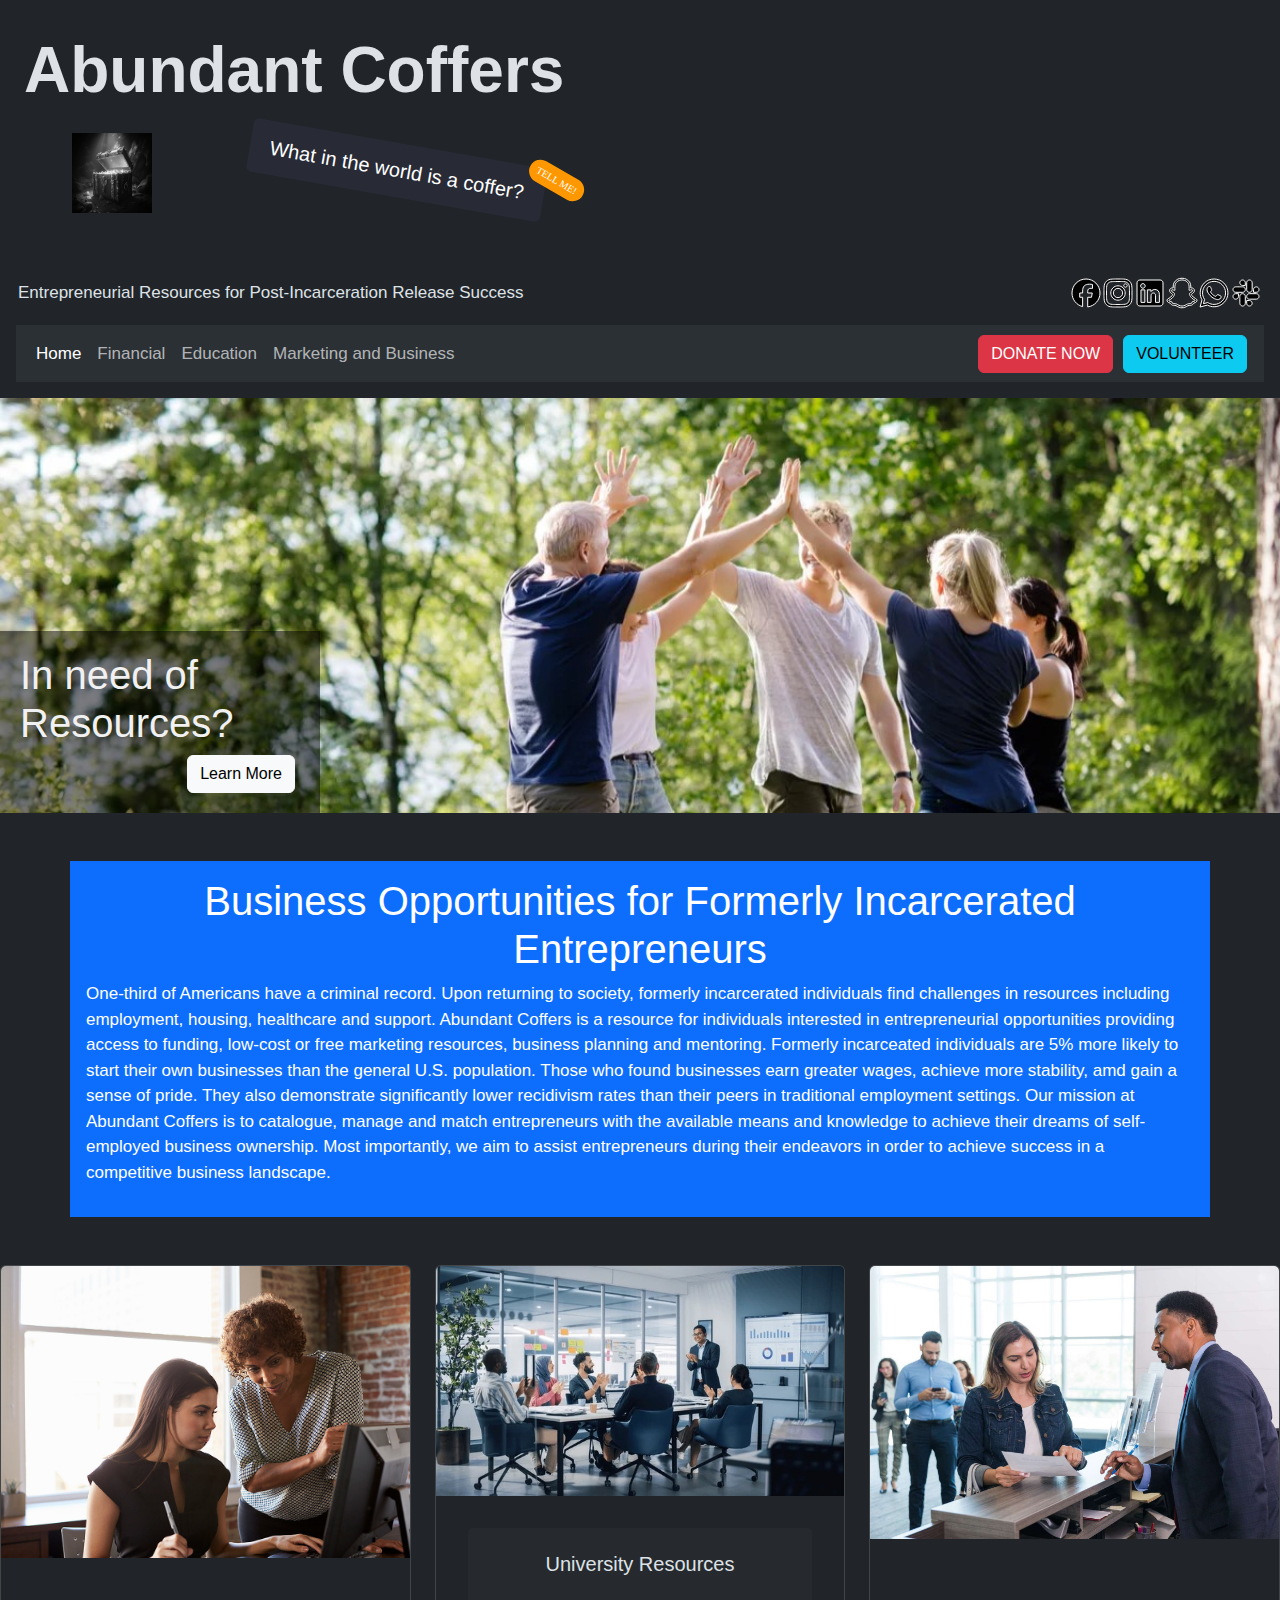
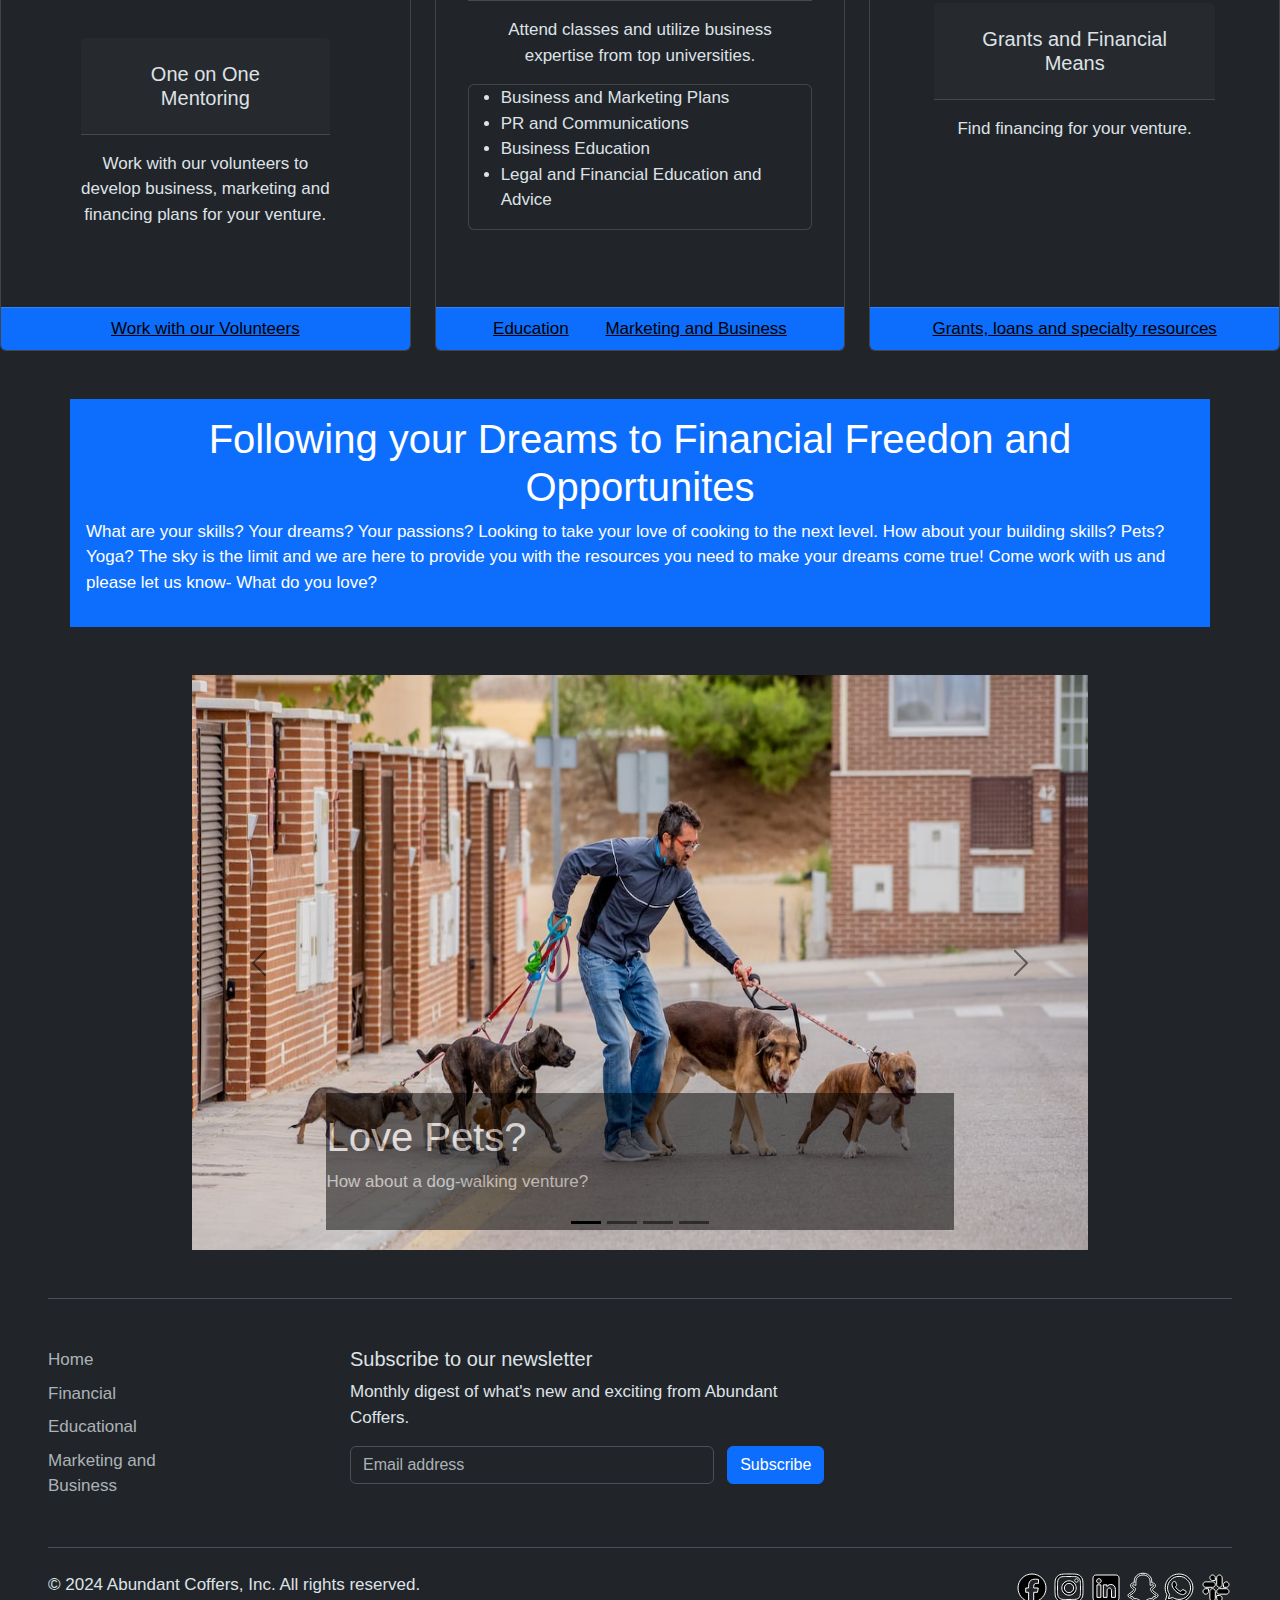
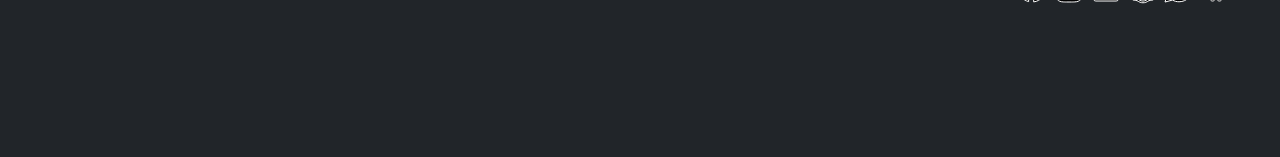
<file: index.html>
<!doctype html>
  <html lang="en" data-bs-theme="dark">
  <head>
    <meta charset="utf-8">
    <meta name="viewport" content="width=device-width, initial-scale=1">
    <title>Abundant Coffers</title>
    <link href="bootstrap-5.3.3-dist/css/bootstrap.css" rel="stylesheet">

    <link rel="stylesheet" type="text/css" href="style.css">
  </head>

  <body>

    <script src="bootstrap-5.3.3-dist/js/bootstrap.bundle.js"></script>

    <div class="row g-3 justify-content-left m-3">
     <h1 class="fw-bold col-auto display-3">Abundant Coffers</h1>
     <div id="blackandwhite" class= "col-md-7"> 
      <img src="treasurechest3.jpg" class="float-start fs-5 mb-5 mx-5" alt="Treasure" width="80" height="80">
      <button class=" juliebtn btn float-start fs-5 mb-5 mx-5">What in the world is a coffer? <span data-bs-toggle="tooltip" data-bs-placement="bottom" data-bs-title="A coffer is a special, sometimes unmentioned and valuable resource that can be crucial when the usual means may not be available!" class="ribbon">TELL ME!</span></button>
    </div>
  </div>

  <div class="row justify-content-between">
    <div class="d-flex align-items-center col julieboxfix">Entrepreneurial Resources for Post-Incarceration Release Success
    </div>
    <div class="d-flex align-items-center col  julieboxfix justify-content-end">
      <svg xmlns="http://www.w3.org/2000/svg" width="32" height="32" viewBox="0 0 32 32"><path d="M16,2c-7.732,0-14,6.268-14,14,0,6.566,4.52,12.075,10.618,13.588v-9.31h-2.887v-4.278h2.887v-1.843c0-4.765,2.156-6.974,6.835-6.974,.887,0,2.417,.174,3.043,.348v3.878c-.33-.035-.904-.052-1.617-.052-2.296,0-3.183,.87-3.183,3.13v1.513h4.573l-.786,4.278h-3.787v9.619c6.932-.837,12.304-6.74,12.304-13.897,0-7.732-6.268-14-14-14Z" stroke="white" fill="black"></path></svg>
      <svg xmlns="http://www.w3.org/2000/svg" width="32" height="32" viewBox="0 0 32 32"><path d="M10.202,2.098c-1.49,.07-2.507,.308-3.396,.657-.92,.359-1.7,.84-2.477,1.619-.776,.779-1.254,1.56-1.61,2.481-.345,.891-.578,1.909-.644,3.4-.066,1.49-.08,1.97-.073,5.771s.024,4.278,.096,5.772c.071,1.489,.308,2.506,.657,3.396,.359,.92,.84,1.7,1.619,2.477,.779,.776,1.559,1.253,2.483,1.61,.89,.344,1.909,.579,3.399,.644,1.49,.065,1.97,.08,5.771,.073,3.801-.007,4.279-.024,5.773-.095s2.505-.309,3.395-.657c.92-.36,1.701-.84,2.477-1.62s1.254-1.561,1.609-2.483c.345-.89,.579-1.909,.644-3.398,.065-1.494,.081-1.971,.073-5.773s-.024-4.278-.095-5.771-.308-2.507-.657-3.397c-.36-.92-.84-1.7-1.619-2.477s-1.561-1.254-2.483-1.609c-.891-.345-1.909-.58-3.399-.644s-1.97-.081-5.772-.074-4.278,.024-5.771,.096m.164,25.309c-1.365-.059-2.106-.286-2.6-.476-.654-.252-1.12-.557-1.612-1.044s-.795-.955-1.05-1.608c-.192-.494-.423-1.234-.487-2.599-.069-1.475-.084-1.918-.092-5.656s.006-4.18,.071-5.656c.058-1.364,.286-2.106,.476-2.6,.252-.655,.556-1.12,1.044-1.612s.955-.795,1.608-1.05c.493-.193,1.234-.422,2.598-.487,1.476-.07,1.919-.084,5.656-.092,3.737-.008,4.181,.006,5.658,.071,1.364,.059,2.106,.285,2.599,.476,.654,.252,1.12,.555,1.612,1.044s.795,.954,1.051,1.609c.193,.492,.422,1.232,.486,2.597,.07,1.476,.086,1.919,.093,5.656,.007,3.737-.006,4.181-.071,5.656-.06,1.365-.286,2.106-.476,2.601-.252,.654-.556,1.12-1.045,1.612s-.955,.795-1.608,1.05c-.493,.192-1.234,.422-2.597,.487-1.476,.069-1.919,.084-5.657,.092s-4.18-.007-5.656-.071M21.779,8.517c.002,.928,.755,1.679,1.683,1.677s1.679-.755,1.677-1.683c-.002-.928-.755-1.679-1.683-1.677,0,0,0,0,0,0-.928,.002-1.678,.755-1.677,1.683m-12.967,7.496c.008,3.97,3.232,7.182,7.202,7.174s7.183-3.232,7.176-7.202c-.008-3.97-3.233-7.183-7.203-7.175s-7.182,3.233-7.174,7.203m2.522-.005c-.005-2.577,2.08-4.671,4.658-4.676,2.577-.005,4.671,2.08,4.676,4.658,.005,2.577-2.08,4.671-4.658,4.676-2.577,.005-4.671-2.079-4.676-4.656h0" stroke="white" fill="black"></path></svg>
      <svg xmlns="http://www.w3.org/2000/svg" width="32" height="32" viewBox="0 0 32 32"><path d="M26.111,3H5.889c-1.595,0-2.889,1.293-2.889,2.889V26.111c0,1.595,1.293,2.889,2.889,2.889H26.111c1.595,0,2.889-1.293,2.889-2.889V5.889c0-1.595-1.293-2.889-2.889-2.889ZM10.861,25.389h-3.877V12.87h3.877v12.519Zm-1.957-14.158c-1.267,0-2.293-1.034-2.293-2.31s1.026-2.31,2.293-2.31,2.292,1.034,2.292,2.31-1.026,2.31-2.292,2.31Zm16.485,14.158h-3.858v-6.571c0-1.802-.685-2.809-2.111-2.809-1.551,0-2.362,1.048-2.362,2.809v6.571h-3.718V12.87h3.718v1.686s1.118-2.069,3.775-2.069,4.556,1.621,4.556,4.975v7.926Z" fill-rule="evenodd" stroke="white" fill="black"></path></svg>
      <svg xmlns="http://www.w3.org/2000/svg" width="32" height="32" viewBox="0 0 32 32"><path d="M30.893,22.837c-.208-.567-.606-.871-1.058-1.122-.085-.05-.163-.09-.23-.12-.135-.07-.273-.137-.41-.208-1.41-.747-2.51-1.69-3.274-2.808-.217-.315-.405-.648-.562-.996-.065-.186-.062-.292-.015-.389,.046-.074,.108-.138,.18-.188,.242-.16,.492-.323,.661-.432,.302-.195,.541-.35,.695-.46,.579-.405,.983-.835,1.236-1.315,.357-.672,.404-1.466,.13-2.175-.383-1.009-1.336-1.635-2.49-1.635-.243,0-.486,.025-.724,.077-.064,.014-.127,.028-.189,.044,.011-.69-.005-1.418-.066-2.135-.218-2.519-1.1-3.84-2.02-4.893-.589-.66-1.283-1.218-2.053-1.653-1.396-.797-2.979-1.202-4.704-1.202s-3.301,.405-4.698,1.202c-.773,.434-1.468,.994-2.057,1.656-.92,1.053-1.802,2.376-2.02,4.893-.061,.717-.077,1.449-.067,2.135-.062-.016-.125-.031-.189-.044-.238-.051-.481-.077-.724-.077-1.155,0-2.109,.626-2.491,1.635-.276,.71-.23,1.505,.126,2.178,.254,.481,.658,.911,1.237,1.315,.153,.107,.393,.262,.695,.46,.163,.106,.402,.261,.635,.415,.082,.053,.151,.123,.204,.205,.049,.1,.051,.208-.022,.408-.155,.341-.34,.668-.553,.976-.747,1.092-1.815,2.018-3.179,2.759-.723,.383-1.474,.639-1.791,1.502-.239,.651-.083,1.391,.525,2.015h0c.223,.233,.482,.429,.766,.58,.592,.326,1.222,.578,1.876,.75,.135,.035,.263,.092,.379,.169,.222,.194,.19,.486,.485,.914,.148,.221,.336,.412,.555,.564,.619,.428,1.315,.455,2.053,.483,.666,.025,1.421,.054,2.283,.339,.357,.118,.728,.346,1.158,.613,1.032,.635,2.446,1.503,4.811,1.503s3.789-.873,4.829-1.51c.427-.262,.796-.488,1.143-.603,.862-.285,1.617-.313,2.283-.339,.737-.028,1.433-.055,2.053-.483,.259-.181,.475-.416,.632-.69,.212-.361,.207-.613,.406-.789,.109-.074,.229-.129,.356-.162,.662-.173,1.301-.428,1.901-.757,.302-.162,.575-.375,.805-.63l.008-.009c.57-.61,.714-1.329,.48-1.964Zm-2.102,1.13c-1.282,.708-2.135,.632-2.798,1.059-.563,.363-.23,1.144-.639,1.426-.503,.347-1.989-.025-3.909,.609-1.584,.524-2.594,2.029-5.442,2.029s-3.835-1.502-5.444-2.033c-1.916-.634-3.406-.262-3.909-.609-.409-.282-.077-1.064-.639-1.426-.664-.427-1.516-.351-2.798-1.055-.816-.451-.353-.73-.081-.862,4.645-2.249,5.386-5.721,5.419-5.979,.04-.312,.084-.557-.259-.875-.332-.307-1.804-1.218-2.213-1.503-.676-.472-.973-.944-.754-1.523,.153-.401,.527-.552,.92-.552,.124,0,.248,.014,.369,.041,.742,.161,1.462,.533,1.879,.633,.05,.013,.102,.02,.153,.021,.222,0,.3-.112,.285-.366-.048-.812-.162-2.394-.034-3.872,.176-2.034,.831-3.042,1.61-3.934,.374-.428,2.132-2.286,5.493-2.286s5.123,1.85,5.497,2.276c.78,.891,1.436,1.899,1.61,3.934,.128,1.479,.018,3.061-.034,3.872-.018,.268,.063,.366,.285,.366,.052,0,.103-.008,.153-.021,.417-.1,1.137-.472,1.879-.633,.121-.027,.245-.041,.369-.041,.395,0,.766,.153,.92,.552,.219,.579-.077,1.051-.753,1.523-.409,.285-1.881,1.196-2.213,1.503-.344,.317-.299,.563-.259,.875,.033,.261,.773,3.734,5.419,5.979,.274,.137,.737,.416-.079,.871Z" stroke="white" fill="black"></path></svg>
      <svg xmlns="http://www.w3.org/2000/svg" width="32" height="32" viewBox="0 0 32 32" stroke="white" fill="black"><path d="M25.873,6.069c-2.619-2.623-6.103-4.067-9.814-4.069C8.411,2,2.186,8.224,2.184,15.874c-.001,2.446,.638,4.833,1.852,6.936l-1.969,7.19,7.355-1.929c2.026,1.106,4.308,1.688,6.63,1.689h.006c7.647,0,13.872-6.224,13.874-13.874,.001-3.708-1.44-7.193-4.06-9.815h0Zm-9.814,21.347h-.005c-2.069,0-4.099-.557-5.87-1.607l-.421-.25-4.365,1.145,1.165-4.256-.274-.436c-1.154-1.836-1.764-3.958-1.763-6.137,.003-6.358,5.176-11.531,11.537-11.531,3.08,.001,5.975,1.202,8.153,3.382,2.177,2.179,3.376,5.077,3.374,8.158-.003,6.359-5.176,11.532-11.532,11.532h0Zm6.325-8.636c-.347-.174-2.051-1.012-2.369-1.128-.318-.116-.549-.174-.78,.174-.231,.347-.895,1.128-1.098,1.359-.202,.232-.405,.26-.751,.086-.347-.174-1.464-.54-2.788-1.72-1.03-.919-1.726-2.054-1.929-2.402-.202-.347-.021-.535,.152-.707,.156-.156,.347-.405,.52-.607,.174-.202,.231-.347,.347-.578,.116-.232,.058-.434-.029-.607-.087-.174-.78-1.88-1.069-2.574-.281-.676-.567-.584-.78-.595-.202-.01-.433-.012-.665-.012s-.607,.086-.925,.434c-.318,.347-1.213,1.186-1.213,2.892s1.242,3.355,1.416,3.587c.174,.232,2.445,3.733,5.922,5.235,.827,.357,1.473,.571,1.977,.73,.83,.264,1.586,.227,2.183,.138,.666-.1,2.051-.839,2.34-1.649,.289-.81,.289-1.504,.202-1.649s-.318-.232-.665-.405h0Z" fill-rule="evenodd"></path></svg>
      <svg xmlns="http://www.w3.org/2000/svg" width="32" height="32" viewBox="0 0 32 32" stroke="white" fill="black"><path d="M8.463,19.43c0,1.503-1.228,2.731-2.731,2.731s-2.731-1.228-2.731-2.731,1.228-2.731,2.731-2.731h2.731v2.731Z"></path><path d="M9.839,19.43c0-1.503,1.228-2.731,2.731-2.731s2.731,1.228,2.731,2.731v6.839c0,1.503-1.228,2.731-2.731,2.731s-2.731-1.228-2.731-2.731c0,0,0-6.839,0-6.839Z"></path><path d="M12.57,8.463c-1.503,0-2.731-1.228-2.731-2.731s1.228-2.731,2.731-2.731,2.731,1.228,2.731,2.731v2.731h-2.731Z"></path><path d="M12.57,9.839c1.503,0,2.731,1.228,2.731,2.731s-1.228,2.731-2.731,2.731H5.731c-1.503,0-2.731-1.228-2.731-2.731s1.228-2.731,2.731-2.731c0,0,6.839,0,6.839,0Z"></path><path d="M23.537,12.57c0-1.503,1.228-2.731,2.731-2.731s2.731,1.228,2.731,2.731-1.228,2.731-2.731,2.731h-2.731v-2.731Z"></path><path d="M22.161,12.57c0,1.503-1.228,2.731-2.731,2.731s-2.731-1.228-2.731-2.731V5.731c0-1.503,1.228-2.731,2.731-2.731s2.731,1.228,2.731,2.731v6.839Z"></path><path d="M19.43,23.537c1.503,0,2.731,1.228,2.731,2.731s-1.228,2.731-2.731,2.731-2.731-1.228-2.731-2.731v-2.731h2.731Z"></path><path d="M19.43,22.161c-1.503,0-2.731-1.228-2.731-2.731s1.228-2.731,2.731-2.731h6.839c1.503,0,2.731,1.228,2.731,2.731s-1.228,2.731-2.731,2.731h-6.839Z"></path></svg>
    </div>
  </div>

  <nav class="navbar navbar-expand-lg bg-body-tertiary m-3 sticky-top">
    <div class="container-fluid">

      <button class="navbar-toggler" type="button" data-bs-toggle="collapse" data-bs-target="#navbarNavAltMarkup" aria-controls="navbarNavAltMarkup" aria-expanded="false" aria-label="Toggle navigation">
        <span class="navbar-toggler-icon"></span>
      </button>

      <div class="collapse navbar-collapse" id="navbarNavAltMarkup">
        <ul class="navbar-nav d-flex">

          <li class="nav-item">
            <a class="nav-link active" aria-current="page" href="index.html">Home</a>
          </li>
          <li class="nav-item">
            <a class="nav-link" href="financial.html">Financial</a>
          </li>
          <li class="nav-item">
            <a class="nav-link" href="education.html">Education</a>
          </li>
          <li class="nav-item">
            <a class="nav-link" href="marketingbusiness.html">Marketing and Business</a>
          </li>
        </ul>
      </div>

      <div class="d-lg-flex col-lg-3 justify-content-lg-end">
       <ul class="navbar-nav d-flex">
        <li class="nav-item">
          <a href="volunteer.html" class="btn btn-info ">VOLUNTEER</a>
          <a href="donation.html" class="btn btn-danger ">DONATE NOW</a>
        </li>
      </ul>
    </div> 
  </nav>

  <main>

  <div class="juliecontainer">
    <img src="team1.jpg" width="100%" class="img-fluid responsive" alt="Team">
    <div class="content">
      <h1>In need of Resources?</h1>
      <a href="resourcerequest.html" class="btn btn-light ">Learn More</a>
    </div>
  </div>

  <div class="container fluid p-3 my-5 bg-primary text-white">
    <div class="container fluid text-center">
      <h1>Business Opportunities for Formerly Incarcerated Entrepreneurs</h1>
    </div>
    <p>One-third of Americans have a criminal record. Upon returning to society, formerly incarcerated individuals find challenges in  resources including employment, housing, healthcare and support. Abundant Coffers is a resource for individuals interested in entrepreneurial opportunities providing access to funding, low-cost or free marketing resources, business planning and mentoring. Formerly incarceated individuals are 5% more likely to start their own businesses than the general U.S. population. Those who found businesses earn greater wages, achieve more stability, amd gain a sense of pride. They also demonstrate significantly lower recidivism rates than their peers in traditional employment settings. Our mission at Abundant Coffers is to catalogue, manage and match entrepreneurs with the available means and knowledge to achieve their dreams of self-employed business ownership. Most importantly, we aim to assist entrepreneurs during their endeavors in order to achieve success in a competitive business landscape.</p>
  </div>

  <div class="row row-cols-1 row-cols-md-3 g-4">
    <div class="col">
      <div class="card h-100">
        <img src="helping.jpg" class="card-img-top" alt="helping.jpg">
        <div class="card-body m-5">
          <div class="card-header m-3">
          <h5 class="card-title m-3">One on One Mentoring</h5>
        </div>
          <p class="card-text m-3">Work with our volunteers to develop business, marketing and financing plans for your venture.</p>
        </div>
        <div class="card-footer bg-primary text-center">
          <a href="resourcerequest.html" class="card-body text-black">Work with our Volunteers</a>
        </div>
      </div>
    </div>
    <div class="col">
      <div class="card h-100">
        <img src="conference.jpg" class="card-img-top" alt="conference.jpg">
        <div class="card-body m-3">
          <div class="card-header">
          <h5 class="card-title m-3">University Resources</h5>
        </div>
          <p class="card-text m-3">Attend classes and utilize business expertise from top universities.
            <div class="card text-start">
              <ul>
                <li>Business and Marketing Plans</li>
                <li>PR and Communications</li>
                <li>Business Education</li>
                <li>Legal and Financial Education and Advice </li>
              </ul>
            </div>
          </p>
        </div>
        <div class="card-footer bg-primary text-center">
          <a href="education.html" class="card-body text-black text-center">Education</a>
          <a href="marketingbusiness.html" class="card-body text-black text-center">Marketing and Business</a>
          
        </div>
      </div>
    </div>
    <div class="col">
      <div class="card h-100">
        <img src="bank4.jpg" class="card-img-top" alt="bank4.jpg">
        <div class="card-body m-5">
          <div class="card-header">
          <h5 class="card-title m-3">Grants and Financial Means</h5>
        </div>
          <p class="card-text m-3">Find financing for your venture.</p>
        </div>
        <div class="card-footer bg-primary text-center">
          <a href="financial.html" class="card-body text-black">Grants, loans and specialty resources</a>
        </div>
      </div>
    </div>
  </div>

  <div class="container fluid p-3 my-5 bg-primary text-white">
    <div class="container fluid text-center">
      <h1>Following your Dreams to Financial Freedon and Opportunites</h1>
    </div>
    <p>What are your skills? Your dreams? Your passions? Looking to take your love of cooking to the next level. How about your building skills? Pets? Yoga? The sky is the limit and we are here to provide you with the resources you need to make your dreams come true! Come work with us and please let us know- What do you love? </p>
  </div>
  <div id="myCarousel" class="carousel slide mb-5" data-bs-ride="carousel">
    <div class="carousel-indicators">
      <button type="button" data-bs-target="#myCarousel" data-bs-slide-to="0" class="active" aria-label="Slide 1" aria-current="true"></button>
      <button type="button" data-bs-target="#myCarousel" data-bs-slide-to="1" aria-label="Slide 2" class=""></button>
      <button type="button" data-bs-target="#myCarousel" data-bs-slide-to="2" aria-label="Slide 3" class=""></button>
      <button type="button" data-bs-target="#myCarousel" data-bs-slide-to="3" aria-label="Slide 4" class=""></button>
    </div>
    <div class="carousel-inner">
      <div class="carousel-item active" data-interval="2000">
       <img src="dogwalker1.jpg" width="100%" height="100%" xmlns="http://www.w3.org/2000/svg" aria-hidden="true" focusable="false"><rect width="100%" height="100%" fill="var(--bs-secondary-color)"></rect></svg>
       <div class="container">
        <div class="carousel-caption text-start text-white bg-black opacity-50">
          <h1>Love Pets?</h1>
          <p class="opacity-75">How about a dog-walking venture?</p>
        </div>
      </div>
    </div>
    <div class="carousel-item">
      <img src="construction1.png" width="100%" height="100%" xmlns="http://www.w3.org/2000/svg" aria-hidden="true" focusable="false"><rect width="100%" height="100%" fill="var(--bs-secondary-color)"></rect></svg>
      <div class="container">
        <div class="carousel-caption text-white bg-black opacity-50">
          <h1>Love building?</h1>
          <p>How about a construction business?</p>
        </div>
      </div>
    </div>
    <div class="carousel-item">
      <img src="yoga1.png" width="100%" height="100%" xmlns="http://www.w3.org/2000/svg" aria-hidden="true" focusable="false"><rect width="100%" height="100%" fill="var(--bs-secondary-color)"></rect></svg>
      <div class="container">
        <div class="carousel-caption text-white bg-black opacity-50">
          <h1>Are you a wellness guru?</h1>
          <p>Share your talents with others in a yoga or fitness studio!</p>
        </div>
      </div>
    </div>
    <div class="carousel-item">
      <img src="bakery1.png" width="100%" height="100%" xmlns="http://www.w3.org/2000/svg" aria-hidden="true" focusable="false"><rect width="100%" height="100%" fill="var(--bs-secondary-color)"></rect></svg>
      <div class="container">
        <div class="carousel-caption text-white bg-black opacity-50">
          <h1>Love to cook?</h1>
          <p>How about sharing that delicious food with the world?</p>
        </div>
      </div>
    </div>
  </div>
  <button class="carousel-control-prev" type="button" data-bs-target="#myCarousel" data-bs-slide="prev">
    <span class="carousel-control-prev-icon" aria-hidden="true"></span>
    <span class="visually-hidden">Previous</span>
  </button>
  <button class="carousel-control-next" type="button" data-bs-target="#myCarousel" data-bs-slide="next">
    <span class="carousel-control-next-icon" aria-hidden="true"></span>
    <span class="visually-hidden">Next</span>
  </button>
</div>
</main>

<footer class="py-5 m-5 border-top">
  <div class="row">
    <div class="col-6 col-md-2 mb-3">
      <ul class="nav flex-column">
        <li class="nav-item mb-2"><a href="index.html" class="nav-link p-0 text-body-secondary">Home</a></li>
        <li class="nav-item mb-2"><a href="financial.html" class="nav-link p-0 text-body-secondary">Financial</a></li>
        <li class="nav-item mb-2"><a href="education.html" class="nav-link p-0 text-body-secondary">Educational</a></li>
        <li class="nav-item mb-2"><a href="marketingbusiness.html" class="nav-link p-0 text-body-secondary">Marketing and Business</a></li>
      </ul>
    </div>

    <div class="col-md-5 offset-md-1 mb-3">
      <form>
        <h5>Subscribe to our newsletter</h5>
        <p>Monthly digest of what's new and exciting from Abundant Coffers.</p>
        <div class="d-flex flex-column flex-sm-row w-100 gap-2">
          <label for="newsletter1" class="visually-hidden">Email address</label>
          <input id="newsletter1" type="text" class="form-control" placeholder="Email address">
          <button class="btn btn-primary" type="button">Subscribe</button>
        </div>
      </form>
    </div>
  </div>

  <div class="d-flex flex-column flex-sm-row justify-content-between py-4 my-4 border-top">
    <p>© 2024 Abundant Coffers, Inc. All rights reserved.</p>
    <div class="col-4 text-end">
     <svg xmlns="http://www.w3.org/2000/svg" width="32" height="32" viewBox="0 0 32 32"><path d="M16,2c-7.732,0-14,6.268-14,14,0,6.566,4.52,12.075,10.618,13.588v-9.31h-2.887v-4.278h2.887v-1.843c0-4.765,2.156-6.974,6.835-6.974,.887,0,2.417,.174,3.043,.348v3.878c-.33-.035-.904-.052-1.617-.052-2.296,0-3.183,.87-3.183,3.13v1.513h4.573l-.786,4.278h-3.787v9.619c6.932-.837,12.304-6.74,12.304-13.897,0-7.732-6.268-14-14-14Z" stroke="white" fill="black"></path></svg>
     <svg xmlns="http://www.w3.org/2000/svg" width="32" height="32" viewBox="0 0 32 32"><path d="M10.202,2.098c-1.49,.07-2.507,.308-3.396,.657-.92,.359-1.7,.84-2.477,1.619-.776,.779-1.254,1.56-1.61,2.481-.345,.891-.578,1.909-.644,3.4-.066,1.49-.08,1.97-.073,5.771s.024,4.278,.096,5.772c.071,1.489,.308,2.506,.657,3.396,.359,.92,.84,1.7,1.619,2.477,.779,.776,1.559,1.253,2.483,1.61,.89,.344,1.909,.579,3.399,.644,1.49,.065,1.97,.08,5.771,.073,3.801-.007,4.279-.024,5.773-.095s2.505-.309,3.395-.657c.92-.36,1.701-.84,2.477-1.62s1.254-1.561,1.609-2.483c.345-.89,.579-1.909,.644-3.398,.065-1.494,.081-1.971,.073-5.773s-.024-4.278-.095-5.771-.308-2.507-.657-3.397c-.36-.92-.84-1.7-1.619-2.477s-1.561-1.254-2.483-1.609c-.891-.345-1.909-.58-3.399-.644s-1.97-.081-5.772-.074-4.278,.024-5.771,.096m.164,25.309c-1.365-.059-2.106-.286-2.6-.476-.654-.252-1.12-.557-1.612-1.044s-.795-.955-1.05-1.608c-.192-.494-.423-1.234-.487-2.599-.069-1.475-.084-1.918-.092-5.656s.006-4.18,.071-5.656c.058-1.364,.286-2.106,.476-2.6,.252-.655,.556-1.12,1.044-1.612s.955-.795,1.608-1.05c.493-.193,1.234-.422,2.598-.487,1.476-.07,1.919-.084,5.656-.092,3.737-.008,4.181,.006,5.658,.071,1.364,.059,2.106,.285,2.599,.476,.654,.252,1.12,.555,1.612,1.044s.795,.954,1.051,1.609c.193,.492,.422,1.232,.486,2.597,.07,1.476,.086,1.919,.093,5.656,.007,3.737-.006,4.181-.071,5.656-.06,1.365-.286,2.106-.476,2.601-.252,.654-.556,1.12-1.045,1.612s-.955,.795-1.608,1.05c-.493,.192-1.234,.422-2.597,.487-1.476,.069-1.919,.084-5.657,.092s-4.18-.007-5.656-.071M21.779,8.517c.002,.928,.755,1.679,1.683,1.677s1.679-.755,1.677-1.683c-.002-.928-.755-1.679-1.683-1.677,0,0,0,0,0,0-.928,.002-1.678,.755-1.677,1.683m-12.967,7.496c.008,3.97,3.232,7.182,7.202,7.174s7.183-3.232,7.176-7.202c-.008-3.97-3.233-7.183-7.203-7.175s-7.182,3.233-7.174,7.203m2.522-.005c-.005-2.577,2.08-4.671,4.658-4.676,2.577-.005,4.671,2.08,4.676,4.658,.005,2.577-2.08,4.671-4.658,4.676-2.577,.005-4.671-2.079-4.676-4.656h0" stroke="white" fill="black"></path></svg>
     <svg xmlns="http://www.w3.org/2000/svg" width="32" height="32" viewBox="0 0 32 32"><path d="M26.111,3H5.889c-1.595,0-2.889,1.293-2.889,2.889V26.111c0,1.595,1.293,2.889,2.889,2.889H26.111c1.595,0,2.889-1.293,2.889-2.889V5.889c0-1.595-1.293-2.889-2.889-2.889ZM10.861,25.389h-3.877V12.87h3.877v12.519Zm-1.957-14.158c-1.267,0-2.293-1.034-2.293-2.31s1.026-2.31,2.293-2.31,2.292,1.034,2.292,2.31-1.026,2.31-2.292,2.31Zm16.485,14.158h-3.858v-6.571c0-1.802-.685-2.809-2.111-2.809-1.551,0-2.362,1.048-2.362,2.809v6.571h-3.718V12.87h3.718v1.686s1.118-2.069,3.775-2.069,4.556,1.621,4.556,4.975v7.926Z" fill-rule="evenodd" stroke="white" fill="black"></path></svg>
     <svg xmlns="http://www.w3.org/2000/svg" width="32" height="32" viewBox="0 0 32 32"><path d="M30.893,22.837c-.208-.567-.606-.871-1.058-1.122-.085-.05-.163-.09-.23-.12-.135-.07-.273-.137-.41-.208-1.41-.747-2.51-1.69-3.274-2.808-.217-.315-.405-.648-.562-.996-.065-.186-.062-.292-.015-.389,.046-.074,.108-.138,.18-.188,.242-.16,.492-.323,.661-.432,.302-.195,.541-.35,.695-.46,.579-.405,.983-.835,1.236-1.315,.357-.672,.404-1.466,.13-2.175-.383-1.009-1.336-1.635-2.49-1.635-.243,0-.486,.025-.724,.077-.064,.014-.127,.028-.189,.044,.011-.69-.005-1.418-.066-2.135-.218-2.519-1.1-3.84-2.02-4.893-.589-.66-1.283-1.218-2.053-1.653-1.396-.797-2.979-1.202-4.704-1.202s-3.301,.405-4.698,1.202c-.773,.434-1.468,.994-2.057,1.656-.92,1.053-1.802,2.376-2.02,4.893-.061,.717-.077,1.449-.067,2.135-.062-.016-.125-.031-.189-.044-.238-.051-.481-.077-.724-.077-1.155,0-2.109,.626-2.491,1.635-.276,.71-.23,1.505,.126,2.178,.254,.481,.658,.911,1.237,1.315,.153,.107,.393,.262,.695,.46,.163,.106,.402,.261,.635,.415,.082,.053,.151,.123,.204,.205,.049,.1,.051,.208-.022,.408-.155,.341-.34,.668-.553,.976-.747,1.092-1.815,2.018-3.179,2.759-.723,.383-1.474,.639-1.791,1.502-.239,.651-.083,1.391,.525,2.015h0c.223,.233,.482,.429,.766,.58,.592,.326,1.222,.578,1.876,.75,.135,.035,.263,.092,.379,.169,.222,.194,.19,.486,.485,.914,.148,.221,.336,.412,.555,.564,.619,.428,1.315,.455,2.053,.483,.666,.025,1.421,.054,2.283,.339,.357,.118,.728,.346,1.158,.613,1.032,.635,2.446,1.503,4.811,1.503s3.789-.873,4.829-1.51c.427-.262,.796-.488,1.143-.603,.862-.285,1.617-.313,2.283-.339,.737-.028,1.433-.055,2.053-.483,.259-.181,.475-.416,.632-.69,.212-.361,.207-.613,.406-.789,.109-.074,.229-.129,.356-.162,.662-.173,1.301-.428,1.901-.757,.302-.162,.575-.375,.805-.63l.008-.009c.57-.61,.714-1.329,.48-1.964Zm-2.102,1.13c-1.282,.708-2.135,.632-2.798,1.059-.563,.363-.23,1.144-.639,1.426-.503,.347-1.989-.025-3.909,.609-1.584,.524-2.594,2.029-5.442,2.029s-3.835-1.502-5.444-2.033c-1.916-.634-3.406-.262-3.909-.609-.409-.282-.077-1.064-.639-1.426-.664-.427-1.516-.351-2.798-1.055-.816-.451-.353-.73-.081-.862,4.645-2.249,5.386-5.721,5.419-5.979,.04-.312,.084-.557-.259-.875-.332-.307-1.804-1.218-2.213-1.503-.676-.472-.973-.944-.754-1.523,.153-.401,.527-.552,.92-.552,.124,0,.248,.014,.369,.041,.742,.161,1.462,.533,1.879,.633,.05,.013,.102,.02,.153,.021,.222,0,.3-.112,.285-.366-.048-.812-.162-2.394-.034-3.872,.176-2.034,.831-3.042,1.61-3.934,.374-.428,2.132-2.286,5.493-2.286s5.123,1.85,5.497,2.276c.78,.891,1.436,1.899,1.61,3.934,.128,1.479,.018,3.061-.034,3.872-.018,.268,.063,.366,.285,.366,.052,0,.103-.008,.153-.021,.417-.1,1.137-.472,1.879-.633,.121-.027,.245-.041,.369-.041,.395,0,.766,.153,.92,.552,.219,.579-.077,1.051-.753,1.523-.409,.285-1.881,1.196-2.213,1.503-.344,.317-.299,.563-.259,.875,.033,.261,.773,3.734,5.419,5.979,.274,.137,.737,.416-.079,.871Z" stroke="white" fill="black"></path></svg>
     <svg xmlns="http://www.w3.org/2000/svg" width="32" height="32" viewBox="0 0 32 32" stroke="white" fill="black"><path d="M25.873,6.069c-2.619-2.623-6.103-4.067-9.814-4.069C8.411,2,2.186,8.224,2.184,15.874c-.001,2.446,.638,4.833,1.852,6.936l-1.969,7.19,7.355-1.929c2.026,1.106,4.308,1.688,6.63,1.689h.006c7.647,0,13.872-6.224,13.874-13.874,.001-3.708-1.44-7.193-4.06-9.815h0Zm-9.814,21.347h-.005c-2.069,0-4.099-.557-5.87-1.607l-.421-.25-4.365,1.145,1.165-4.256-.274-.436c-1.154-1.836-1.764-3.958-1.763-6.137,.003-6.358,5.176-11.531,11.537-11.531,3.08,.001,5.975,1.202,8.153,3.382,2.177,2.179,3.376,5.077,3.374,8.158-.003,6.359-5.176,11.532-11.532,11.532h0Zm6.325-8.636c-.347-.174-2.051-1.012-2.369-1.128-.318-.116-.549-.174-.78,.174-.231,.347-.895,1.128-1.098,1.359-.202,.232-.405,.26-.751,.086-.347-.174-1.464-.54-2.788-1.72-1.03-.919-1.726-2.054-1.929-2.402-.202-.347-.021-.535,.152-.707,.156-.156,.347-.405,.52-.607,.174-.202,.231-.347,.347-.578,.116-.232,.058-.434-.029-.607-.087-.174-.78-1.88-1.069-2.574-.281-.676-.567-.584-.78-.595-.202-.01-.433-.012-.665-.012s-.607,.086-.925,.434c-.318,.347-1.213,1.186-1.213,2.892s1.242,3.355,1.416,3.587c.174,.232,2.445,3.733,5.922,5.235,.827,.357,1.473,.571,1.977,.73,.83,.264,1.586,.227,2.183,.138,.666-.1,2.051-.839,2.34-1.649,.289-.81,.289-1.504,.202-1.649s-.318-.232-.665-.405h0Z" fill-rule="evenodd"></path></svg>
     <svg xmlns="http://www.w3.org/2000/svg" width="32" height="32" viewBox="0 0 32 32" stroke="white" fill="black"><path d="M8.463,19.43c0,1.503-1.228,2.731-2.731,2.731s-2.731-1.228-2.731-2.731,1.228-2.731,2.731-2.731h2.731v2.731Z"></path><path d="M9.839,19.43c0-1.503,1.228-2.731,2.731-2.731s2.731,1.228,2.731,2.731v6.839c0,1.503-1.228,2.731-2.731,2.731s-2.731-1.228-2.731-2.731c0,0,0-6.839,0-6.839Z"></path><path d="M12.57,8.463c-1.503,0-2.731-1.228-2.731-2.731s1.228-2.731,2.731-2.731,2.731,1.228,2.731,2.731v2.731h-2.731Z"></path><path d="M12.57,9.839c1.503,0,2.731,1.228,2.731,2.731s-1.228,2.731-2.731,2.731H5.731c-1.503,0-2.731-1.228-2.731-2.731s1.228-2.731,2.731-2.731c0,0,6.839,0,6.839,0Z"></path><path d="M23.537,12.57c0-1.503,1.228-2.731,2.731-2.731s2.731,1.228,2.731,2.731-1.228,2.731-2.731,2.731h-2.731v-2.731Z"></path><path d="M22.161,12.57c0,1.503-1.228,2.731-2.731,2.731s-2.731-1.228-2.731-2.731V5.731c0-1.503,1.228-2.731,2.731-2.731s2.731,1.228,2.731,2.731v6.839Z"></path><path d="M19.43,23.537c1.503,0,2.731,1.228,2.731,2.731s-1.228,2.731-2.731,2.731-2.731-1.228-2.731-2.731v-2.731h2.731Z"></path><path d="M19.43,22.161c-1.503,0-2.731-1.228-2.731-2.731s1.228-2.731,2.731-2.731h6.839c1.503,0,2.731,1.228,2.731,2.731s-1.228,2.731-2.731,2.731h-6.839Z"></path></svg>
   </div>
 </footer>

 <script type="text/javascript">

  const tooltipTriggerList = document.querySelectorAll('[data-bs-toggle="tooltip"]')
  const tooltipList = [...tooltipTriggerList].map(tooltipTriggerEl => new bootstrap.Tooltip(tooltipTriggerEl))

</script>



</body>
</html>
</file>
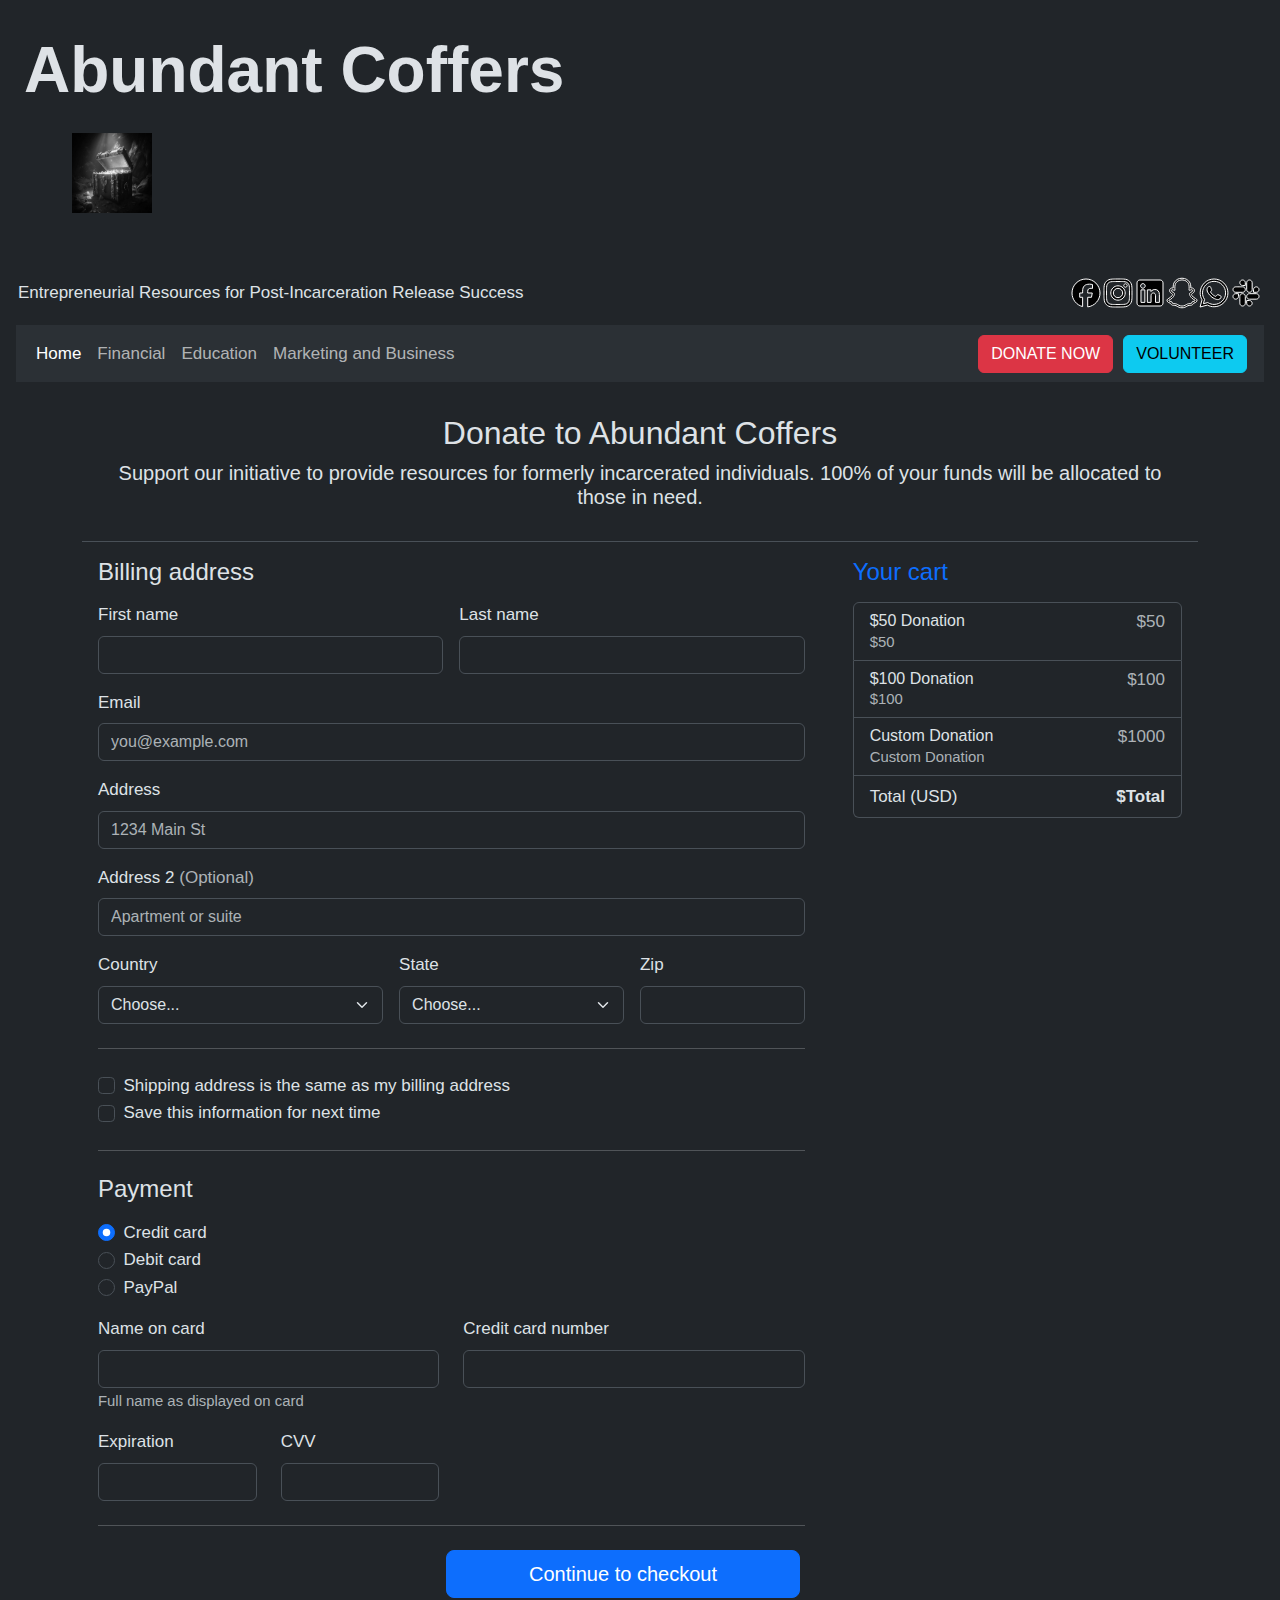
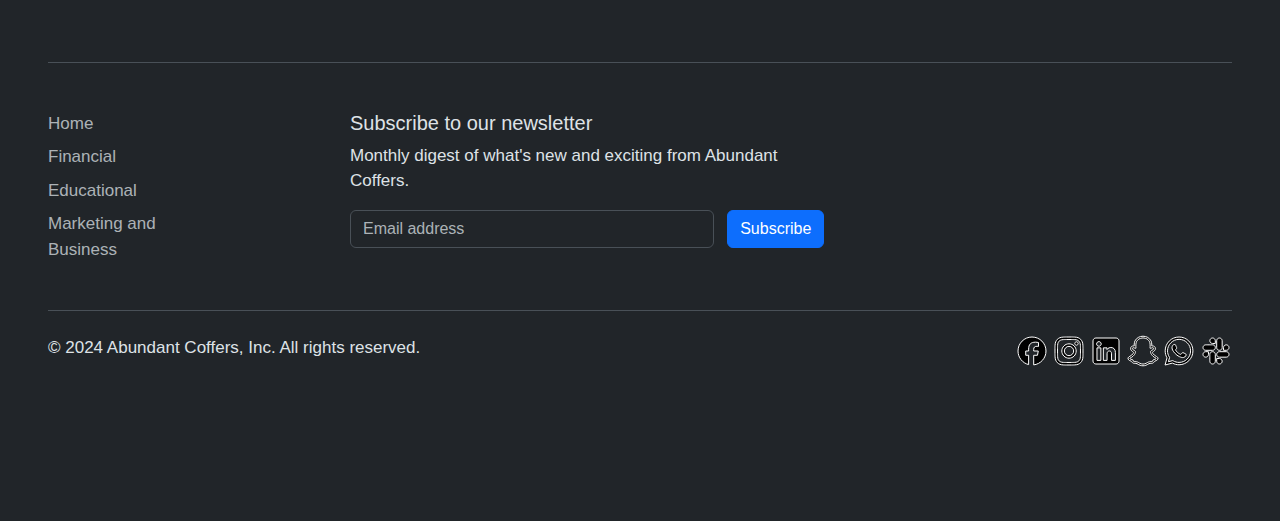
<file: donation.html>
<!doctype html>
  <html lang="en" data-bs-theme="dark">
  <head>
    <meta charset="utf-8">
    <meta name="viewport" content="width=device-width, initial-scale=1">
    <title>Donation</title>
    <link href="bootstrap-5.3.3-dist/css/bootstrap.css" rel="stylesheet">

    <link rel="stylesheet" type="text/css" href="style.css">
  </head>

  <body>

    <script src="bootstrap-5.3.3-dist/js/bootstrap.bundle.js"></script>

    <div class="row g-3 justify-content-left m-3">
     <h1 class="fw-bold col-auto display-3">Abundant Coffers</h1>
     <div id="blackandwhite" class= "col-md-7"> 
      <img src="treasurechest3.jpg" class="float-start fs-5 mb-5 mx-5" alt="Treasure" width="80" height="80">
    </div>
  </div>

  <div class="row justify-content-between">
    <div class="d-flex align-items-center col julieboxfix">Entrepreneurial Resources for Post-Incarceration Release Success
    </div>
    <div class="d-flex align-items-center col  julieboxfix justify-content-end">
      <svg xmlns="http://www.w3.org/2000/svg" width="32" height="32" viewBox="0 0 32 32"><path d="M16,2c-7.732,0-14,6.268-14,14,0,6.566,4.52,12.075,10.618,13.588v-9.31h-2.887v-4.278h2.887v-1.843c0-4.765,2.156-6.974,6.835-6.974,.887,0,2.417,.174,3.043,.348v3.878c-.33-.035-.904-.052-1.617-.052-2.296,0-3.183,.87-3.183,3.13v1.513h4.573l-.786,4.278h-3.787v9.619c6.932-.837,12.304-6.74,12.304-13.897,0-7.732-6.268-14-14-14Z" stroke="white" fill="black"></path></svg>
      <svg xmlns="http://www.w3.org/2000/svg" width="32" height="32" viewBox="0 0 32 32"><path d="M10.202,2.098c-1.49,.07-2.507,.308-3.396,.657-.92,.359-1.7,.84-2.477,1.619-.776,.779-1.254,1.56-1.61,2.481-.345,.891-.578,1.909-.644,3.4-.066,1.49-.08,1.97-.073,5.771s.024,4.278,.096,5.772c.071,1.489,.308,2.506,.657,3.396,.359,.92,.84,1.7,1.619,2.477,.779,.776,1.559,1.253,2.483,1.61,.89,.344,1.909,.579,3.399,.644,1.49,.065,1.97,.08,5.771,.073,3.801-.007,4.279-.024,5.773-.095s2.505-.309,3.395-.657c.92-.36,1.701-.84,2.477-1.62s1.254-1.561,1.609-2.483c.345-.89,.579-1.909,.644-3.398,.065-1.494,.081-1.971,.073-5.773s-.024-4.278-.095-5.771-.308-2.507-.657-3.397c-.36-.92-.84-1.7-1.619-2.477s-1.561-1.254-2.483-1.609c-.891-.345-1.909-.58-3.399-.644s-1.97-.081-5.772-.074-4.278,.024-5.771,.096m.164,25.309c-1.365-.059-2.106-.286-2.6-.476-.654-.252-1.12-.557-1.612-1.044s-.795-.955-1.05-1.608c-.192-.494-.423-1.234-.487-2.599-.069-1.475-.084-1.918-.092-5.656s.006-4.18,.071-5.656c.058-1.364,.286-2.106,.476-2.6,.252-.655,.556-1.12,1.044-1.612s.955-.795,1.608-1.05c.493-.193,1.234-.422,2.598-.487,1.476-.07,1.919-.084,5.656-.092,3.737-.008,4.181,.006,5.658,.071,1.364,.059,2.106,.285,2.599,.476,.654,.252,1.12,.555,1.612,1.044s.795,.954,1.051,1.609c.193,.492,.422,1.232,.486,2.597,.07,1.476,.086,1.919,.093,5.656,.007,3.737-.006,4.181-.071,5.656-.06,1.365-.286,2.106-.476,2.601-.252,.654-.556,1.12-1.045,1.612s-.955,.795-1.608,1.05c-.493,.192-1.234,.422-2.597,.487-1.476,.069-1.919,.084-5.657,.092s-4.18-.007-5.656-.071M21.779,8.517c.002,.928,.755,1.679,1.683,1.677s1.679-.755,1.677-1.683c-.002-.928-.755-1.679-1.683-1.677,0,0,0,0,0,0-.928,.002-1.678,.755-1.677,1.683m-12.967,7.496c.008,3.97,3.232,7.182,7.202,7.174s7.183-3.232,7.176-7.202c-.008-3.97-3.233-7.183-7.203-7.175s-7.182,3.233-7.174,7.203m2.522-.005c-.005-2.577,2.08-4.671,4.658-4.676,2.577-.005,4.671,2.08,4.676,4.658,.005,2.577-2.08,4.671-4.658,4.676-2.577,.005-4.671-2.079-4.676-4.656h0" stroke="white" fill="black"></path></svg>
      <svg xmlns="http://www.w3.org/2000/svg" width="32" height="32" viewBox="0 0 32 32"><path d="M26.111,3H5.889c-1.595,0-2.889,1.293-2.889,2.889V26.111c0,1.595,1.293,2.889,2.889,2.889H26.111c1.595,0,2.889-1.293,2.889-2.889V5.889c0-1.595-1.293-2.889-2.889-2.889ZM10.861,25.389h-3.877V12.87h3.877v12.519Zm-1.957-14.158c-1.267,0-2.293-1.034-2.293-2.31s1.026-2.31,2.293-2.31,2.292,1.034,2.292,2.31-1.026,2.31-2.292,2.31Zm16.485,14.158h-3.858v-6.571c0-1.802-.685-2.809-2.111-2.809-1.551,0-2.362,1.048-2.362,2.809v6.571h-3.718V12.87h3.718v1.686s1.118-2.069,3.775-2.069,4.556,1.621,4.556,4.975v7.926Z" fill-rule="evenodd" stroke="white" fill="black"></path></svg>
      <svg xmlns="http://www.w3.org/2000/svg" width="32" height="32" viewBox="0 0 32 32"><path d="M30.893,22.837c-.208-.567-.606-.871-1.058-1.122-.085-.05-.163-.09-.23-.12-.135-.07-.273-.137-.41-.208-1.41-.747-2.51-1.69-3.274-2.808-.217-.315-.405-.648-.562-.996-.065-.186-.062-.292-.015-.389,.046-.074,.108-.138,.18-.188,.242-.16,.492-.323,.661-.432,.302-.195,.541-.35,.695-.46,.579-.405,.983-.835,1.236-1.315,.357-.672,.404-1.466,.13-2.175-.383-1.009-1.336-1.635-2.49-1.635-.243,0-.486,.025-.724,.077-.064,.014-.127,.028-.189,.044,.011-.69-.005-1.418-.066-2.135-.218-2.519-1.1-3.84-2.02-4.893-.589-.66-1.283-1.218-2.053-1.653-1.396-.797-2.979-1.202-4.704-1.202s-3.301,.405-4.698,1.202c-.773,.434-1.468,.994-2.057,1.656-.92,1.053-1.802,2.376-2.02,4.893-.061,.717-.077,1.449-.067,2.135-.062-.016-.125-.031-.189-.044-.238-.051-.481-.077-.724-.077-1.155,0-2.109,.626-2.491,1.635-.276,.71-.23,1.505,.126,2.178,.254,.481,.658,.911,1.237,1.315,.153,.107,.393,.262,.695,.46,.163,.106,.402,.261,.635,.415,.082,.053,.151,.123,.204,.205,.049,.1,.051,.208-.022,.408-.155,.341-.34,.668-.553,.976-.747,1.092-1.815,2.018-3.179,2.759-.723,.383-1.474,.639-1.791,1.502-.239,.651-.083,1.391,.525,2.015h0c.223,.233,.482,.429,.766,.58,.592,.326,1.222,.578,1.876,.75,.135,.035,.263,.092,.379,.169,.222,.194,.19,.486,.485,.914,.148,.221,.336,.412,.555,.564,.619,.428,1.315,.455,2.053,.483,.666,.025,1.421,.054,2.283,.339,.357,.118,.728,.346,1.158,.613,1.032,.635,2.446,1.503,4.811,1.503s3.789-.873,4.829-1.51c.427-.262,.796-.488,1.143-.603,.862-.285,1.617-.313,2.283-.339,.737-.028,1.433-.055,2.053-.483,.259-.181,.475-.416,.632-.69,.212-.361,.207-.613,.406-.789,.109-.074,.229-.129,.356-.162,.662-.173,1.301-.428,1.901-.757,.302-.162,.575-.375,.805-.63l.008-.009c.57-.61,.714-1.329,.48-1.964Zm-2.102,1.13c-1.282,.708-2.135,.632-2.798,1.059-.563,.363-.23,1.144-.639,1.426-.503,.347-1.989-.025-3.909,.609-1.584,.524-2.594,2.029-5.442,2.029s-3.835-1.502-5.444-2.033c-1.916-.634-3.406-.262-3.909-.609-.409-.282-.077-1.064-.639-1.426-.664-.427-1.516-.351-2.798-1.055-.816-.451-.353-.73-.081-.862,4.645-2.249,5.386-5.721,5.419-5.979,.04-.312,.084-.557-.259-.875-.332-.307-1.804-1.218-2.213-1.503-.676-.472-.973-.944-.754-1.523,.153-.401,.527-.552,.92-.552,.124,0,.248,.014,.369,.041,.742,.161,1.462,.533,1.879,.633,.05,.013,.102,.02,.153,.021,.222,0,.3-.112,.285-.366-.048-.812-.162-2.394-.034-3.872,.176-2.034,.831-3.042,1.61-3.934,.374-.428,2.132-2.286,5.493-2.286s5.123,1.85,5.497,2.276c.78,.891,1.436,1.899,1.61,3.934,.128,1.479,.018,3.061-.034,3.872-.018,.268,.063,.366,.285,.366,.052,0,.103-.008,.153-.021,.417-.1,1.137-.472,1.879-.633,.121-.027,.245-.041,.369-.041,.395,0,.766,.153,.92,.552,.219,.579-.077,1.051-.753,1.523-.409,.285-1.881,1.196-2.213,1.503-.344,.317-.299,.563-.259,.875,.033,.261,.773,3.734,5.419,5.979,.274,.137,.737,.416-.079,.871Z" stroke="white" fill="black"></path></svg>
      <svg xmlns="http://www.w3.org/2000/svg" width="32" height="32" viewBox="0 0 32 32" stroke="white" fill="black"><path d="M25.873,6.069c-2.619-2.623-6.103-4.067-9.814-4.069C8.411,2,2.186,8.224,2.184,15.874c-.001,2.446,.638,4.833,1.852,6.936l-1.969,7.19,7.355-1.929c2.026,1.106,4.308,1.688,6.63,1.689h.006c7.647,0,13.872-6.224,13.874-13.874,.001-3.708-1.44-7.193-4.06-9.815h0Zm-9.814,21.347h-.005c-2.069,0-4.099-.557-5.87-1.607l-.421-.25-4.365,1.145,1.165-4.256-.274-.436c-1.154-1.836-1.764-3.958-1.763-6.137,.003-6.358,5.176-11.531,11.537-11.531,3.08,.001,5.975,1.202,8.153,3.382,2.177,2.179,3.376,5.077,3.374,8.158-.003,6.359-5.176,11.532-11.532,11.532h0Zm6.325-8.636c-.347-.174-2.051-1.012-2.369-1.128-.318-.116-.549-.174-.78,.174-.231,.347-.895,1.128-1.098,1.359-.202,.232-.405,.26-.751,.086-.347-.174-1.464-.54-2.788-1.72-1.03-.919-1.726-2.054-1.929-2.402-.202-.347-.021-.535,.152-.707,.156-.156,.347-.405,.52-.607,.174-.202,.231-.347,.347-.578,.116-.232,.058-.434-.029-.607-.087-.174-.78-1.88-1.069-2.574-.281-.676-.567-.584-.78-.595-.202-.01-.433-.012-.665-.012s-.607,.086-.925,.434c-.318,.347-1.213,1.186-1.213,2.892s1.242,3.355,1.416,3.587c.174,.232,2.445,3.733,5.922,5.235,.827,.357,1.473,.571,1.977,.73,.83,.264,1.586,.227,2.183,.138,.666-.1,2.051-.839,2.34-1.649,.289-.81,.289-1.504,.202-1.649s-.318-.232-.665-.405h0Z" fill-rule="evenodd"></path></svg>
      <svg xmlns="http://www.w3.org/2000/svg" width="32" height="32" viewBox="0 0 32 32" stroke="white" fill="black"><path d="M8.463,19.43c0,1.503-1.228,2.731-2.731,2.731s-2.731-1.228-2.731-2.731,1.228-2.731,2.731-2.731h2.731v2.731Z"></path><path d="M9.839,19.43c0-1.503,1.228-2.731,2.731-2.731s2.731,1.228,2.731,2.731v6.839c0,1.503-1.228,2.731-2.731,2.731s-2.731-1.228-2.731-2.731c0,0,0-6.839,0-6.839Z"></path><path d="M12.57,8.463c-1.503,0-2.731-1.228-2.731-2.731s1.228-2.731,2.731-2.731,2.731,1.228,2.731,2.731v2.731h-2.731Z"></path><path d="M12.57,9.839c1.503,0,2.731,1.228,2.731,2.731s-1.228,2.731-2.731,2.731H5.731c-1.503,0-2.731-1.228-2.731-2.731s1.228-2.731,2.731-2.731c0,0,6.839,0,6.839,0Z"></path><path d="M23.537,12.57c0-1.503,1.228-2.731,2.731-2.731s2.731,1.228,2.731,2.731-1.228,2.731-2.731,2.731h-2.731v-2.731Z"></path><path d="M22.161,12.57c0,1.503-1.228,2.731-2.731,2.731s-2.731-1.228-2.731-2.731V5.731c0-1.503,1.228-2.731,2.731-2.731s2.731,1.228,2.731,2.731v6.839Z"></path><path d="M19.43,23.537c1.503,0,2.731,1.228,2.731,2.731s-1.228,2.731-2.731,2.731-2.731-1.228-2.731-2.731v-2.731h2.731Z"></path><path d="M19.43,22.161c-1.503,0-2.731-1.228-2.731-2.731s1.228-2.731,2.731-2.731h6.839c1.503,0,2.731,1.228,2.731,2.731s-1.228,2.731-2.731,2.731h-6.839Z"></path></svg>
    </div>
  </div>

  <nav class="navbar navbar-expand-lg bg-body-tertiary m-3 sticky-top">
    <div class="container-fluid">

      <button class="navbar-toggler" type="button" data-bs-toggle="collapse" data-bs-target="#navbarNavAltMarkup" aria-controls="navbarNavAltMarkup" aria-expanded="false" aria-label="Toggle navigation">
        <span class="navbar-toggler-icon"></span>
      </button>

      <div class="collapse navbar-collapse" id="navbarNavAltMarkup">
        <ul class="navbar-nav d-flex">

          <li class="nav-item">
            <a class="nav-link active" aria-current="page" href="index.html">Home</a>
          </li>
          <li class="nav-item">
            <a class="nav-link" href="financial.html">Financial</a>
          </li>
          <li class="nav-item">
            <a class="nav-link" href="education.html">Education</a>
          </li>
          <li class="nav-item">
            <a class="nav-link" href="marketingbusiness.html">Marketing and Business</a>
          </li>
        </ul>
      </div>

      <div class="d-lg-flex col-lg-3 justify-content-lg-end">
       <ul class="navbar-nav d-flex">
        <li class="nav-item">
          <a href="volunteer.html" class="btn btn-info ">VOLUNTEER</a>
          <a href="donation.html" class="btn btn-danger ">DONATE NOW</a>
        </li>
      </ul>
    </div> 
  </nav>

  <main>
    <div class="container">
        <div class="p-3 text-center border-bottom">
          <h2>Donate to Abundant Coffers<h2>
            <p class="lead">
              Support our initiative to provide resources for formerly incarcerated individuals. 100% of your funds will be allocated to those in need.
            </p>
          </div>

          <div class="row p-3 g-5">
            <div class="col-md-5 col-lg-4 order-md-last">
              <h4 class="d-flex justify-content-between align-items-center mb-3">
                <span class="text-primary">Your cart</span>
              </h4>
              <ul class="list-group mb-3">
                <li class="list-group-item d-flex justify-content-between lh-sm">
                  <div>
                    <h6 class="my-0">$50 Donation</h6>
                    <small class="text-body-secondary">$50</small>
                  </div>
                  <span class="text-body-secondary">$50</span>
                </li>
                <li class="list-group-item d-flex justify-content-between lh-sm">
                  <div>
                    <h6 class="my-0">$100 Donation</h6>
                    <small class="text-body-secondary">$100</small>
                  </div>
                  <span class="text-body-secondary">$100</span>
                </li>
                <li class="list-group-item d-flex justify-content-between lh-sm">
                  <div>
                    <h6 class="my-0">Custom Donation</h6>
                    <small class="text-body-secondary">Custom Donation</small>
                  </div>
                  <span class="text-body-secondary">$1000</span>
                </li>

                <li class="list-group-item d-flex justify-content-between">
                  <span>Total (USD)</span>
                  <strong>$Total</strong>
                </li>
              </ul>

            </div>
            <div class="col-md-7 col-lg-8">
              <h4 class="mb-3">Billing address</h4>
              <form class="needs-validation" novalidate="">
                <div class="row g-3">
                  <div class="col-sm-6">
                    <label for="firstName" class="form-label">First name</label>
                    <input type="text" class="form-control" id="firstName" placeholder="" value="" required="">
                    <div class="invalid-feedback">
                      Valid first name is required.
                    </div>
                  </div>

                  <div class="col-sm-6">
                    <label for="lastName" class="form-label">Last name</label>
                    <input type="text" class="form-control" id="lastName" placeholder="" value="" required="">
                    <div class="invalid-feedback">
                      Valid last name is required.
                    </div>
                  </div>

                  <div class="col-12">
                    <label for="email" class="form-label">Email
                      <span class="text-body-secondary"></span></label>
                      <input type="email" class="form-control" id="email" placeholder="you@example.com">
                      <div class="invalid-feedback">
                        Please enter a valid email address for shipping updates.
                      </div>
                    </div>

                    <div class="col-12">
                      <label for="address" class="form-label">Address</label>
                      <input type="text" class="form-control" id="address" placeholder="1234 Main St" required="">
                      <div class="invalid-feedback">
                        Please enter your shipping address.
                      </div>
                    </div>

                    <div class="col-12">
                      <label for="address2" class="form-label">Address 2
                        <span class="text-body-secondary">(Optional)</span></label>
                        <input type="text" class="form-control" id="address2" placeholder="Apartment or suite">
                      </div>

                      <div class="col-md-5">
                        <label for="country" class="form-label">Country</label>
                        <select class="form-select" id="country" required="">
                          <option value="">Choose...</option>
                          <option>United States</option>
                        </select>
                        <div class="invalid-feedback">
                          Please select a valid country.
                        </div>
                      </div>

                      <div class="col-md-4">
                        <label for="state" class="form-label">State</label>
                        <select class="form-select" id="state" required="">
                          <option value="">Choose...</option>
                          <option>Massachusetts</option>
                          <option>California</option>
                          <option>New York</option>
                          <option>Texas</option>

                        </select>
                        <div class="invalid-feedback">
                          Please provide a valid state.
                        </div>
                      </div>

                      <div class="col-md-3">
                        <label for="zip" class="form-label">Zip</label>
                        <input type="text" class="form-control" id="zip" placeholder="" required="">
                        <div class="invalid-feedback">Zip code required.</div>
                      </div>
                    </div>

                    <hr class="my-4">

                    <div class="form-check">
                      <input type="checkbox" class="form-check-input" id="same-address">
                      <label class="form-check-label" for="same-address">Shipping address is the same as my billing address</label>
                    </div>

                    <div class="form-check">
                      <input type="checkbox" class="form-check-input" id="save-info">
                      <label class="form-check-label" for="save-info">Save this information for next time</label>
                    </div>

                    <hr class="my-4">

                    <h4 class="mb-3">Payment</h4>

                    <div class="my-3">
                      <div class="form-check">
                        <input id="credit" name="paymentMethod" type="radio" class="form-check-input" checked="" required="">
                        <label class="form-check-label" for="credit">Credit card</label>
                      </div>
                      <div class="form-check">
                        <input id="debit" name="paymentMethod" type="radio" class="form-check-input" required="">
                        <label class="form-check-label" for="debit">Debit card</label>
                      </div>
                      <div class="form-check">
                        <input id="paypal" name="paymentMethod" type="radio" class="form-check-input" required="">
                        <label class="form-check-label" for="paypal">PayPal</label>
                      </div>
                    </div>

                    <div class="row gy-3">
                      <div class="col-md-6">
                        <label for="cc-name" class="form-label">Name on card</label>
                        <input type="text" class="form-control" id="cc-name" placeholder="" required="">
                        <small class="text-body-secondary">Full name as displayed on card</small>
                        <div class="invalid-feedback">Name on card is required</div>
                      </div>

                      <div class="col-md-6">
                        <label for="cc-number" class="form-label">Credit card number</label>
                        <input type="text" class="form-control" id="cc-number" placeholder="" required="">
                        <div class="invalid-feedback">
                          Credit card number is required
                        </div>
                      </div>

                      <div class="col-md-3">
                        <label for="cc-expiration" class="form-label">Expiration</label>
                        <input type="text" class="form-control" id="cc-expiration" placeholder="" required="">
                        <div class="invalid-feedback">Expiration date required</div>
                      </div>

                      <div class="col-md-3">
                        <label for="cc-cvv" class="form-label">CVV</label>
                        <input type="text" class="form-control" id="cc-cvv" placeholder="" required="">
                        <div class="invalid-feedback">Security code required</div>
                      </div>
                    </div>

                    <hr class="my-4">

                    <button class="w-50 btn btn-primary btn-lg" type="submit">
                      Continue to checkout
                    </button>
                  </form>
                </div>
              </div>
            </main>

            <footer class="py-5 m-5 border-top">
              <div class="row">
                <div class="col-6 col-md-2 mb-3">
                  <ul class="nav flex-column">
                    <li class="nav-item mb-2"><a href="index.html" class="nav-link p-0 text-body-secondary">Home</a></li>
                    <li class="nav-item mb-2"><a href="financial.html" class="nav-link p-0 text-body-secondary">Financial</a></li>
                    <li class="nav-item mb-2"><a href="education.html" class="nav-link p-0 text-body-secondary">Educational</a></li>
                    <li class="nav-item mb-2"><a href="marketingbusiness.html" class="nav-link p-0 text-body-secondary">Marketing and Business</a></li>
                  </ul>
                </div>

                <div class="col-md-5 offset-md-1 mb-3">
                  <form>
                    <h5>Subscribe to our newsletter</h5>
                    <p>Monthly digest of what's new and exciting from Abundant Coffers.</p>
                    <div class="d-flex flex-column flex-sm-row w-100 gap-2">
                      <label for="newsletter1" class="visually-hidden">Email address</label>
                      <input id="newsletter1" type="text" class="form-control" placeholder="Email address">
                      <button class="btn btn-primary" type="button">Subscribe</button>
                    </div>
                  </form>
                </div>
              </div>

              <div class="d-flex flex-column flex-sm-row justify-content-between py-4 my-4 border-top">
                <p>© 2024 Abundant Coffers, Inc. All rights reserved.</p>
                <div class="col-4 text-end">
                 <svg xmlns="http://www.w3.org/2000/svg" width="32" height="32" viewBox="0 0 32 32"><path d="M16,2c-7.732,0-14,6.268-14,14,0,6.566,4.52,12.075,10.618,13.588v-9.31h-2.887v-4.278h2.887v-1.843c0-4.765,2.156-6.974,6.835-6.974,.887,0,2.417,.174,3.043,.348v3.878c-.33-.035-.904-.052-1.617-.052-2.296,0-3.183,.87-3.183,3.13v1.513h4.573l-.786,4.278h-3.787v9.619c6.932-.837,12.304-6.74,12.304-13.897,0-7.732-6.268-14-14-14Z" stroke="white" fill="black"></path></svg>
                 <svg xmlns="http://www.w3.org/2000/svg" width="32" height="32" viewBox="0 0 32 32"><path d="M10.202,2.098c-1.49,.07-2.507,.308-3.396,.657-.92,.359-1.7,.84-2.477,1.619-.776,.779-1.254,1.56-1.61,2.481-.345,.891-.578,1.909-.644,3.4-.066,1.49-.08,1.97-.073,5.771s.024,4.278,.096,5.772c.071,1.489,.308,2.506,.657,3.396,.359,.92,.84,1.7,1.619,2.477,.779,.776,1.559,1.253,2.483,1.61,.89,.344,1.909,.579,3.399,.644,1.49,.065,1.97,.08,5.771,.073,3.801-.007,4.279-.024,5.773-.095s2.505-.309,3.395-.657c.92-.36,1.701-.84,2.477-1.62s1.254-1.561,1.609-2.483c.345-.89,.579-1.909,.644-3.398,.065-1.494,.081-1.971,.073-5.773s-.024-4.278-.095-5.771-.308-2.507-.657-3.397c-.36-.92-.84-1.7-1.619-2.477s-1.561-1.254-2.483-1.609c-.891-.345-1.909-.58-3.399-.644s-1.97-.081-5.772-.074-4.278,.024-5.771,.096m.164,25.309c-1.365-.059-2.106-.286-2.6-.476-.654-.252-1.12-.557-1.612-1.044s-.795-.955-1.05-1.608c-.192-.494-.423-1.234-.487-2.599-.069-1.475-.084-1.918-.092-5.656s.006-4.18,.071-5.656c.058-1.364,.286-2.106,.476-2.6,.252-.655,.556-1.12,1.044-1.612s.955-.795,1.608-1.05c.493-.193,1.234-.422,2.598-.487,1.476-.07,1.919-.084,5.656-.092,3.737-.008,4.181,.006,5.658,.071,1.364,.059,2.106,.285,2.599,.476,.654,.252,1.12,.555,1.612,1.044s.795,.954,1.051,1.609c.193,.492,.422,1.232,.486,2.597,.07,1.476,.086,1.919,.093,5.656,.007,3.737-.006,4.181-.071,5.656-.06,1.365-.286,2.106-.476,2.601-.252,.654-.556,1.12-1.045,1.612s-.955,.795-1.608,1.05c-.493,.192-1.234,.422-2.597,.487-1.476,.069-1.919,.084-5.657,.092s-4.18-.007-5.656-.071M21.779,8.517c.002,.928,.755,1.679,1.683,1.677s1.679-.755,1.677-1.683c-.002-.928-.755-1.679-1.683-1.677,0,0,0,0,0,0-.928,.002-1.678,.755-1.677,1.683m-12.967,7.496c.008,3.97,3.232,7.182,7.202,7.174s7.183-3.232,7.176-7.202c-.008-3.97-3.233-7.183-7.203-7.175s-7.182,3.233-7.174,7.203m2.522-.005c-.005-2.577,2.08-4.671,4.658-4.676,2.577-.005,4.671,2.08,4.676,4.658,.005,2.577-2.08,4.671-4.658,4.676-2.577,.005-4.671-2.079-4.676-4.656h0" stroke="white" fill="black"></path></svg>
                 <svg xmlns="http://www.w3.org/2000/svg" width="32" height="32" viewBox="0 0 32 32"><path d="M26.111,3H5.889c-1.595,0-2.889,1.293-2.889,2.889V26.111c0,1.595,1.293,2.889,2.889,2.889H26.111c1.595,0,2.889-1.293,2.889-2.889V5.889c0-1.595-1.293-2.889-2.889-2.889ZM10.861,25.389h-3.877V12.87h3.877v12.519Zm-1.957-14.158c-1.267,0-2.293-1.034-2.293-2.31s1.026-2.31,2.293-2.31,2.292,1.034,2.292,2.31-1.026,2.31-2.292,2.31Zm16.485,14.158h-3.858v-6.571c0-1.802-.685-2.809-2.111-2.809-1.551,0-2.362,1.048-2.362,2.809v6.571h-3.718V12.87h3.718v1.686s1.118-2.069,3.775-2.069,4.556,1.621,4.556,4.975v7.926Z" fill-rule="evenodd" stroke="white" fill="black"></path></svg>
                 <svg xmlns="http://www.w3.org/2000/svg" width="32" height="32" viewBox="0 0 32 32"><path d="M30.893,22.837c-.208-.567-.606-.871-1.058-1.122-.085-.05-.163-.09-.23-.12-.135-.07-.273-.137-.41-.208-1.41-.747-2.51-1.69-3.274-2.808-.217-.315-.405-.648-.562-.996-.065-.186-.062-.292-.015-.389,.046-.074,.108-.138,.18-.188,.242-.16,.492-.323,.661-.432,.302-.195,.541-.35,.695-.46,.579-.405,.983-.835,1.236-1.315,.357-.672,.404-1.466,.13-2.175-.383-1.009-1.336-1.635-2.49-1.635-.243,0-.486,.025-.724,.077-.064,.014-.127,.028-.189,.044,.011-.69-.005-1.418-.066-2.135-.218-2.519-1.1-3.84-2.02-4.893-.589-.66-1.283-1.218-2.053-1.653-1.396-.797-2.979-1.202-4.704-1.202s-3.301,.405-4.698,1.202c-.773,.434-1.468,.994-2.057,1.656-.92,1.053-1.802,2.376-2.02,4.893-.061,.717-.077,1.449-.067,2.135-.062-.016-.125-.031-.189-.044-.238-.051-.481-.077-.724-.077-1.155,0-2.109,.626-2.491,1.635-.276,.71-.23,1.505,.126,2.178,.254,.481,.658,.911,1.237,1.315,.153,.107,.393,.262,.695,.46,.163,.106,.402,.261,.635,.415,.082,.053,.151,.123,.204,.205,.049,.1,.051,.208-.022,.408-.155,.341-.34,.668-.553,.976-.747,1.092-1.815,2.018-3.179,2.759-.723,.383-1.474,.639-1.791,1.502-.239,.651-.083,1.391,.525,2.015h0c.223,.233,.482,.429,.766,.58,.592,.326,1.222,.578,1.876,.75,.135,.035,.263,.092,.379,.169,.222,.194,.19,.486,.485,.914,.148,.221,.336,.412,.555,.564,.619,.428,1.315,.455,2.053,.483,.666,.025,1.421,.054,2.283,.339,.357,.118,.728,.346,1.158,.613,1.032,.635,2.446,1.503,4.811,1.503s3.789-.873,4.829-1.51c.427-.262,.796-.488,1.143-.603,.862-.285,1.617-.313,2.283-.339,.737-.028,1.433-.055,2.053-.483,.259-.181,.475-.416,.632-.69,.212-.361,.207-.613,.406-.789,.109-.074,.229-.129,.356-.162,.662-.173,1.301-.428,1.901-.757,.302-.162,.575-.375,.805-.63l.008-.009c.57-.61,.714-1.329,.48-1.964Zm-2.102,1.13c-1.282,.708-2.135,.632-2.798,1.059-.563,.363-.23,1.144-.639,1.426-.503,.347-1.989-.025-3.909,.609-1.584,.524-2.594,2.029-5.442,2.029s-3.835-1.502-5.444-2.033c-1.916-.634-3.406-.262-3.909-.609-.409-.282-.077-1.064-.639-1.426-.664-.427-1.516-.351-2.798-1.055-.816-.451-.353-.73-.081-.862,4.645-2.249,5.386-5.721,5.419-5.979,.04-.312,.084-.557-.259-.875-.332-.307-1.804-1.218-2.213-1.503-.676-.472-.973-.944-.754-1.523,.153-.401,.527-.552,.92-.552,.124,0,.248,.014,.369,.041,.742,.161,1.462,.533,1.879,.633,.05,.013,.102,.02,.153,.021,.222,0,.3-.112,.285-.366-.048-.812-.162-2.394-.034-3.872,.176-2.034,.831-3.042,1.61-3.934,.374-.428,2.132-2.286,5.493-2.286s5.123,1.85,5.497,2.276c.78,.891,1.436,1.899,1.61,3.934,.128,1.479,.018,3.061-.034,3.872-.018,.268,.063,.366,.285,.366,.052,0,.103-.008,.153-.021,.417-.1,1.137-.472,1.879-.633,.121-.027,.245-.041,.369-.041,.395,0,.766,.153,.92,.552,.219,.579-.077,1.051-.753,1.523-.409,.285-1.881,1.196-2.213,1.503-.344,.317-.299,.563-.259,.875,.033,.261,.773,3.734,5.419,5.979,.274,.137,.737,.416-.079,.871Z" stroke="white" fill="black"></path></svg>
                 <svg xmlns="http://www.w3.org/2000/svg" width="32" height="32" viewBox="0 0 32 32" stroke="white" fill="black"><path d="M25.873,6.069c-2.619-2.623-6.103-4.067-9.814-4.069C8.411,2,2.186,8.224,2.184,15.874c-.001,2.446,.638,4.833,1.852,6.936l-1.969,7.19,7.355-1.929c2.026,1.106,4.308,1.688,6.63,1.689h.006c7.647,0,13.872-6.224,13.874-13.874,.001-3.708-1.44-7.193-4.06-9.815h0Zm-9.814,21.347h-.005c-2.069,0-4.099-.557-5.87-1.607l-.421-.25-4.365,1.145,1.165-4.256-.274-.436c-1.154-1.836-1.764-3.958-1.763-6.137,.003-6.358,5.176-11.531,11.537-11.531,3.08,.001,5.975,1.202,8.153,3.382,2.177,2.179,3.376,5.077,3.374,8.158-.003,6.359-5.176,11.532-11.532,11.532h0Zm6.325-8.636c-.347-.174-2.051-1.012-2.369-1.128-.318-.116-.549-.174-.78,.174-.231,.347-.895,1.128-1.098,1.359-.202,.232-.405,.26-.751,.086-.347-.174-1.464-.54-2.788-1.72-1.03-.919-1.726-2.054-1.929-2.402-.202-.347-.021-.535,.152-.707,.156-.156,.347-.405,.52-.607,.174-.202,.231-.347,.347-.578,.116-.232,.058-.434-.029-.607-.087-.174-.78-1.88-1.069-2.574-.281-.676-.567-.584-.78-.595-.202-.01-.433-.012-.665-.012s-.607,.086-.925,.434c-.318,.347-1.213,1.186-1.213,2.892s1.242,3.355,1.416,3.587c.174,.232,2.445,3.733,5.922,5.235,.827,.357,1.473,.571,1.977,.73,.83,.264,1.586,.227,2.183,.138,.666-.1,2.051-.839,2.34-1.649,.289-.81,.289-1.504,.202-1.649s-.318-.232-.665-.405h0Z" fill-rule="evenodd"></path></svg>
                 <svg xmlns="http://www.w3.org/2000/svg" width="32" height="32" viewBox="0 0 32 32" stroke="white" fill="black"><path d="M8.463,19.43c0,1.503-1.228,2.731-2.731,2.731s-2.731-1.228-2.731-2.731,1.228-2.731,2.731-2.731h2.731v2.731Z"></path><path d="M9.839,19.43c0-1.503,1.228-2.731,2.731-2.731s2.731,1.228,2.731,2.731v6.839c0,1.503-1.228,2.731-2.731,2.731s-2.731-1.228-2.731-2.731c0,0,0-6.839,0-6.839Z"></path><path d="M12.57,8.463c-1.503,0-2.731-1.228-2.731-2.731s1.228-2.731,2.731-2.731,2.731,1.228,2.731,2.731v2.731h-2.731Z"></path><path d="M12.57,9.839c1.503,0,2.731,1.228,2.731,2.731s-1.228,2.731-2.731,2.731H5.731c-1.503,0-2.731-1.228-2.731-2.731s1.228-2.731,2.731-2.731c0,0,6.839,0,6.839,0Z"></path><path d="M23.537,12.57c0-1.503,1.228-2.731,2.731-2.731s2.731,1.228,2.731,2.731-1.228,2.731-2.731,2.731h-2.731v-2.731Z"></path><path d="M22.161,12.57c0,1.503-1.228,2.731-2.731,2.731s-2.731-1.228-2.731-2.731V5.731c0-1.503,1.228-2.731,2.731-2.731s2.731,1.228,2.731,2.731v6.839Z"></path><path d="M19.43,23.537c1.503,0,2.731,1.228,2.731,2.731s-1.228,2.731-2.731,2.731-2.731-1.228-2.731-2.731v-2.731h2.731Z"></path><path d="M19.43,22.161c-1.503,0-2.731-1.228-2.731-2.731s1.228-2.731,2.731-2.731h6.839c1.503,0,2.731,1.228,2.731,2.731s-1.228,2.731-2.731,2.731h-6.839Z"></path></svg>
               </div>
             </footer>

             <script type="text/javascript">

              const tooltipTriggerList = document.querySelectorAll('[data-bs-toggle="tooltip"]')
              const tooltipList = [...tooltipTriggerList].map(tooltipTriggerEl => new bootstrap.Tooltip(tooltipTriggerEl))

            </script>



          </body>
          </html>
</file>
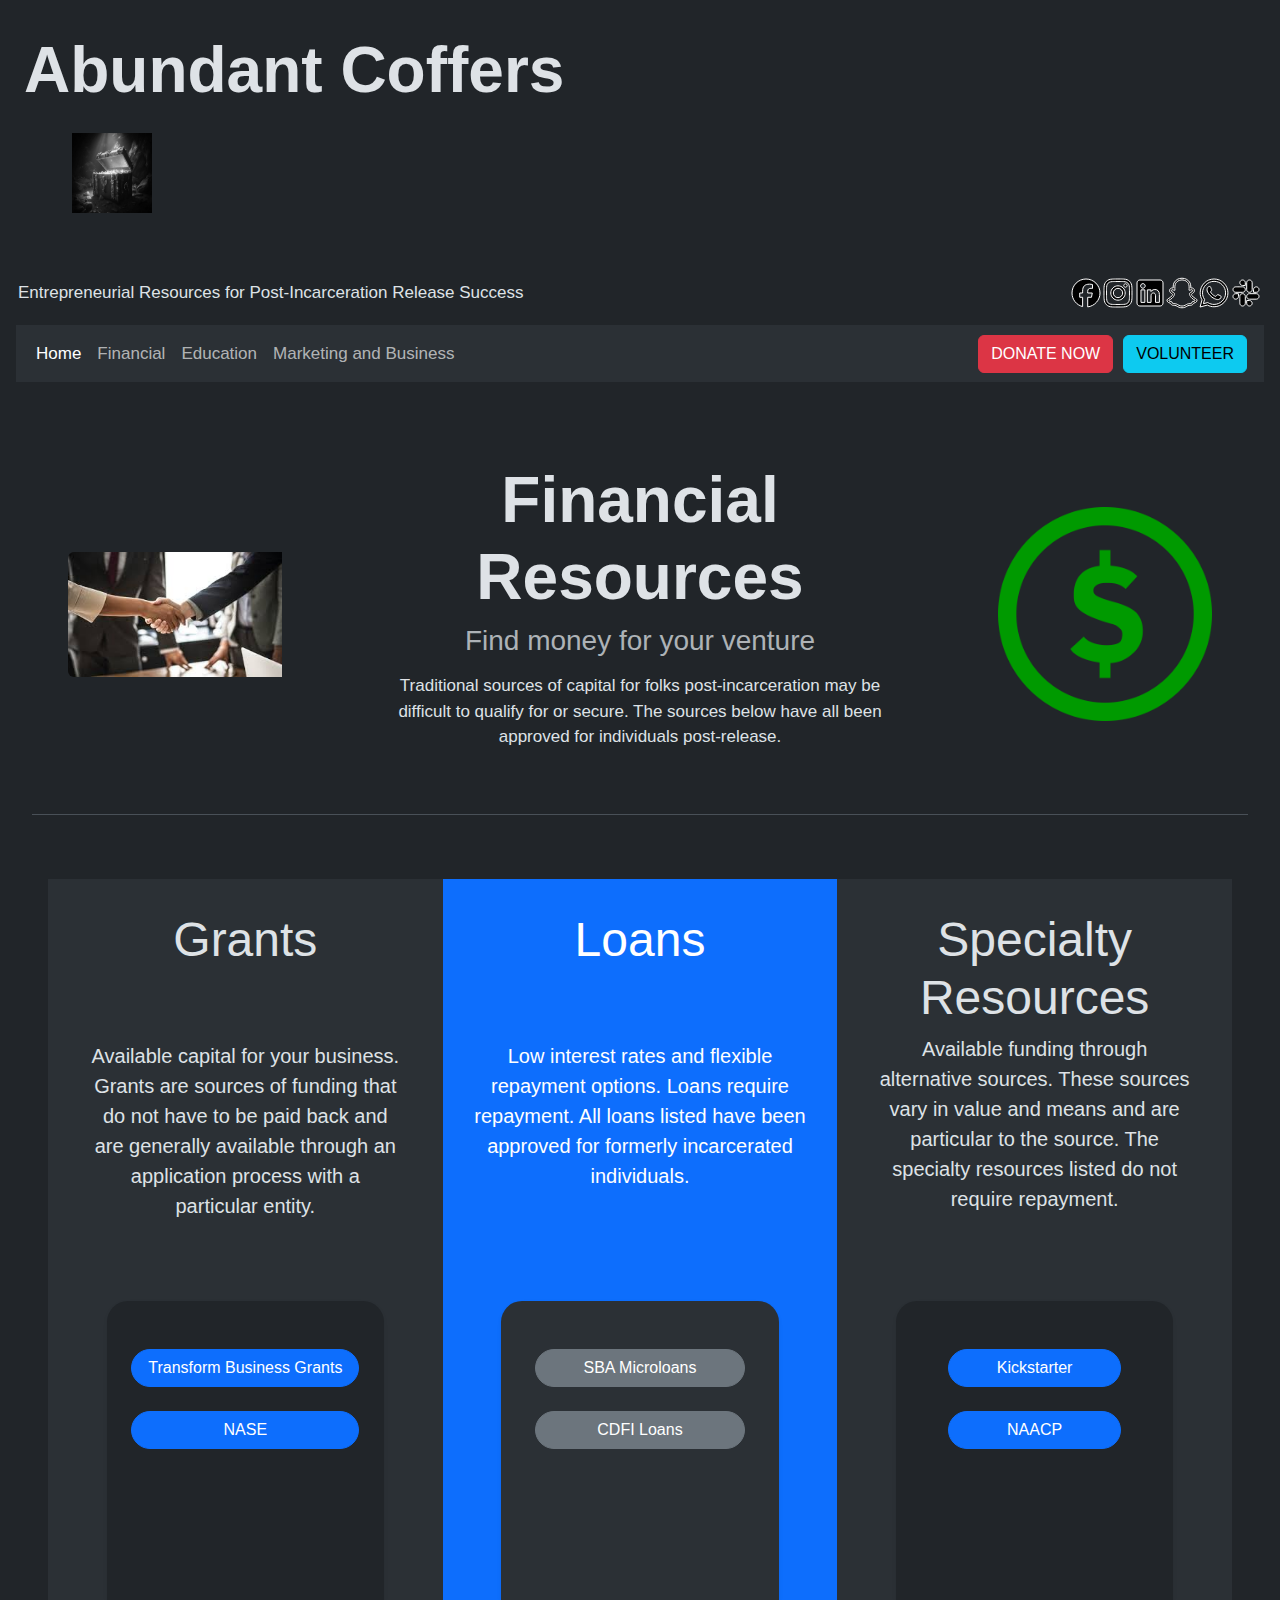
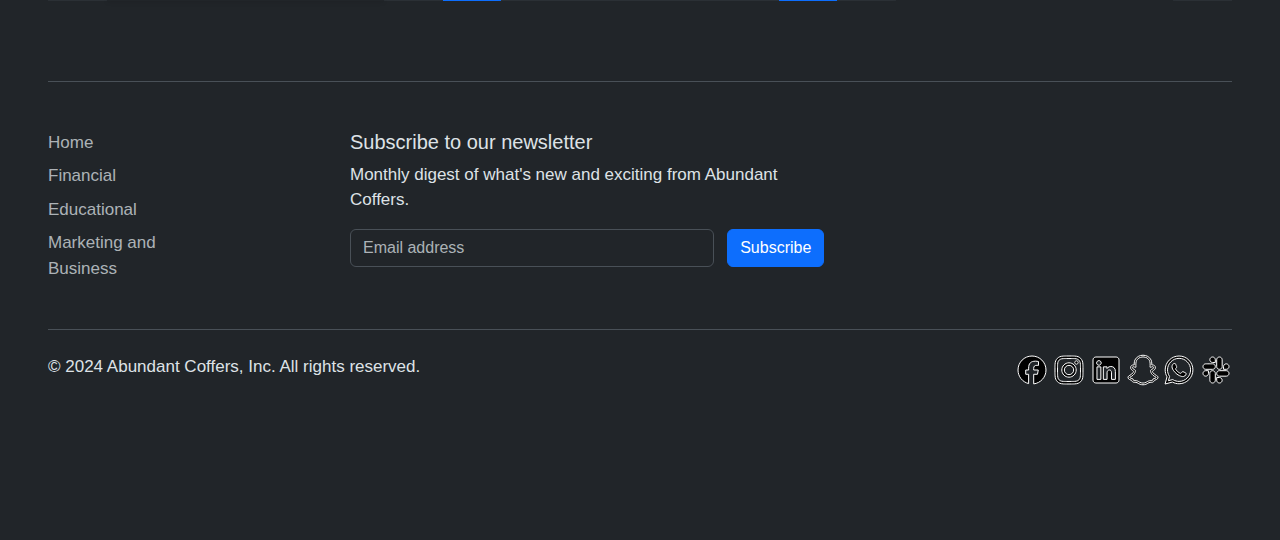
<file: financial.html>
<!doctype html>
  <html lang="en" data-bs-theme="dark">
  <head>
    <meta charset="utf-8">
    <meta name="viewport" content="width=device-width, initial-scale=1">
    <title>Financial Resources</title>
    <link href="bootstrap-5.3.3-dist/css/bootstrap.css" rel="stylesheet">

    <link rel="stylesheet" type="text/css" href="style.css">
  </head>

  <body>

    <script src="bootstrap-5.3.3-dist/js/bootstrap.bundle.js"></script>

    <div class="row g-3 justify-content-left m-3">
     <h1 class="fw-bold col-auto display-3">Abundant Coffers</h1>
     <div id="blackandwhite" class= "col-md-7"> 
      <img src="treasurechest3.jpg" class="float-start fs-5 mb-5 mx-5" alt="Treasure" width="80" height="80">
    </div>
  </div>

  <div class="row justify-content-between">
    <div class="d-flex align-items-center col julieboxfix">Entrepreneurial Resources for Post-Incarceration Release Success
    </div>
    <div class="d-flex align-items-center col  julieboxfix justify-content-end">
      <svg xmlns="http://www.w3.org/2000/svg" width="32" height="32" viewBox="0 0 32 32"><path d="M16,2c-7.732,0-14,6.268-14,14,0,6.566,4.52,12.075,10.618,13.588v-9.31h-2.887v-4.278h2.887v-1.843c0-4.765,2.156-6.974,6.835-6.974,.887,0,2.417,.174,3.043,.348v3.878c-.33-.035-.904-.052-1.617-.052-2.296,0-3.183,.87-3.183,3.13v1.513h4.573l-.786,4.278h-3.787v9.619c6.932-.837,12.304-6.74,12.304-13.897,0-7.732-6.268-14-14-14Z" stroke="white" fill="black"></path></svg>
      <svg xmlns="http://www.w3.org/2000/svg" width="32" height="32" viewBox="0 0 32 32"><path d="M10.202,2.098c-1.49,.07-2.507,.308-3.396,.657-.92,.359-1.7,.84-2.477,1.619-.776,.779-1.254,1.56-1.61,2.481-.345,.891-.578,1.909-.644,3.4-.066,1.49-.08,1.97-.073,5.771s.024,4.278,.096,5.772c.071,1.489,.308,2.506,.657,3.396,.359,.92,.84,1.7,1.619,2.477,.779,.776,1.559,1.253,2.483,1.61,.89,.344,1.909,.579,3.399,.644,1.49,.065,1.97,.08,5.771,.073,3.801-.007,4.279-.024,5.773-.095s2.505-.309,3.395-.657c.92-.36,1.701-.84,2.477-1.62s1.254-1.561,1.609-2.483c.345-.89,.579-1.909,.644-3.398,.065-1.494,.081-1.971,.073-5.773s-.024-4.278-.095-5.771-.308-2.507-.657-3.397c-.36-.92-.84-1.7-1.619-2.477s-1.561-1.254-2.483-1.609c-.891-.345-1.909-.58-3.399-.644s-1.97-.081-5.772-.074-4.278,.024-5.771,.096m.164,25.309c-1.365-.059-2.106-.286-2.6-.476-.654-.252-1.12-.557-1.612-1.044s-.795-.955-1.05-1.608c-.192-.494-.423-1.234-.487-2.599-.069-1.475-.084-1.918-.092-5.656s.006-4.18,.071-5.656c.058-1.364,.286-2.106,.476-2.6,.252-.655,.556-1.12,1.044-1.612s.955-.795,1.608-1.05c.493-.193,1.234-.422,2.598-.487,1.476-.07,1.919-.084,5.656-.092,3.737-.008,4.181,.006,5.658,.071,1.364,.059,2.106,.285,2.599,.476,.654,.252,1.12,.555,1.612,1.044s.795,.954,1.051,1.609c.193,.492,.422,1.232,.486,2.597,.07,1.476,.086,1.919,.093,5.656,.007,3.737-.006,4.181-.071,5.656-.06,1.365-.286,2.106-.476,2.601-.252,.654-.556,1.12-1.045,1.612s-.955,.795-1.608,1.05c-.493,.192-1.234,.422-2.597,.487-1.476,.069-1.919,.084-5.657,.092s-4.18-.007-5.656-.071M21.779,8.517c.002,.928,.755,1.679,1.683,1.677s1.679-.755,1.677-1.683c-.002-.928-.755-1.679-1.683-1.677,0,0,0,0,0,0-.928,.002-1.678,.755-1.677,1.683m-12.967,7.496c.008,3.97,3.232,7.182,7.202,7.174s7.183-3.232,7.176-7.202c-.008-3.97-3.233-7.183-7.203-7.175s-7.182,3.233-7.174,7.203m2.522-.005c-.005-2.577,2.08-4.671,4.658-4.676,2.577-.005,4.671,2.08,4.676,4.658,.005,2.577-2.08,4.671-4.658,4.676-2.577,.005-4.671-2.079-4.676-4.656h0" stroke="white" fill="black"></path></svg>
      <svg xmlns="http://www.w3.org/2000/svg" width="32" height="32" viewBox="0 0 32 32"><path d="M26.111,3H5.889c-1.595,0-2.889,1.293-2.889,2.889V26.111c0,1.595,1.293,2.889,2.889,2.889H26.111c1.595,0,2.889-1.293,2.889-2.889V5.889c0-1.595-1.293-2.889-2.889-2.889ZM10.861,25.389h-3.877V12.87h3.877v12.519Zm-1.957-14.158c-1.267,0-2.293-1.034-2.293-2.31s1.026-2.31,2.293-2.31,2.292,1.034,2.292,2.31-1.026,2.31-2.292,2.31Zm16.485,14.158h-3.858v-6.571c0-1.802-.685-2.809-2.111-2.809-1.551,0-2.362,1.048-2.362,2.809v6.571h-3.718V12.87h3.718v1.686s1.118-2.069,3.775-2.069,4.556,1.621,4.556,4.975v7.926Z" fill-rule="evenodd" stroke="white" fill="black"></path></svg>
      <svg xmlns="http://www.w3.org/2000/svg" width="32" height="32" viewBox="0 0 32 32"><path d="M30.893,22.837c-.208-.567-.606-.871-1.058-1.122-.085-.05-.163-.09-.23-.12-.135-.07-.273-.137-.41-.208-1.41-.747-2.51-1.69-3.274-2.808-.217-.315-.405-.648-.562-.996-.065-.186-.062-.292-.015-.389,.046-.074,.108-.138,.18-.188,.242-.16,.492-.323,.661-.432,.302-.195,.541-.35,.695-.46,.579-.405,.983-.835,1.236-1.315,.357-.672,.404-1.466,.13-2.175-.383-1.009-1.336-1.635-2.49-1.635-.243,0-.486,.025-.724,.077-.064,.014-.127,.028-.189,.044,.011-.69-.005-1.418-.066-2.135-.218-2.519-1.1-3.84-2.02-4.893-.589-.66-1.283-1.218-2.053-1.653-1.396-.797-2.979-1.202-4.704-1.202s-3.301,.405-4.698,1.202c-.773,.434-1.468,.994-2.057,1.656-.92,1.053-1.802,2.376-2.02,4.893-.061,.717-.077,1.449-.067,2.135-.062-.016-.125-.031-.189-.044-.238-.051-.481-.077-.724-.077-1.155,0-2.109,.626-2.491,1.635-.276,.71-.23,1.505,.126,2.178,.254,.481,.658,.911,1.237,1.315,.153,.107,.393,.262,.695,.46,.163,.106,.402,.261,.635,.415,.082,.053,.151,.123,.204,.205,.049,.1,.051,.208-.022,.408-.155,.341-.34,.668-.553,.976-.747,1.092-1.815,2.018-3.179,2.759-.723,.383-1.474,.639-1.791,1.502-.239,.651-.083,1.391,.525,2.015h0c.223,.233,.482,.429,.766,.58,.592,.326,1.222,.578,1.876,.75,.135,.035,.263,.092,.379,.169,.222,.194,.19,.486,.485,.914,.148,.221,.336,.412,.555,.564,.619,.428,1.315,.455,2.053,.483,.666,.025,1.421,.054,2.283,.339,.357,.118,.728,.346,1.158,.613,1.032,.635,2.446,1.503,4.811,1.503s3.789-.873,4.829-1.51c.427-.262,.796-.488,1.143-.603,.862-.285,1.617-.313,2.283-.339,.737-.028,1.433-.055,2.053-.483,.259-.181,.475-.416,.632-.69,.212-.361,.207-.613,.406-.789,.109-.074,.229-.129,.356-.162,.662-.173,1.301-.428,1.901-.757,.302-.162,.575-.375,.805-.63l.008-.009c.57-.61,.714-1.329,.48-1.964Zm-2.102,1.13c-1.282,.708-2.135,.632-2.798,1.059-.563,.363-.23,1.144-.639,1.426-.503,.347-1.989-.025-3.909,.609-1.584,.524-2.594,2.029-5.442,2.029s-3.835-1.502-5.444-2.033c-1.916-.634-3.406-.262-3.909-.609-.409-.282-.077-1.064-.639-1.426-.664-.427-1.516-.351-2.798-1.055-.816-.451-.353-.73-.081-.862,4.645-2.249,5.386-5.721,5.419-5.979,.04-.312,.084-.557-.259-.875-.332-.307-1.804-1.218-2.213-1.503-.676-.472-.973-.944-.754-1.523,.153-.401,.527-.552,.92-.552,.124,0,.248,.014,.369,.041,.742,.161,1.462,.533,1.879,.633,.05,.013,.102,.02,.153,.021,.222,0,.3-.112,.285-.366-.048-.812-.162-2.394-.034-3.872,.176-2.034,.831-3.042,1.61-3.934,.374-.428,2.132-2.286,5.493-2.286s5.123,1.85,5.497,2.276c.78,.891,1.436,1.899,1.61,3.934,.128,1.479,.018,3.061-.034,3.872-.018,.268,.063,.366,.285,.366,.052,0,.103-.008,.153-.021,.417-.1,1.137-.472,1.879-.633,.121-.027,.245-.041,.369-.041,.395,0,.766,.153,.92,.552,.219,.579-.077,1.051-.753,1.523-.409,.285-1.881,1.196-2.213,1.503-.344,.317-.299,.563-.259,.875,.033,.261,.773,3.734,5.419,5.979,.274,.137,.737,.416-.079,.871Z" stroke="white" fill="black"></path></svg>
      <svg xmlns="http://www.w3.org/2000/svg" width="32" height="32" viewBox="0 0 32 32" stroke="white" fill="black"><path d="M25.873,6.069c-2.619-2.623-6.103-4.067-9.814-4.069C8.411,2,2.186,8.224,2.184,15.874c-.001,2.446,.638,4.833,1.852,6.936l-1.969,7.19,7.355-1.929c2.026,1.106,4.308,1.688,6.63,1.689h.006c7.647,0,13.872-6.224,13.874-13.874,.001-3.708-1.44-7.193-4.06-9.815h0Zm-9.814,21.347h-.005c-2.069,0-4.099-.557-5.87-1.607l-.421-.25-4.365,1.145,1.165-4.256-.274-.436c-1.154-1.836-1.764-3.958-1.763-6.137,.003-6.358,5.176-11.531,11.537-11.531,3.08,.001,5.975,1.202,8.153,3.382,2.177,2.179,3.376,5.077,3.374,8.158-.003,6.359-5.176,11.532-11.532,11.532h0Zm6.325-8.636c-.347-.174-2.051-1.012-2.369-1.128-.318-.116-.549-.174-.78,.174-.231,.347-.895,1.128-1.098,1.359-.202,.232-.405,.26-.751,.086-.347-.174-1.464-.54-2.788-1.72-1.03-.919-1.726-2.054-1.929-2.402-.202-.347-.021-.535,.152-.707,.156-.156,.347-.405,.52-.607,.174-.202,.231-.347,.347-.578,.116-.232,.058-.434-.029-.607-.087-.174-.78-1.88-1.069-2.574-.281-.676-.567-.584-.78-.595-.202-.01-.433-.012-.665-.012s-.607,.086-.925,.434c-.318,.347-1.213,1.186-1.213,2.892s1.242,3.355,1.416,3.587c.174,.232,2.445,3.733,5.922,5.235,.827,.357,1.473,.571,1.977,.73,.83,.264,1.586,.227,2.183,.138,.666-.1,2.051-.839,2.34-1.649,.289-.81,.289-1.504,.202-1.649s-.318-.232-.665-.405h0Z" fill-rule="evenodd"></path></svg>
      <svg xmlns="http://www.w3.org/2000/svg" width="32" height="32" viewBox="0 0 32 32" stroke="white" fill="black"><path d="M8.463,19.43c0,1.503-1.228,2.731-2.731,2.731s-2.731-1.228-2.731-2.731,1.228-2.731,2.731-2.731h2.731v2.731Z"></path><path d="M9.839,19.43c0-1.503,1.228-2.731,2.731-2.731s2.731,1.228,2.731,2.731v6.839c0,1.503-1.228,2.731-2.731,2.731s-2.731-1.228-2.731-2.731c0,0,0-6.839,0-6.839Z"></path><path d="M12.57,8.463c-1.503,0-2.731-1.228-2.731-2.731s1.228-2.731,2.731-2.731,2.731,1.228,2.731,2.731v2.731h-2.731Z"></path><path d="M12.57,9.839c1.503,0,2.731,1.228,2.731,2.731s-1.228,2.731-2.731,2.731H5.731c-1.503,0-2.731-1.228-2.731-2.731s1.228-2.731,2.731-2.731c0,0,6.839,0,6.839,0Z"></path><path d="M23.537,12.57c0-1.503,1.228-2.731,2.731-2.731s2.731,1.228,2.731,2.731-1.228,2.731-2.731,2.731h-2.731v-2.731Z"></path><path d="M22.161,12.57c0,1.503-1.228,2.731-2.731,2.731s-2.731-1.228-2.731-2.731V5.731c0-1.503,1.228-2.731,2.731-2.731s2.731,1.228,2.731,2.731v6.839Z"></path><path d="M19.43,23.537c1.503,0,2.731,1.228,2.731,2.731s-1.228,2.731-2.731,2.731-2.731-1.228-2.731-2.731v-2.731h2.731Z"></path><path d="M19.43,22.161c-1.503,0-2.731-1.228-2.731-2.731s1.228-2.731,2.731-2.731h6.839c1.503,0,2.731,1.228,2.731,2.731s-1.228,2.731-2.731,2.731h-6.839Z"></path></svg>
    </div>
  </div>

  <nav class="navbar navbar-expand-lg bg-body-tertiary m-3 sticky-top">
    <div class="container-fluid">

      <button class="navbar-toggler" type="button" data-bs-toggle="collapse" data-bs-target="#navbarNavAltMarkup" aria-controls="navbarNavAltMarkup" aria-expanded="false" aria-label="Toggle navigation">
        <span class="navbar-toggler-icon"></span>
      </button>

      <div class="collapse navbar-collapse" id="navbarNavAltMarkup">
        <ul class="navbar-nav d-flex">

          <li class="nav-item">
            <a class="nav-link active" aria-current="page" href="index.html">Home</a>
          </li>
          <li class="nav-item">
            <a class="nav-link" href="financial.html">Financial</a>
          </li>
          <li class="nav-item">
            <a class="nav-link" href="education.html">Education</a>
          </li>
          <li class="nav-item">
            <a class="nav-link" href="marketingbusiness.html">Marketing and Business</a>
          </li>
        </ul>
      </div>

      <div class="d-lg-flex col-lg-3 justify-content-lg-end">
       <ul class="navbar-nav d-flex">
        <li class="nav-item">
          <a href="volunteer.html" class="btn btn-info ">VOLUNTEER</a>
          <a href="donation.html" class="btn btn-danger ">DONATE NOW</a>
        </li>
      </ul>
    </div> 
  </nav>

  <main> 
    <div class="position-relative overflow-hidden p-3 p-md-3 m-md-3 text-center bg-body-black">
      <div class="row">
        <div class="col d-flex align-items-center p-5">
          <img src="handshake3.jpg" class="img-fluid rounded-start object-fit-fill">
        </div>
        <div class="col-6 p-lg-5 mx-auto">
          <h1 class="display-3 fw-bold">Financial Resources</h1>
          <h3 class="fw-normal text-muted mb-3">Find money for your venture</h3>
          <p>Traditional sources of capital for folks post-incarceration may be difficult to qualify for or secure. The sources below have all been approved for individuals post-release.</p>
        </div>
        <div class="col d-flex align-items-center p-5">
         <img src="Dollarsign2.png" class="img-fluid rounded-start object-fit-fill;">
       </div>
     </div>

     <div class="d-flex gap-3 justify-content-center border-top">     
      <div class="row g-5 m-3">
        <div class="col-4 bg-body-tertiary text-center d-flex flex-column justify-content-between">
          <div class="my-3 p-3">
            <h2 class="display-5 mb-5 pb-4">Grants</h2>
            <p class="lead mb-5">Available capital for your business. Grants are sources of funding that do not have to be paid back and are generally available through an application process with a particular entity.</p>
          </div>
          <div class="bg-dark shadow-sm mx-auto" style="width: 80%; height: 300px; border-radius: 21px 21px 0 0;">
           <div class="d-flex gap-2 justify-content-center py-5">
            <div class="d-grid gap-4">
             <a href="https://www.transformgrant.org/the-grant" class="btn btn-primary rounded-pill px-3" type="button">Transform Business Grants</a>
             <a href="https://www.nase.org" class="btn btn-primary rounded-pill px-3" type="button">NASE</a>
           </div>
         </div>
       </div>
     </div>

     <div class="col-4 text-bg-primary text-center overflow-hidden d-flex flex-column justify-content-between">
      <div class="my-3 py-3">
        <h2 class="display-5 mb-5 pb-4">Loans</h2>
        <p class="lead">Low interest rates and flexible repayment options. Loans require repayment. All loans listed have been approved for formerly incarcerated individuals.</p>
      </div>
      <div class="bg-body-tertiary shadow-sm mx-auto" style="width: 80%; height: 300px; border-radius: 21px 21px 0 0;">
        <div class="d-flex gap-2 justify-content-center py-5">
          <div class="d-grid gap-4">
            <a href="https://www.massgcc.com" class="btn btn-secondary rounded-pill px-5" type="button">SBA Microloans</a>
            <a href="https://www.bluehubcapital.org" class="btn btn-secondary rounded-pill px-5" type="button">CDFI Loans</a>
          </div>
        </div>
      </div>
    </div>

    <div class="col-4 bg-body-tertiary text-center overflow-hidden d-flex flex-column justify-content-between">
      <div class="my-3 p-3">
        <h2 class="display-5">Specialty Resources</h2>
        <p class="lead">Available funding through alternative sources. These sources vary in value and means and are particular to the source. The specialty resources listed do not require repayment.</p>
      </div>
      <div class="bg-dark shadow-sm mx-auto" style="width: 80%; height: 300px; border-radius: 21px 21px 0 0;">
        <div class="d-flex gap-2 justify-content-center py-5">
          <div class="d-grid gap-4">
           <a href="https://www.kickstarter.com" class="btn btn-primary rounded-pill px-5" type="button">Kickstarter</a>
           <a href="https://www.naacpboston.com" class="btn btn-primary rounded-pill px-5" type="button">NAACP</a>
         </div>
       </div>
     </div>
   </div>
 </div>
</main>

<footer class="py-5 m-5 border-top">
  <div class="row">
    <div class="col-6 col-md-2 mb-3">
      <ul class="nav flex-column">
        <li class="nav-item mb-2"><a href="index.html" class="nav-link p-0 text-body-secondary">Home</a></li>
        <li class="nav-item mb-2"><a href="financial.html" class="nav-link p-0 text-body-secondary">Financial</a></li>
        <li class="nav-item mb-2"><a href="education.html" class="nav-link p-0 text-body-secondary">Educational</a></li>
        <li class="nav-item mb-2"><a href="marketingbusiness.html" class="nav-link p-0 text-body-secondary">Marketing and Business</a></li>
      </ul>
    </div>

    <div class="col-md-5 offset-md-1 mb-3">
      <form>
        <h5>Subscribe to our newsletter</h5>
        <p>Monthly digest of what's new and exciting from Abundant Coffers.</p>
        <div class="d-flex flex-column flex-sm-row w-100 gap-2">
          <label for="newsletter1" class="visually-hidden">Email address</label>
          <input id="newsletter1" type="text" class="form-control" placeholder="Email address">
          <button class="btn btn-primary" type="button">Subscribe</button>
        </div>
      </form>
    </div>
  </div>

  <div class="d-flex flex-column flex-sm-row justify-content-between py-4 my-4 border-top">
    <p>© 2024 Abundant Coffers, Inc. All rights reserved.</p>
    <div class="col-4 text-end">
     <svg xmlns="http://www.w3.org/2000/svg" width="32" height="32" viewBox="0 0 32 32"><path d="M16,2c-7.732,0-14,6.268-14,14,0,6.566,4.52,12.075,10.618,13.588v-9.31h-2.887v-4.278h2.887v-1.843c0-4.765,2.156-6.974,6.835-6.974,.887,0,2.417,.174,3.043,.348v3.878c-.33-.035-.904-.052-1.617-.052-2.296,0-3.183,.87-3.183,3.13v1.513h4.573l-.786,4.278h-3.787v9.619c6.932-.837,12.304-6.74,12.304-13.897,0-7.732-6.268-14-14-14Z" stroke="white" fill="black"></path></svg>
     <svg xmlns="http://www.w3.org/2000/svg" width="32" height="32" viewBox="0 0 32 32"><path d="M10.202,2.098c-1.49,.07-2.507,.308-3.396,.657-.92,.359-1.7,.84-2.477,1.619-.776,.779-1.254,1.56-1.61,2.481-.345,.891-.578,1.909-.644,3.4-.066,1.49-.08,1.97-.073,5.771s.024,4.278,.096,5.772c.071,1.489,.308,2.506,.657,3.396,.359,.92,.84,1.7,1.619,2.477,.779,.776,1.559,1.253,2.483,1.61,.89,.344,1.909,.579,3.399,.644,1.49,.065,1.97,.08,5.771,.073,3.801-.007,4.279-.024,5.773-.095s2.505-.309,3.395-.657c.92-.36,1.701-.84,2.477-1.62s1.254-1.561,1.609-2.483c.345-.89,.579-1.909,.644-3.398,.065-1.494,.081-1.971,.073-5.773s-.024-4.278-.095-5.771-.308-2.507-.657-3.397c-.36-.92-.84-1.7-1.619-2.477s-1.561-1.254-2.483-1.609c-.891-.345-1.909-.58-3.399-.644s-1.97-.081-5.772-.074-4.278,.024-5.771,.096m.164,25.309c-1.365-.059-2.106-.286-2.6-.476-.654-.252-1.12-.557-1.612-1.044s-.795-.955-1.05-1.608c-.192-.494-.423-1.234-.487-2.599-.069-1.475-.084-1.918-.092-5.656s.006-4.18,.071-5.656c.058-1.364,.286-2.106,.476-2.6,.252-.655,.556-1.12,1.044-1.612s.955-.795,1.608-1.05c.493-.193,1.234-.422,2.598-.487,1.476-.07,1.919-.084,5.656-.092,3.737-.008,4.181,.006,5.658,.071,1.364,.059,2.106,.285,2.599,.476,.654,.252,1.12,.555,1.612,1.044s.795,.954,1.051,1.609c.193,.492,.422,1.232,.486,2.597,.07,1.476,.086,1.919,.093,5.656,.007,3.737-.006,4.181-.071,5.656-.06,1.365-.286,2.106-.476,2.601-.252,.654-.556,1.12-1.045,1.612s-.955,.795-1.608,1.05c-.493,.192-1.234,.422-2.597,.487-1.476,.069-1.919,.084-5.657,.092s-4.18-.007-5.656-.071M21.779,8.517c.002,.928,.755,1.679,1.683,1.677s1.679-.755,1.677-1.683c-.002-.928-.755-1.679-1.683-1.677,0,0,0,0,0,0-.928,.002-1.678,.755-1.677,1.683m-12.967,7.496c.008,3.97,3.232,7.182,7.202,7.174s7.183-3.232,7.176-7.202c-.008-3.97-3.233-7.183-7.203-7.175s-7.182,3.233-7.174,7.203m2.522-.005c-.005-2.577,2.08-4.671,4.658-4.676,2.577-.005,4.671,2.08,4.676,4.658,.005,2.577-2.08,4.671-4.658,4.676-2.577,.005-4.671-2.079-4.676-4.656h0" stroke="white" fill="black"></path></svg>
     <svg xmlns="http://www.w3.org/2000/svg" width="32" height="32" viewBox="0 0 32 32"><path d="M26.111,3H5.889c-1.595,0-2.889,1.293-2.889,2.889V26.111c0,1.595,1.293,2.889,2.889,2.889H26.111c1.595,0,2.889-1.293,2.889-2.889V5.889c0-1.595-1.293-2.889-2.889-2.889ZM10.861,25.389h-3.877V12.87h3.877v12.519Zm-1.957-14.158c-1.267,0-2.293-1.034-2.293-2.31s1.026-2.31,2.293-2.31,2.292,1.034,2.292,2.31-1.026,2.31-2.292,2.31Zm16.485,14.158h-3.858v-6.571c0-1.802-.685-2.809-2.111-2.809-1.551,0-2.362,1.048-2.362,2.809v6.571h-3.718V12.87h3.718v1.686s1.118-2.069,3.775-2.069,4.556,1.621,4.556,4.975v7.926Z" fill-rule="evenodd" stroke="white" fill="black"></path></svg>
     <svg xmlns="http://www.w3.org/2000/svg" width="32" height="32" viewBox="0 0 32 32"><path d="M30.893,22.837c-.208-.567-.606-.871-1.058-1.122-.085-.05-.163-.09-.23-.12-.135-.07-.273-.137-.41-.208-1.41-.747-2.51-1.69-3.274-2.808-.217-.315-.405-.648-.562-.996-.065-.186-.062-.292-.015-.389,.046-.074,.108-.138,.18-.188,.242-.16,.492-.323,.661-.432,.302-.195,.541-.35,.695-.46,.579-.405,.983-.835,1.236-1.315,.357-.672,.404-1.466,.13-2.175-.383-1.009-1.336-1.635-2.49-1.635-.243,0-.486,.025-.724,.077-.064,.014-.127,.028-.189,.044,.011-.69-.005-1.418-.066-2.135-.218-2.519-1.1-3.84-2.02-4.893-.589-.66-1.283-1.218-2.053-1.653-1.396-.797-2.979-1.202-4.704-1.202s-3.301,.405-4.698,1.202c-.773,.434-1.468,.994-2.057,1.656-.92,1.053-1.802,2.376-2.02,4.893-.061,.717-.077,1.449-.067,2.135-.062-.016-.125-.031-.189-.044-.238-.051-.481-.077-.724-.077-1.155,0-2.109,.626-2.491,1.635-.276,.71-.23,1.505,.126,2.178,.254,.481,.658,.911,1.237,1.315,.153,.107,.393,.262,.695,.46,.163,.106,.402,.261,.635,.415,.082,.053,.151,.123,.204,.205,.049,.1,.051,.208-.022,.408-.155,.341-.34,.668-.553,.976-.747,1.092-1.815,2.018-3.179,2.759-.723,.383-1.474,.639-1.791,1.502-.239,.651-.083,1.391,.525,2.015h0c.223,.233,.482,.429,.766,.58,.592,.326,1.222,.578,1.876,.75,.135,.035,.263,.092,.379,.169,.222,.194,.19,.486,.485,.914,.148,.221,.336,.412,.555,.564,.619,.428,1.315,.455,2.053,.483,.666,.025,1.421,.054,2.283,.339,.357,.118,.728,.346,1.158,.613,1.032,.635,2.446,1.503,4.811,1.503s3.789-.873,4.829-1.51c.427-.262,.796-.488,1.143-.603,.862-.285,1.617-.313,2.283-.339,.737-.028,1.433-.055,2.053-.483,.259-.181,.475-.416,.632-.69,.212-.361,.207-.613,.406-.789,.109-.074,.229-.129,.356-.162,.662-.173,1.301-.428,1.901-.757,.302-.162,.575-.375,.805-.63l.008-.009c.57-.61,.714-1.329,.48-1.964Zm-2.102,1.13c-1.282,.708-2.135,.632-2.798,1.059-.563,.363-.23,1.144-.639,1.426-.503,.347-1.989-.025-3.909,.609-1.584,.524-2.594,2.029-5.442,2.029s-3.835-1.502-5.444-2.033c-1.916-.634-3.406-.262-3.909-.609-.409-.282-.077-1.064-.639-1.426-.664-.427-1.516-.351-2.798-1.055-.816-.451-.353-.73-.081-.862,4.645-2.249,5.386-5.721,5.419-5.979,.04-.312,.084-.557-.259-.875-.332-.307-1.804-1.218-2.213-1.503-.676-.472-.973-.944-.754-1.523,.153-.401,.527-.552,.92-.552,.124,0,.248,.014,.369,.041,.742,.161,1.462,.533,1.879,.633,.05,.013,.102,.02,.153,.021,.222,0,.3-.112,.285-.366-.048-.812-.162-2.394-.034-3.872,.176-2.034,.831-3.042,1.61-3.934,.374-.428,2.132-2.286,5.493-2.286s5.123,1.85,5.497,2.276c.78,.891,1.436,1.899,1.61,3.934,.128,1.479,.018,3.061-.034,3.872-.018,.268,.063,.366,.285,.366,.052,0,.103-.008,.153-.021,.417-.1,1.137-.472,1.879-.633,.121-.027,.245-.041,.369-.041,.395,0,.766,.153,.92,.552,.219,.579-.077,1.051-.753,1.523-.409,.285-1.881,1.196-2.213,1.503-.344,.317-.299,.563-.259,.875,.033,.261,.773,3.734,5.419,5.979,.274,.137,.737,.416-.079,.871Z" stroke="white" fill="black"></path></svg>
     <svg xmlns="http://www.w3.org/2000/svg" width="32" height="32" viewBox="0 0 32 32" stroke="white" fill="black"><path d="M25.873,6.069c-2.619-2.623-6.103-4.067-9.814-4.069C8.411,2,2.186,8.224,2.184,15.874c-.001,2.446,.638,4.833,1.852,6.936l-1.969,7.19,7.355-1.929c2.026,1.106,4.308,1.688,6.63,1.689h.006c7.647,0,13.872-6.224,13.874-13.874,.001-3.708-1.44-7.193-4.06-9.815h0Zm-9.814,21.347h-.005c-2.069,0-4.099-.557-5.87-1.607l-.421-.25-4.365,1.145,1.165-4.256-.274-.436c-1.154-1.836-1.764-3.958-1.763-6.137,.003-6.358,5.176-11.531,11.537-11.531,3.08,.001,5.975,1.202,8.153,3.382,2.177,2.179,3.376,5.077,3.374,8.158-.003,6.359-5.176,11.532-11.532,11.532h0Zm6.325-8.636c-.347-.174-2.051-1.012-2.369-1.128-.318-.116-.549-.174-.78,.174-.231,.347-.895,1.128-1.098,1.359-.202,.232-.405,.26-.751,.086-.347-.174-1.464-.54-2.788-1.72-1.03-.919-1.726-2.054-1.929-2.402-.202-.347-.021-.535,.152-.707,.156-.156,.347-.405,.52-.607,.174-.202,.231-.347,.347-.578,.116-.232,.058-.434-.029-.607-.087-.174-.78-1.88-1.069-2.574-.281-.676-.567-.584-.78-.595-.202-.01-.433-.012-.665-.012s-.607,.086-.925,.434c-.318,.347-1.213,1.186-1.213,2.892s1.242,3.355,1.416,3.587c.174,.232,2.445,3.733,5.922,5.235,.827,.357,1.473,.571,1.977,.73,.83,.264,1.586,.227,2.183,.138,.666-.1,2.051-.839,2.34-1.649,.289-.81,.289-1.504,.202-1.649s-.318-.232-.665-.405h0Z" fill-rule="evenodd"></path></svg>
     <svg xmlns="http://www.w3.org/2000/svg" width="32" height="32" viewBox="0 0 32 32" stroke="white" fill="black"><path d="M8.463,19.43c0,1.503-1.228,2.731-2.731,2.731s-2.731-1.228-2.731-2.731,1.228-2.731,2.731-2.731h2.731v2.731Z"></path><path d="M9.839,19.43c0-1.503,1.228-2.731,2.731-2.731s2.731,1.228,2.731,2.731v6.839c0,1.503-1.228,2.731-2.731,2.731s-2.731-1.228-2.731-2.731c0,0,0-6.839,0-6.839Z"></path><path d="M12.57,8.463c-1.503,0-2.731-1.228-2.731-2.731s1.228-2.731,2.731-2.731,2.731,1.228,2.731,2.731v2.731h-2.731Z"></path><path d="M12.57,9.839c1.503,0,2.731,1.228,2.731,2.731s-1.228,2.731-2.731,2.731H5.731c-1.503,0-2.731-1.228-2.731-2.731s1.228-2.731,2.731-2.731c0,0,6.839,0,6.839,0Z"></path><path d="M23.537,12.57c0-1.503,1.228-2.731,2.731-2.731s2.731,1.228,2.731,2.731-1.228,2.731-2.731,2.731h-2.731v-2.731Z"></path><path d="M22.161,12.57c0,1.503-1.228,2.731-2.731,2.731s-2.731-1.228-2.731-2.731V5.731c0-1.503,1.228-2.731,2.731-2.731s2.731,1.228,2.731,2.731v6.839Z"></path><path d="M19.43,23.537c1.503,0,2.731,1.228,2.731,2.731s-1.228,2.731-2.731,2.731-2.731-1.228-2.731-2.731v-2.731h2.731Z"></path><path d="M19.43,22.161c-1.503,0-2.731-1.228-2.731-2.731s1.228-2.731,2.731-2.731h6.839c1.503,0,2.731,1.228,2.731,2.731s-1.228,2.731-2.731,2.731h-6.839Z"></path></svg>
   </div>
 </footer>

</body>
</html>
</file>
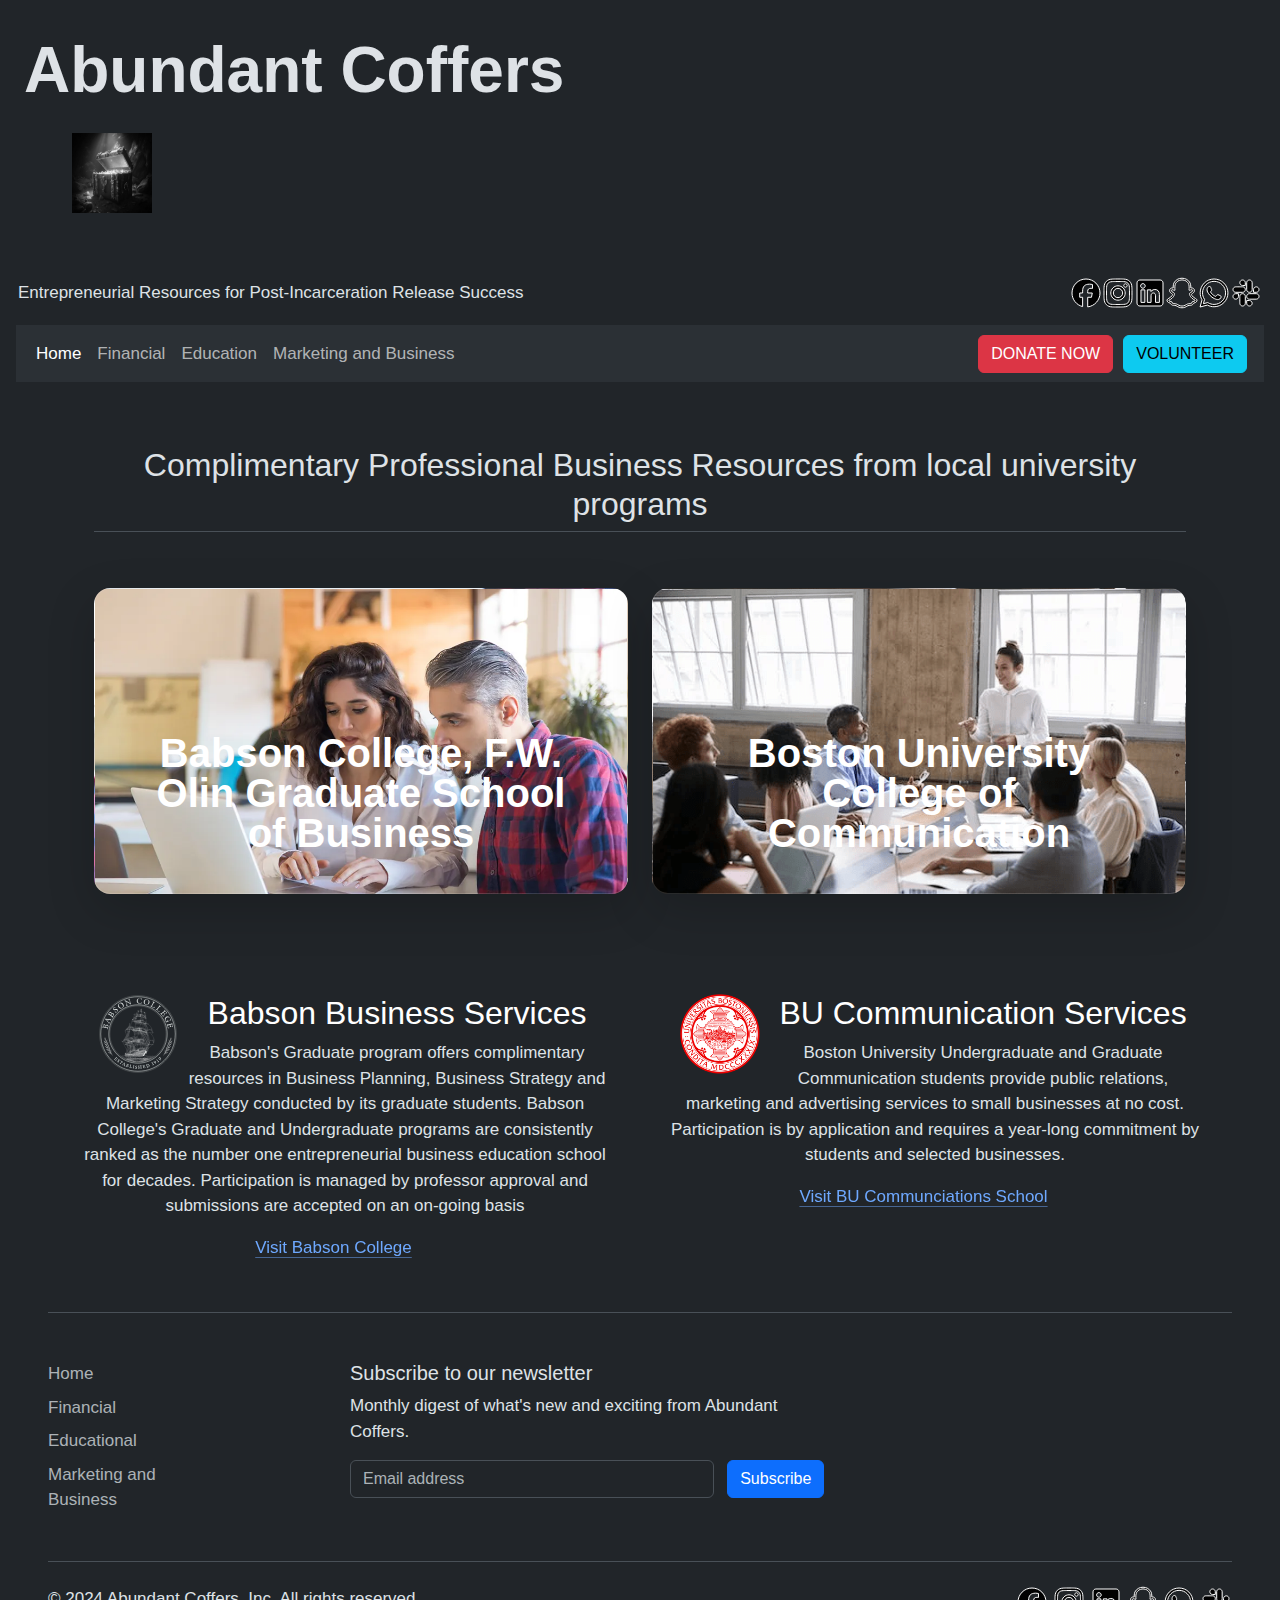
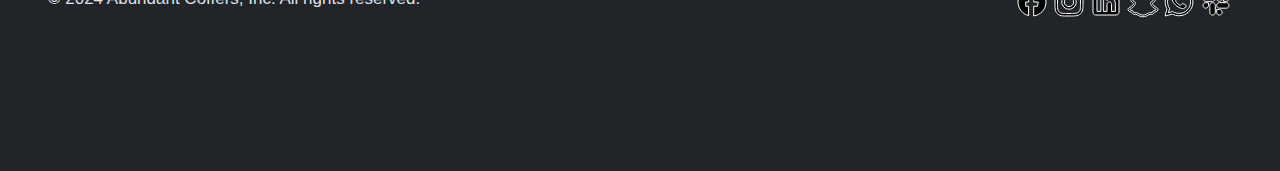
<file: marketingbusiness.html>
<!doctype html>
  <html lang="en" data-bs-theme="dark">
  <head>
    <meta charset="utf-8">
    <meta name="viewport" content="width=device-width, initial-scale=1">
    <title>Marketing and Business</title>
    <link href="bootstrap-5.3.3-dist/css/bootstrap.css" rel="stylesheet">

    <link rel="stylesheet" type="text/css" href="style.css">
  </head>

  <body>

    <script src="bootstrap-5.3.3-dist/js/bootstrap.bundle.js"></script>

    <div class="row g-3 justify-content-left m-3">
     <h1 class="fw-bold col-auto display-3">Abundant Coffers</h1>
     <div id="blackandwhite" class= "col-md-7"> 
      <img src="treasurechest3.jpg" class="float-start fs-5 mb-5 mx-5" alt="Treasure" width="80" height="80">
    </div>
  </div>

  <div class="row justify-content-between">
    <div class="d-flex align-items-center col julieboxfix">Entrepreneurial Resources for Post-Incarceration Release Success
    </div>
    <div class="d-flex align-items-center col  julieboxfix justify-content-end">
      <svg xmlns="http://www.w3.org/2000/svg" width="32" height="32" viewBox="0 0 32 32"><path d="M16,2c-7.732,0-14,6.268-14,14,0,6.566,4.52,12.075,10.618,13.588v-9.31h-2.887v-4.278h2.887v-1.843c0-4.765,2.156-6.974,6.835-6.974,.887,0,2.417,.174,3.043,.348v3.878c-.33-.035-.904-.052-1.617-.052-2.296,0-3.183,.87-3.183,3.13v1.513h4.573l-.786,4.278h-3.787v9.619c6.932-.837,12.304-6.74,12.304-13.897,0-7.732-6.268-14-14-14Z" stroke="white" fill="black"></path></svg>
      <svg xmlns="http://www.w3.org/2000/svg" width="32" height="32" viewBox="0 0 32 32"><path d="M10.202,2.098c-1.49,.07-2.507,.308-3.396,.657-.92,.359-1.7,.84-2.477,1.619-.776,.779-1.254,1.56-1.61,2.481-.345,.891-.578,1.909-.644,3.4-.066,1.49-.08,1.97-.073,5.771s.024,4.278,.096,5.772c.071,1.489,.308,2.506,.657,3.396,.359,.92,.84,1.7,1.619,2.477,.779,.776,1.559,1.253,2.483,1.61,.89,.344,1.909,.579,3.399,.644,1.49,.065,1.97,.08,5.771,.073,3.801-.007,4.279-.024,5.773-.095s2.505-.309,3.395-.657c.92-.36,1.701-.84,2.477-1.62s1.254-1.561,1.609-2.483c.345-.89,.579-1.909,.644-3.398,.065-1.494,.081-1.971,.073-5.773s-.024-4.278-.095-5.771-.308-2.507-.657-3.397c-.36-.92-.84-1.7-1.619-2.477s-1.561-1.254-2.483-1.609c-.891-.345-1.909-.58-3.399-.644s-1.97-.081-5.772-.074-4.278,.024-5.771,.096m.164,25.309c-1.365-.059-2.106-.286-2.6-.476-.654-.252-1.12-.557-1.612-1.044s-.795-.955-1.05-1.608c-.192-.494-.423-1.234-.487-2.599-.069-1.475-.084-1.918-.092-5.656s.006-4.18,.071-5.656c.058-1.364,.286-2.106,.476-2.6,.252-.655,.556-1.12,1.044-1.612s.955-.795,1.608-1.05c.493-.193,1.234-.422,2.598-.487,1.476-.07,1.919-.084,5.656-.092,3.737-.008,4.181,.006,5.658,.071,1.364,.059,2.106,.285,2.599,.476,.654,.252,1.12,.555,1.612,1.044s.795,.954,1.051,1.609c.193,.492,.422,1.232,.486,2.597,.07,1.476,.086,1.919,.093,5.656,.007,3.737-.006,4.181-.071,5.656-.06,1.365-.286,2.106-.476,2.601-.252,.654-.556,1.12-1.045,1.612s-.955,.795-1.608,1.05c-.493,.192-1.234,.422-2.597,.487-1.476,.069-1.919,.084-5.657,.092s-4.18-.007-5.656-.071M21.779,8.517c.002,.928,.755,1.679,1.683,1.677s1.679-.755,1.677-1.683c-.002-.928-.755-1.679-1.683-1.677,0,0,0,0,0,0-.928,.002-1.678,.755-1.677,1.683m-12.967,7.496c.008,3.97,3.232,7.182,7.202,7.174s7.183-3.232,7.176-7.202c-.008-3.97-3.233-7.183-7.203-7.175s-7.182,3.233-7.174,7.203m2.522-.005c-.005-2.577,2.08-4.671,4.658-4.676,2.577-.005,4.671,2.08,4.676,4.658,.005,2.577-2.08,4.671-4.658,4.676-2.577,.005-4.671-2.079-4.676-4.656h0" stroke="white" fill="black"></path></svg>
      <svg xmlns="http://www.w3.org/2000/svg" width="32" height="32" viewBox="0 0 32 32"><path d="M26.111,3H5.889c-1.595,0-2.889,1.293-2.889,2.889V26.111c0,1.595,1.293,2.889,2.889,2.889H26.111c1.595,0,2.889-1.293,2.889-2.889V5.889c0-1.595-1.293-2.889-2.889-2.889ZM10.861,25.389h-3.877V12.87h3.877v12.519Zm-1.957-14.158c-1.267,0-2.293-1.034-2.293-2.31s1.026-2.31,2.293-2.31,2.292,1.034,2.292,2.31-1.026,2.31-2.292,2.31Zm16.485,14.158h-3.858v-6.571c0-1.802-.685-2.809-2.111-2.809-1.551,0-2.362,1.048-2.362,2.809v6.571h-3.718V12.87h3.718v1.686s1.118-2.069,3.775-2.069,4.556,1.621,4.556,4.975v7.926Z" fill-rule="evenodd" stroke="white" fill="black"></path></svg>
      <svg xmlns="http://www.w3.org/2000/svg" width="32" height="32" viewBox="0 0 32 32"><path d="M30.893,22.837c-.208-.567-.606-.871-1.058-1.122-.085-.05-.163-.09-.23-.12-.135-.07-.273-.137-.41-.208-1.41-.747-2.51-1.69-3.274-2.808-.217-.315-.405-.648-.562-.996-.065-.186-.062-.292-.015-.389,.046-.074,.108-.138,.18-.188,.242-.16,.492-.323,.661-.432,.302-.195,.541-.35,.695-.46,.579-.405,.983-.835,1.236-1.315,.357-.672,.404-1.466,.13-2.175-.383-1.009-1.336-1.635-2.49-1.635-.243,0-.486,.025-.724,.077-.064,.014-.127,.028-.189,.044,.011-.69-.005-1.418-.066-2.135-.218-2.519-1.1-3.84-2.02-4.893-.589-.66-1.283-1.218-2.053-1.653-1.396-.797-2.979-1.202-4.704-1.202s-3.301,.405-4.698,1.202c-.773,.434-1.468,.994-2.057,1.656-.92,1.053-1.802,2.376-2.02,4.893-.061,.717-.077,1.449-.067,2.135-.062-.016-.125-.031-.189-.044-.238-.051-.481-.077-.724-.077-1.155,0-2.109,.626-2.491,1.635-.276,.71-.23,1.505,.126,2.178,.254,.481,.658,.911,1.237,1.315,.153,.107,.393,.262,.695,.46,.163,.106,.402,.261,.635,.415,.082,.053,.151,.123,.204,.205,.049,.1,.051,.208-.022,.408-.155,.341-.34,.668-.553,.976-.747,1.092-1.815,2.018-3.179,2.759-.723,.383-1.474,.639-1.791,1.502-.239,.651-.083,1.391,.525,2.015h0c.223,.233,.482,.429,.766,.58,.592,.326,1.222,.578,1.876,.75,.135,.035,.263,.092,.379,.169,.222,.194,.19,.486,.485,.914,.148,.221,.336,.412,.555,.564,.619,.428,1.315,.455,2.053,.483,.666,.025,1.421,.054,2.283,.339,.357,.118,.728,.346,1.158,.613,1.032,.635,2.446,1.503,4.811,1.503s3.789-.873,4.829-1.51c.427-.262,.796-.488,1.143-.603,.862-.285,1.617-.313,2.283-.339,.737-.028,1.433-.055,2.053-.483,.259-.181,.475-.416,.632-.69,.212-.361,.207-.613,.406-.789,.109-.074,.229-.129,.356-.162,.662-.173,1.301-.428,1.901-.757,.302-.162,.575-.375,.805-.63l.008-.009c.57-.61,.714-1.329,.48-1.964Zm-2.102,1.13c-1.282,.708-2.135,.632-2.798,1.059-.563,.363-.23,1.144-.639,1.426-.503,.347-1.989-.025-3.909,.609-1.584,.524-2.594,2.029-5.442,2.029s-3.835-1.502-5.444-2.033c-1.916-.634-3.406-.262-3.909-.609-.409-.282-.077-1.064-.639-1.426-.664-.427-1.516-.351-2.798-1.055-.816-.451-.353-.73-.081-.862,4.645-2.249,5.386-5.721,5.419-5.979,.04-.312,.084-.557-.259-.875-.332-.307-1.804-1.218-2.213-1.503-.676-.472-.973-.944-.754-1.523,.153-.401,.527-.552,.92-.552,.124,0,.248,.014,.369,.041,.742,.161,1.462,.533,1.879,.633,.05,.013,.102,.02,.153,.021,.222,0,.3-.112,.285-.366-.048-.812-.162-2.394-.034-3.872,.176-2.034,.831-3.042,1.61-3.934,.374-.428,2.132-2.286,5.493-2.286s5.123,1.85,5.497,2.276c.78,.891,1.436,1.899,1.61,3.934,.128,1.479,.018,3.061-.034,3.872-.018,.268,.063,.366,.285,.366,.052,0,.103-.008,.153-.021,.417-.1,1.137-.472,1.879-.633,.121-.027,.245-.041,.369-.041,.395,0,.766,.153,.92,.552,.219,.579-.077,1.051-.753,1.523-.409,.285-1.881,1.196-2.213,1.503-.344,.317-.299,.563-.259,.875,.033,.261,.773,3.734,5.419,5.979,.274,.137,.737,.416-.079,.871Z" stroke="white" fill="black"></path></svg>
      <svg xmlns="http://www.w3.org/2000/svg" width="32" height="32" viewBox="0 0 32 32" stroke="white" fill="black"><path d="M25.873,6.069c-2.619-2.623-6.103-4.067-9.814-4.069C8.411,2,2.186,8.224,2.184,15.874c-.001,2.446,.638,4.833,1.852,6.936l-1.969,7.19,7.355-1.929c2.026,1.106,4.308,1.688,6.63,1.689h.006c7.647,0,13.872-6.224,13.874-13.874,.001-3.708-1.44-7.193-4.06-9.815h0Zm-9.814,21.347h-.005c-2.069,0-4.099-.557-5.87-1.607l-.421-.25-4.365,1.145,1.165-4.256-.274-.436c-1.154-1.836-1.764-3.958-1.763-6.137,.003-6.358,5.176-11.531,11.537-11.531,3.08,.001,5.975,1.202,8.153,3.382,2.177,2.179,3.376,5.077,3.374,8.158-.003,6.359-5.176,11.532-11.532,11.532h0Zm6.325-8.636c-.347-.174-2.051-1.012-2.369-1.128-.318-.116-.549-.174-.78,.174-.231,.347-.895,1.128-1.098,1.359-.202,.232-.405,.26-.751,.086-.347-.174-1.464-.54-2.788-1.72-1.03-.919-1.726-2.054-1.929-2.402-.202-.347-.021-.535,.152-.707,.156-.156,.347-.405,.52-.607,.174-.202,.231-.347,.347-.578,.116-.232,.058-.434-.029-.607-.087-.174-.78-1.88-1.069-2.574-.281-.676-.567-.584-.78-.595-.202-.01-.433-.012-.665-.012s-.607,.086-.925,.434c-.318,.347-1.213,1.186-1.213,2.892s1.242,3.355,1.416,3.587c.174,.232,2.445,3.733,5.922,5.235,.827,.357,1.473,.571,1.977,.73,.83,.264,1.586,.227,2.183,.138,.666-.1,2.051-.839,2.34-1.649,.289-.81,.289-1.504,.202-1.649s-.318-.232-.665-.405h0Z" fill-rule="evenodd"></path></svg>
      <svg xmlns="http://www.w3.org/2000/svg" width="32" height="32" viewBox="0 0 32 32" stroke="white" fill="black"><path d="M8.463,19.43c0,1.503-1.228,2.731-2.731,2.731s-2.731-1.228-2.731-2.731,1.228-2.731,2.731-2.731h2.731v2.731Z"></path><path d="M9.839,19.43c0-1.503,1.228-2.731,2.731-2.731s2.731,1.228,2.731,2.731v6.839c0,1.503-1.228,2.731-2.731,2.731s-2.731-1.228-2.731-2.731c0,0,0-6.839,0-6.839Z"></path><path d="M12.57,8.463c-1.503,0-2.731-1.228-2.731-2.731s1.228-2.731,2.731-2.731,2.731,1.228,2.731,2.731v2.731h-2.731Z"></path><path d="M12.57,9.839c1.503,0,2.731,1.228,2.731,2.731s-1.228,2.731-2.731,2.731H5.731c-1.503,0-2.731-1.228-2.731-2.731s1.228-2.731,2.731-2.731c0,0,6.839,0,6.839,0Z"></path><path d="M23.537,12.57c0-1.503,1.228-2.731,2.731-2.731s2.731,1.228,2.731,2.731-1.228,2.731-2.731,2.731h-2.731v-2.731Z"></path><path d="M22.161,12.57c0,1.503-1.228,2.731-2.731,2.731s-2.731-1.228-2.731-2.731V5.731c0-1.503,1.228-2.731,2.731-2.731s2.731,1.228,2.731,2.731v6.839Z"></path><path d="M19.43,23.537c1.503,0,2.731,1.228,2.731,2.731s-1.228,2.731-2.731,2.731-2.731-1.228-2.731-2.731v-2.731h2.731Z"></path><path d="M19.43,22.161c-1.503,0-2.731-1.228-2.731-2.731s1.228-2.731,2.731-2.731h6.839c1.503,0,2.731,1.228,2.731,2.731s-1.228,2.731-2.731,2.731h-6.839Z"></path></svg>
    </div>
  </div>




  <nav class="navbar navbar-expand-lg bg-body-tertiary m-3 sticky-top">
    <div class="container-fluid">

      <button class="navbar-toggler" type="button" data-bs-toggle="collapse" data-bs-target="#navbarNavAltMarkup" aria-controls="navbarNavAltMarkup" aria-expanded="false" aria-label="Toggle navigation">
        <span class="navbar-toggler-icon"></span>
      </button>

      <div class="collapse navbar-collapse" id="navbarNavAltMarkup">
        <ul class="navbar-nav d-flex">

          <li class="nav-item">
            <a class="nav-link active" aria-current="page" href="index.html">Home</a>
          </li>
          <li class="nav-item">
            <a class="nav-link" href="financial.html">Financial</a>
          </li>
          <li class="nav-item">
            <a class="nav-link" href="education.html">Education</a>
          </li>
          <li class="nav-item">
            <a class="nav-link" href="marketingbusiness.html">Marketing and Business</a>
          </li>
        </ul>
      </div>

      <div class="d-lg-flex col-lg-3 justify-content-lg-end">
       <ul class="navbar-nav d-flex">
        <li class="nav-item">
          <a href="volunteer.html" class="btn btn-info ">VOLUNTEER</a>
          <a href="donation.html" class="btn btn-danger ">DONATE NOW</a>
        </li>
      </ul>
    </div> 
  </nav>

  <main>
    <div class="container px-4 py-5">
      <h2 class="pb-2 border-bottom text-center">Complimentary Professional Business Resources from local university programs</h2>

      <div class="row row-cols-1 row-cols-lg-2 g-4 py-5">
        <div class="col">
          <div class="card card-cover h-100 overflow-hidden text-bg-dark rounded-4 shadow-lg" style="background-image: url('Helper3.webp');background-size:cover">
            <div class="d-flex flex-column h-100 p-5 pb-3 text-white text-shadow-1 text-center">
              <h3 class="pt-5 mt-5 mb-4 display-6 lh-1 fw-bold">Babson College, F.W. Olin Graduate School of Business</h3>
            </div>
          </div>
        </div>

        <div class="col">
          <div class="card card-cover h-100 overflow-hidden text-bg-dark rounded-4 shadow-lg" style="background-image: url('businessmeeting2.png'); background-size: cover">
            <div class="d-flex flex-column h-100 p-5 pb-3 text-white text-shadow-1 text-center">
              <h3 class="pt-5 mt-5 mb-4 display-6 lh-1 fw-bold">Boston University College of Communication</h3>
            </div>
          </div>
        </div>
      </div>
    </div>

    <div class="container px-1 py-1">
      <div class="row g-5 py-0 row-cols-1 row-cols-lg-2">
        <div class="feature col text-center">
          <div class="feature-icon fs-2 mx-4">
            <img src="Babson.svg" style="filter:invert(1)" class="float-start" width="80" height="80">
          </div>
          <h3 class="fs-2 text-body-emphasis text-center">Babson Business Services</h3>
          <p>Babson's Graduate program offers complimentary resources in Business Planning, Business Strategy and Marketing Strategy conducted by its graduate students. Babson College's Graduate and Undergraduate programs are consistently ranked as the number one entrepreneurial business education school for decades. Participation is managed by professor approval and submissions are accepted on an on-going basis</p>
          <a href="#https://www.babsoncollege.edu" class="icon-link">
            Visit Babson College
            <svg class="bi"><use xlink:href="#chevron-right"></use></svg>
          </a>
        </div>
        <div class="feature col text-center">
          <div class="feature-icon fs-2 mx-3">
            <img src="BU2.png" class="float-start" width="80" height="80">
          </div>
          <h3 class="fs-2 text-body-emphasis text-center">BU Communication Services</h3>
          <p>Boston University Undergraduate and Graduate Communication students provide public relations, marketing and advertising services to small businesses at no cost. Participation is by application and requires a year-long commitment by students and selected businesses.</p>
          <a href="https://www.bostonuniversity.edu" class="icon-link">
            Visit BU Communciations School
            <svg class="bi"><use xlink:href="#chevron-right"></use></svg>
          </a>
        </div>
      </div>
    </div>
  </main>

  <footer class="py-5 m-5 border-top">
    <div class="row">
      <div class="col-6 col-md-2 mb-3">
        <ul class="nav flex-column">
          <li class="nav-item mb-2"><a href="index.html" class="nav-link p-0 text-body-secondary">Home</a></li>
          <li class="nav-item mb-2"><a href="financial.html" class="nav-link p-0 text-body-secondary">Financial</a></li>
          <li class="nav-item mb-2"><a href="education.html" class="nav-link p-0 text-body-secondary">Educational</a></li>
          <li class="nav-item mb-2"><a href="marketingbusiness.html" class="nav-link p-0 text-body-secondary">Marketing and Business</a></li>
        </ul>
      </div>

      <div class="col-md-5 offset-md-1 mb-3">
        <form>
          <h5>Subscribe to our newsletter</h5>
          <p>Monthly digest of what's new and exciting from Abundant Coffers.</p>
          <div class="d-flex flex-column flex-sm-row w-100 gap-2">
            <label for="newsletter1" class="visually-hidden">Email address</label>
            <input id="newsletter1" type="text" class="form-control" placeholder="Email address">
            <button class="btn btn-primary" type="button">Subscribe</button>
          </div>
        </form>
      </div>
    </div>

    <div class="d-flex flex-column flex-sm-row justify-content-between py-4 my-4 border-top">
      <p>© 2024 Abundant Coffers, Inc. All rights reserved.</p>
      <div class="col-4 text-end">
       <svg xmlns="http://www.w3.org/2000/svg" width="32" height="32" viewBox="0 0 32 32"><path d="M16,2c-7.732,0-14,6.268-14,14,0,6.566,4.52,12.075,10.618,13.588v-9.31h-2.887v-4.278h2.887v-1.843c0-4.765,2.156-6.974,6.835-6.974,.887,0,2.417,.174,3.043,.348v3.878c-.33-.035-.904-.052-1.617-.052-2.296,0-3.183,.87-3.183,3.13v1.513h4.573l-.786,4.278h-3.787v9.619c6.932-.837,12.304-6.74,12.304-13.897,0-7.732-6.268-14-14-14Z" stroke="white" fill="black"></path></svg>
       <svg xmlns="http://www.w3.org/2000/svg" width="32" height="32" viewBox="0 0 32 32"><path d="M10.202,2.098c-1.49,.07-2.507,.308-3.396,.657-.92,.359-1.7,.84-2.477,1.619-.776,.779-1.254,1.56-1.61,2.481-.345,.891-.578,1.909-.644,3.4-.066,1.49-.08,1.97-.073,5.771s.024,4.278,.096,5.772c.071,1.489,.308,2.506,.657,3.396,.359,.92,.84,1.7,1.619,2.477,.779,.776,1.559,1.253,2.483,1.61,.89,.344,1.909,.579,3.399,.644,1.49,.065,1.97,.08,5.771,.073,3.801-.007,4.279-.024,5.773-.095s2.505-.309,3.395-.657c.92-.36,1.701-.84,2.477-1.62s1.254-1.561,1.609-2.483c.345-.89,.579-1.909,.644-3.398,.065-1.494,.081-1.971,.073-5.773s-.024-4.278-.095-5.771-.308-2.507-.657-3.397c-.36-.92-.84-1.7-1.619-2.477s-1.561-1.254-2.483-1.609c-.891-.345-1.909-.58-3.399-.644s-1.97-.081-5.772-.074-4.278,.024-5.771,.096m.164,25.309c-1.365-.059-2.106-.286-2.6-.476-.654-.252-1.12-.557-1.612-1.044s-.795-.955-1.05-1.608c-.192-.494-.423-1.234-.487-2.599-.069-1.475-.084-1.918-.092-5.656s.006-4.18,.071-5.656c.058-1.364,.286-2.106,.476-2.6,.252-.655,.556-1.12,1.044-1.612s.955-.795,1.608-1.05c.493-.193,1.234-.422,2.598-.487,1.476-.07,1.919-.084,5.656-.092,3.737-.008,4.181,.006,5.658,.071,1.364,.059,2.106,.285,2.599,.476,.654,.252,1.12,.555,1.612,1.044s.795,.954,1.051,1.609c.193,.492,.422,1.232,.486,2.597,.07,1.476,.086,1.919,.093,5.656,.007,3.737-.006,4.181-.071,5.656-.06,1.365-.286,2.106-.476,2.601-.252,.654-.556,1.12-1.045,1.612s-.955,.795-1.608,1.05c-.493,.192-1.234,.422-2.597,.487-1.476,.069-1.919,.084-5.657,.092s-4.18-.007-5.656-.071M21.779,8.517c.002,.928,.755,1.679,1.683,1.677s1.679-.755,1.677-1.683c-.002-.928-.755-1.679-1.683-1.677,0,0,0,0,0,0-.928,.002-1.678,.755-1.677,1.683m-12.967,7.496c.008,3.97,3.232,7.182,7.202,7.174s7.183-3.232,7.176-7.202c-.008-3.97-3.233-7.183-7.203-7.175s-7.182,3.233-7.174,7.203m2.522-.005c-.005-2.577,2.08-4.671,4.658-4.676,2.577-.005,4.671,2.08,4.676,4.658,.005,2.577-2.08,4.671-4.658,4.676-2.577,.005-4.671-2.079-4.676-4.656h0" stroke="white" fill="black"></path></svg>
       <svg xmlns="http://www.w3.org/2000/svg" width="32" height="32" viewBox="0 0 32 32"><path d="M26.111,3H5.889c-1.595,0-2.889,1.293-2.889,2.889V26.111c0,1.595,1.293,2.889,2.889,2.889H26.111c1.595,0,2.889-1.293,2.889-2.889V5.889c0-1.595-1.293-2.889-2.889-2.889ZM10.861,25.389h-3.877V12.87h3.877v12.519Zm-1.957-14.158c-1.267,0-2.293-1.034-2.293-2.31s1.026-2.31,2.293-2.31,2.292,1.034,2.292,2.31-1.026,2.31-2.292,2.31Zm16.485,14.158h-3.858v-6.571c0-1.802-.685-2.809-2.111-2.809-1.551,0-2.362,1.048-2.362,2.809v6.571h-3.718V12.87h3.718v1.686s1.118-2.069,3.775-2.069,4.556,1.621,4.556,4.975v7.926Z" fill-rule="evenodd" stroke="white" fill="black"></path></svg>
       <svg xmlns="http://www.w3.org/2000/svg" width="32" height="32" viewBox="0 0 32 32"><path d="M30.893,22.837c-.208-.567-.606-.871-1.058-1.122-.085-.05-.163-.09-.23-.12-.135-.07-.273-.137-.41-.208-1.41-.747-2.51-1.69-3.274-2.808-.217-.315-.405-.648-.562-.996-.065-.186-.062-.292-.015-.389,.046-.074,.108-.138,.18-.188,.242-.16,.492-.323,.661-.432,.302-.195,.541-.35,.695-.46,.579-.405,.983-.835,1.236-1.315,.357-.672,.404-1.466,.13-2.175-.383-1.009-1.336-1.635-2.49-1.635-.243,0-.486,.025-.724,.077-.064,.014-.127,.028-.189,.044,.011-.69-.005-1.418-.066-2.135-.218-2.519-1.1-3.84-2.02-4.893-.589-.66-1.283-1.218-2.053-1.653-1.396-.797-2.979-1.202-4.704-1.202s-3.301,.405-4.698,1.202c-.773,.434-1.468,.994-2.057,1.656-.92,1.053-1.802,2.376-2.02,4.893-.061,.717-.077,1.449-.067,2.135-.062-.016-.125-.031-.189-.044-.238-.051-.481-.077-.724-.077-1.155,0-2.109,.626-2.491,1.635-.276,.71-.23,1.505,.126,2.178,.254,.481,.658,.911,1.237,1.315,.153,.107,.393,.262,.695,.46,.163,.106,.402,.261,.635,.415,.082,.053,.151,.123,.204,.205,.049,.1,.051,.208-.022,.408-.155,.341-.34,.668-.553,.976-.747,1.092-1.815,2.018-3.179,2.759-.723,.383-1.474,.639-1.791,1.502-.239,.651-.083,1.391,.525,2.015h0c.223,.233,.482,.429,.766,.58,.592,.326,1.222,.578,1.876,.75,.135,.035,.263,.092,.379,.169,.222,.194,.19,.486,.485,.914,.148,.221,.336,.412,.555,.564,.619,.428,1.315,.455,2.053,.483,.666,.025,1.421,.054,2.283,.339,.357,.118,.728,.346,1.158,.613,1.032,.635,2.446,1.503,4.811,1.503s3.789-.873,4.829-1.51c.427-.262,.796-.488,1.143-.603,.862-.285,1.617-.313,2.283-.339,.737-.028,1.433-.055,2.053-.483,.259-.181,.475-.416,.632-.69,.212-.361,.207-.613,.406-.789,.109-.074,.229-.129,.356-.162,.662-.173,1.301-.428,1.901-.757,.302-.162,.575-.375,.805-.63l.008-.009c.57-.61,.714-1.329,.48-1.964Zm-2.102,1.13c-1.282,.708-2.135,.632-2.798,1.059-.563,.363-.23,1.144-.639,1.426-.503,.347-1.989-.025-3.909,.609-1.584,.524-2.594,2.029-5.442,2.029s-3.835-1.502-5.444-2.033c-1.916-.634-3.406-.262-3.909-.609-.409-.282-.077-1.064-.639-1.426-.664-.427-1.516-.351-2.798-1.055-.816-.451-.353-.73-.081-.862,4.645-2.249,5.386-5.721,5.419-5.979,.04-.312,.084-.557-.259-.875-.332-.307-1.804-1.218-2.213-1.503-.676-.472-.973-.944-.754-1.523,.153-.401,.527-.552,.92-.552,.124,0,.248,.014,.369,.041,.742,.161,1.462,.533,1.879,.633,.05,.013,.102,.02,.153,.021,.222,0,.3-.112,.285-.366-.048-.812-.162-2.394-.034-3.872,.176-2.034,.831-3.042,1.61-3.934,.374-.428,2.132-2.286,5.493-2.286s5.123,1.85,5.497,2.276c.78,.891,1.436,1.899,1.61,3.934,.128,1.479,.018,3.061-.034,3.872-.018,.268,.063,.366,.285,.366,.052,0,.103-.008,.153-.021,.417-.1,1.137-.472,1.879-.633,.121-.027,.245-.041,.369-.041,.395,0,.766,.153,.92,.552,.219,.579-.077,1.051-.753,1.523-.409,.285-1.881,1.196-2.213,1.503-.344,.317-.299,.563-.259,.875,.033,.261,.773,3.734,5.419,5.979,.274,.137,.737,.416-.079,.871Z" stroke="white" fill="black"></path></svg>
       <svg xmlns="http://www.w3.org/2000/svg" width="32" height="32" viewBox="0 0 32 32" stroke="white" fill="black"><path d="M25.873,6.069c-2.619-2.623-6.103-4.067-9.814-4.069C8.411,2,2.186,8.224,2.184,15.874c-.001,2.446,.638,4.833,1.852,6.936l-1.969,7.19,7.355-1.929c2.026,1.106,4.308,1.688,6.63,1.689h.006c7.647,0,13.872-6.224,13.874-13.874,.001-3.708-1.44-7.193-4.06-9.815h0Zm-9.814,21.347h-.005c-2.069,0-4.099-.557-5.87-1.607l-.421-.25-4.365,1.145,1.165-4.256-.274-.436c-1.154-1.836-1.764-3.958-1.763-6.137,.003-6.358,5.176-11.531,11.537-11.531,3.08,.001,5.975,1.202,8.153,3.382,2.177,2.179,3.376,5.077,3.374,8.158-.003,6.359-5.176,11.532-11.532,11.532h0Zm6.325-8.636c-.347-.174-2.051-1.012-2.369-1.128-.318-.116-.549-.174-.78,.174-.231,.347-.895,1.128-1.098,1.359-.202,.232-.405,.26-.751,.086-.347-.174-1.464-.54-2.788-1.72-1.03-.919-1.726-2.054-1.929-2.402-.202-.347-.021-.535,.152-.707,.156-.156,.347-.405,.52-.607,.174-.202,.231-.347,.347-.578,.116-.232,.058-.434-.029-.607-.087-.174-.78-1.88-1.069-2.574-.281-.676-.567-.584-.78-.595-.202-.01-.433-.012-.665-.012s-.607,.086-.925,.434c-.318,.347-1.213,1.186-1.213,2.892s1.242,3.355,1.416,3.587c.174,.232,2.445,3.733,5.922,5.235,.827,.357,1.473,.571,1.977,.73,.83,.264,1.586,.227,2.183,.138,.666-.1,2.051-.839,2.34-1.649,.289-.81,.289-1.504,.202-1.649s-.318-.232-.665-.405h0Z" fill-rule="evenodd"></path></svg>
       <svg xmlns="http://www.w3.org/2000/svg" width="32" height="32" viewBox="0 0 32 32" stroke="white" fill="black"><path d="M8.463,19.43c0,1.503-1.228,2.731-2.731,2.731s-2.731-1.228-2.731-2.731,1.228-2.731,2.731-2.731h2.731v2.731Z"></path><path d="M9.839,19.43c0-1.503,1.228-2.731,2.731-2.731s2.731,1.228,2.731,2.731v6.839c0,1.503-1.228,2.731-2.731,2.731s-2.731-1.228-2.731-2.731c0,0,0-6.839,0-6.839Z"></path><path d="M12.57,8.463c-1.503,0-2.731-1.228-2.731-2.731s1.228-2.731,2.731-2.731,2.731,1.228,2.731,2.731v2.731h-2.731Z"></path><path d="M12.57,9.839c1.503,0,2.731,1.228,2.731,2.731s-1.228,2.731-2.731,2.731H5.731c-1.503,0-2.731-1.228-2.731-2.731s1.228-2.731,2.731-2.731c0,0,6.839,0,6.839,0Z"></path><path d="M23.537,12.57c0-1.503,1.228-2.731,2.731-2.731s2.731,1.228,2.731,2.731-1.228,2.731-2.731,2.731h-2.731v-2.731Z"></path><path d="M22.161,12.57c0,1.503-1.228,2.731-2.731,2.731s-2.731-1.228-2.731-2.731V5.731c0-1.503,1.228-2.731,2.731-2.731s2.731,1.228,2.731,2.731v6.839Z"></path><path d="M19.43,23.537c1.503,0,2.731,1.228,2.731,2.731s-1.228,2.731-2.731,2.731-2.731-1.228-2.731-2.731v-2.731h2.731Z"></path><path d="M19.43,22.161c-1.503,0-2.731-1.228-2.731-2.731s1.228-2.731,2.731-2.731h6.839c1.503,0,2.731,1.228,2.731,2.731s-1.228,2.731-2.731,2.731h-6.839Z"></path></svg>
     </div>
   </footer>

 </body>
 </html>
</file>
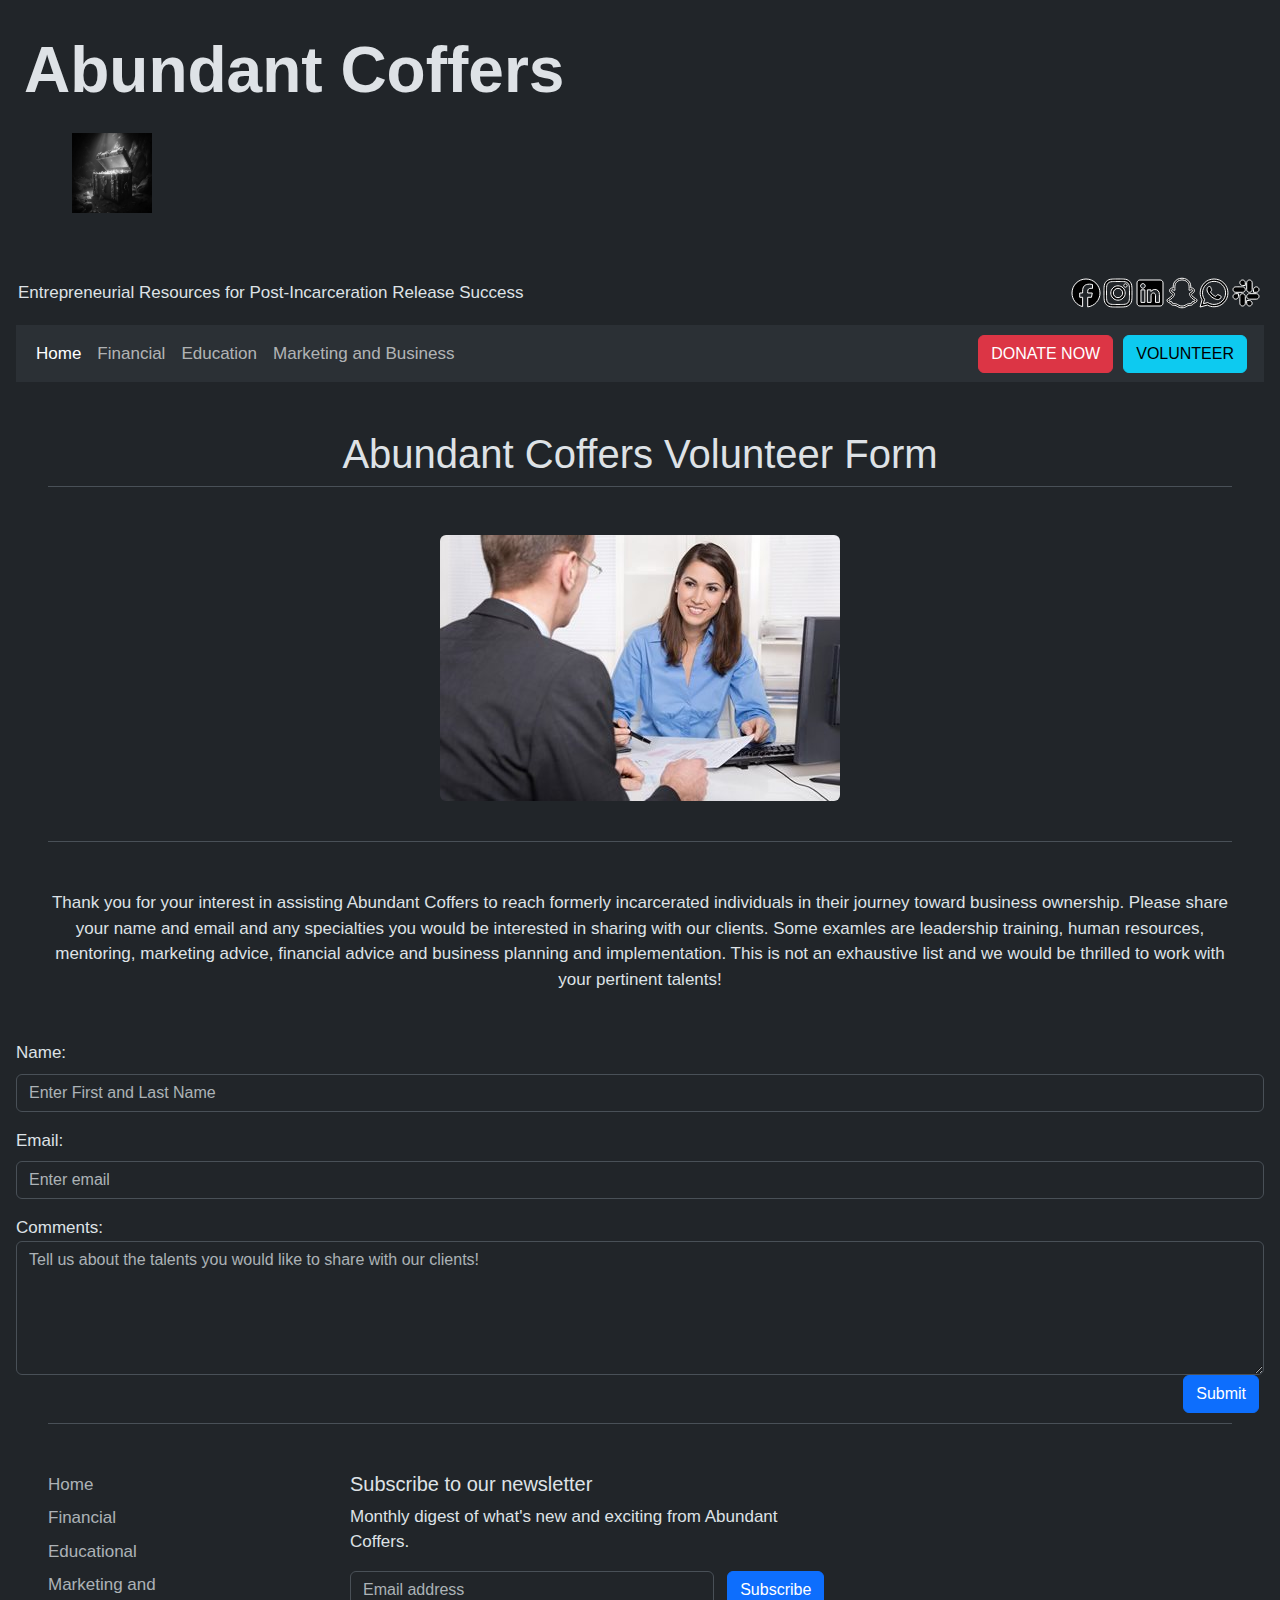
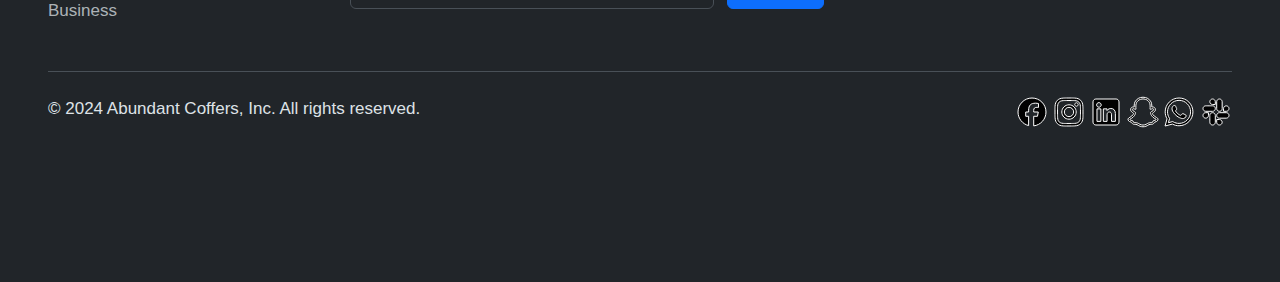
<file: volunteer.html>
<!doctype html>
  <html lang="en" data-bs-theme="dark">
  <head>
    <meta charset="utf-8">
    <meta name="viewport" content="width=device-width, initial-scale=1">
    <title>Volunteer</title>
    <link href="bootstrap-5.3.3-dist/css/bootstrap.css" rel="stylesheet">

    <link rel="stylesheet" type="text/css" href="style.css">
  </head>

  <body>

    <script src="bootstrap-5.3.3-dist/js/bootstrap.bundle.js"></script>

    <div class="row g-3 justify-content-left m-3">
     <h1 class="fw-bold col-auto display-3">Abundant Coffers</h1>
     <div id="blackandwhite" class= "col-md-7"> 
      <img src="treasurechest3.jpg" class="float-start fs-5 mb-5 mx-5" alt="Treasure" width="80" height="80">
    </div>
  </div>

  <div class="row justify-content-between">
    <div class="d-flex align-items-center col julieboxfix">Entrepreneurial Resources for Post-Incarceration Release Success
    </div>
    <div class="d-flex align-items-center col  julieboxfix justify-content-end">
      <svg xmlns="http://www.w3.org/2000/svg" width="32" height="32" viewBox="0 0 32 32"><path d="M16,2c-7.732,0-14,6.268-14,14,0,6.566,4.52,12.075,10.618,13.588v-9.31h-2.887v-4.278h2.887v-1.843c0-4.765,2.156-6.974,6.835-6.974,.887,0,2.417,.174,3.043,.348v3.878c-.33-.035-.904-.052-1.617-.052-2.296,0-3.183,.87-3.183,3.13v1.513h4.573l-.786,4.278h-3.787v9.619c6.932-.837,12.304-6.74,12.304-13.897,0-7.732-6.268-14-14-14Z" stroke="white" fill="black"></path></svg>
      <svg xmlns="http://www.w3.org/2000/svg" width="32" height="32" viewBox="0 0 32 32"><path d="M10.202,2.098c-1.49,.07-2.507,.308-3.396,.657-.92,.359-1.7,.84-2.477,1.619-.776,.779-1.254,1.56-1.61,2.481-.345,.891-.578,1.909-.644,3.4-.066,1.49-.08,1.97-.073,5.771s.024,4.278,.096,5.772c.071,1.489,.308,2.506,.657,3.396,.359,.92,.84,1.7,1.619,2.477,.779,.776,1.559,1.253,2.483,1.61,.89,.344,1.909,.579,3.399,.644,1.49,.065,1.97,.08,5.771,.073,3.801-.007,4.279-.024,5.773-.095s2.505-.309,3.395-.657c.92-.36,1.701-.84,2.477-1.62s1.254-1.561,1.609-2.483c.345-.89,.579-1.909,.644-3.398,.065-1.494,.081-1.971,.073-5.773s-.024-4.278-.095-5.771-.308-2.507-.657-3.397c-.36-.92-.84-1.7-1.619-2.477s-1.561-1.254-2.483-1.609c-.891-.345-1.909-.58-3.399-.644s-1.97-.081-5.772-.074-4.278,.024-5.771,.096m.164,25.309c-1.365-.059-2.106-.286-2.6-.476-.654-.252-1.12-.557-1.612-1.044s-.795-.955-1.05-1.608c-.192-.494-.423-1.234-.487-2.599-.069-1.475-.084-1.918-.092-5.656s.006-4.18,.071-5.656c.058-1.364,.286-2.106,.476-2.6,.252-.655,.556-1.12,1.044-1.612s.955-.795,1.608-1.05c.493-.193,1.234-.422,2.598-.487,1.476-.07,1.919-.084,5.656-.092,3.737-.008,4.181,.006,5.658,.071,1.364,.059,2.106,.285,2.599,.476,.654,.252,1.12,.555,1.612,1.044s.795,.954,1.051,1.609c.193,.492,.422,1.232,.486,2.597,.07,1.476,.086,1.919,.093,5.656,.007,3.737-.006,4.181-.071,5.656-.06,1.365-.286,2.106-.476,2.601-.252,.654-.556,1.12-1.045,1.612s-.955,.795-1.608,1.05c-.493,.192-1.234,.422-2.597,.487-1.476,.069-1.919,.084-5.657,.092s-4.18-.007-5.656-.071M21.779,8.517c.002,.928,.755,1.679,1.683,1.677s1.679-.755,1.677-1.683c-.002-.928-.755-1.679-1.683-1.677,0,0,0,0,0,0-.928,.002-1.678,.755-1.677,1.683m-12.967,7.496c.008,3.97,3.232,7.182,7.202,7.174s7.183-3.232,7.176-7.202c-.008-3.97-3.233-7.183-7.203-7.175s-7.182,3.233-7.174,7.203m2.522-.005c-.005-2.577,2.08-4.671,4.658-4.676,2.577-.005,4.671,2.08,4.676,4.658,.005,2.577-2.08,4.671-4.658,4.676-2.577,.005-4.671-2.079-4.676-4.656h0" stroke="white" fill="black"></path></svg>
      <svg xmlns="http://www.w3.org/2000/svg" width="32" height="32" viewBox="0 0 32 32"><path d="M26.111,3H5.889c-1.595,0-2.889,1.293-2.889,2.889V26.111c0,1.595,1.293,2.889,2.889,2.889H26.111c1.595,0,2.889-1.293,2.889-2.889V5.889c0-1.595-1.293-2.889-2.889-2.889ZM10.861,25.389h-3.877V12.87h3.877v12.519Zm-1.957-14.158c-1.267,0-2.293-1.034-2.293-2.31s1.026-2.31,2.293-2.31,2.292,1.034,2.292,2.31-1.026,2.31-2.292,2.31Zm16.485,14.158h-3.858v-6.571c0-1.802-.685-2.809-2.111-2.809-1.551,0-2.362,1.048-2.362,2.809v6.571h-3.718V12.87h3.718v1.686s1.118-2.069,3.775-2.069,4.556,1.621,4.556,4.975v7.926Z" fill-rule="evenodd" stroke="white" fill="black"></path></svg>
      <svg xmlns="http://www.w3.org/2000/svg" width="32" height="32" viewBox="0 0 32 32"><path d="M30.893,22.837c-.208-.567-.606-.871-1.058-1.122-.085-.05-.163-.09-.23-.12-.135-.07-.273-.137-.41-.208-1.41-.747-2.51-1.69-3.274-2.808-.217-.315-.405-.648-.562-.996-.065-.186-.062-.292-.015-.389,.046-.074,.108-.138,.18-.188,.242-.16,.492-.323,.661-.432,.302-.195,.541-.35,.695-.46,.579-.405,.983-.835,1.236-1.315,.357-.672,.404-1.466,.13-2.175-.383-1.009-1.336-1.635-2.49-1.635-.243,0-.486,.025-.724,.077-.064,.014-.127,.028-.189,.044,.011-.69-.005-1.418-.066-2.135-.218-2.519-1.1-3.84-2.02-4.893-.589-.66-1.283-1.218-2.053-1.653-1.396-.797-2.979-1.202-4.704-1.202s-3.301,.405-4.698,1.202c-.773,.434-1.468,.994-2.057,1.656-.92,1.053-1.802,2.376-2.02,4.893-.061,.717-.077,1.449-.067,2.135-.062-.016-.125-.031-.189-.044-.238-.051-.481-.077-.724-.077-1.155,0-2.109,.626-2.491,1.635-.276,.71-.23,1.505,.126,2.178,.254,.481,.658,.911,1.237,1.315,.153,.107,.393,.262,.695,.46,.163,.106,.402,.261,.635,.415,.082,.053,.151,.123,.204,.205,.049,.1,.051,.208-.022,.408-.155,.341-.34,.668-.553,.976-.747,1.092-1.815,2.018-3.179,2.759-.723,.383-1.474,.639-1.791,1.502-.239,.651-.083,1.391,.525,2.015h0c.223,.233,.482,.429,.766,.58,.592,.326,1.222,.578,1.876,.75,.135,.035,.263,.092,.379,.169,.222,.194,.19,.486,.485,.914,.148,.221,.336,.412,.555,.564,.619,.428,1.315,.455,2.053,.483,.666,.025,1.421,.054,2.283,.339,.357,.118,.728,.346,1.158,.613,1.032,.635,2.446,1.503,4.811,1.503s3.789-.873,4.829-1.51c.427-.262,.796-.488,1.143-.603,.862-.285,1.617-.313,2.283-.339,.737-.028,1.433-.055,2.053-.483,.259-.181,.475-.416,.632-.69,.212-.361,.207-.613,.406-.789,.109-.074,.229-.129,.356-.162,.662-.173,1.301-.428,1.901-.757,.302-.162,.575-.375,.805-.63l.008-.009c.57-.61,.714-1.329,.48-1.964Zm-2.102,1.13c-1.282,.708-2.135,.632-2.798,1.059-.563,.363-.23,1.144-.639,1.426-.503,.347-1.989-.025-3.909,.609-1.584,.524-2.594,2.029-5.442,2.029s-3.835-1.502-5.444-2.033c-1.916-.634-3.406-.262-3.909-.609-.409-.282-.077-1.064-.639-1.426-.664-.427-1.516-.351-2.798-1.055-.816-.451-.353-.73-.081-.862,4.645-2.249,5.386-5.721,5.419-5.979,.04-.312,.084-.557-.259-.875-.332-.307-1.804-1.218-2.213-1.503-.676-.472-.973-.944-.754-1.523,.153-.401,.527-.552,.92-.552,.124,0,.248,.014,.369,.041,.742,.161,1.462,.533,1.879,.633,.05,.013,.102,.02,.153,.021,.222,0,.3-.112,.285-.366-.048-.812-.162-2.394-.034-3.872,.176-2.034,.831-3.042,1.61-3.934,.374-.428,2.132-2.286,5.493-2.286s5.123,1.85,5.497,2.276c.78,.891,1.436,1.899,1.61,3.934,.128,1.479,.018,3.061-.034,3.872-.018,.268,.063,.366,.285,.366,.052,0,.103-.008,.153-.021,.417-.1,1.137-.472,1.879-.633,.121-.027,.245-.041,.369-.041,.395,0,.766,.153,.92,.552,.219,.579-.077,1.051-.753,1.523-.409,.285-1.881,1.196-2.213,1.503-.344,.317-.299,.563-.259,.875,.033,.261,.773,3.734,5.419,5.979,.274,.137,.737,.416-.079,.871Z" stroke="white" fill="black"></path></svg>
      <svg xmlns="http://www.w3.org/2000/svg" width="32" height="32" viewBox="0 0 32 32" stroke="white" fill="black"><path d="M25.873,6.069c-2.619-2.623-6.103-4.067-9.814-4.069C8.411,2,2.186,8.224,2.184,15.874c-.001,2.446,.638,4.833,1.852,6.936l-1.969,7.19,7.355-1.929c2.026,1.106,4.308,1.688,6.63,1.689h.006c7.647,0,13.872-6.224,13.874-13.874,.001-3.708-1.44-7.193-4.06-9.815h0Zm-9.814,21.347h-.005c-2.069,0-4.099-.557-5.87-1.607l-.421-.25-4.365,1.145,1.165-4.256-.274-.436c-1.154-1.836-1.764-3.958-1.763-6.137,.003-6.358,5.176-11.531,11.537-11.531,3.08,.001,5.975,1.202,8.153,3.382,2.177,2.179,3.376,5.077,3.374,8.158-.003,6.359-5.176,11.532-11.532,11.532h0Zm6.325-8.636c-.347-.174-2.051-1.012-2.369-1.128-.318-.116-.549-.174-.78,.174-.231,.347-.895,1.128-1.098,1.359-.202,.232-.405,.26-.751,.086-.347-.174-1.464-.54-2.788-1.72-1.03-.919-1.726-2.054-1.929-2.402-.202-.347-.021-.535,.152-.707,.156-.156,.347-.405,.52-.607,.174-.202,.231-.347,.347-.578,.116-.232,.058-.434-.029-.607-.087-.174-.78-1.88-1.069-2.574-.281-.676-.567-.584-.78-.595-.202-.01-.433-.012-.665-.012s-.607,.086-.925,.434c-.318,.347-1.213,1.186-1.213,2.892s1.242,3.355,1.416,3.587c.174,.232,2.445,3.733,5.922,5.235,.827,.357,1.473,.571,1.977,.73,.83,.264,1.586,.227,2.183,.138,.666-.1,2.051-.839,2.34-1.649,.289-.81,.289-1.504,.202-1.649s-.318-.232-.665-.405h0Z" fill-rule="evenodd"></path></svg>
      <svg xmlns="http://www.w3.org/2000/svg" width="32" height="32" viewBox="0 0 32 32" stroke="white" fill="black"><path d="M8.463,19.43c0,1.503-1.228,2.731-2.731,2.731s-2.731-1.228-2.731-2.731,1.228-2.731,2.731-2.731h2.731v2.731Z"></path><path d="M9.839,19.43c0-1.503,1.228-2.731,2.731-2.731s2.731,1.228,2.731,2.731v6.839c0,1.503-1.228,2.731-2.731,2.731s-2.731-1.228-2.731-2.731c0,0,0-6.839,0-6.839Z"></path><path d="M12.57,8.463c-1.503,0-2.731-1.228-2.731-2.731s1.228-2.731,2.731-2.731,2.731,1.228,2.731,2.731v2.731h-2.731Z"></path><path d="M12.57,9.839c1.503,0,2.731,1.228,2.731,2.731s-1.228,2.731-2.731,2.731H5.731c-1.503,0-2.731-1.228-2.731-2.731s1.228-2.731,2.731-2.731c0,0,6.839,0,6.839,0Z"></path><path d="M23.537,12.57c0-1.503,1.228-2.731,2.731-2.731s2.731,1.228,2.731,2.731-1.228,2.731-2.731,2.731h-2.731v-2.731Z"></path><path d="M22.161,12.57c0,1.503-1.228,2.731-2.731,2.731s-2.731-1.228-2.731-2.731V5.731c0-1.503,1.228-2.731,2.731-2.731s2.731,1.228,2.731,2.731v6.839Z"></path><path d="M19.43,23.537c1.503,0,2.731,1.228,2.731,2.731s-1.228,2.731-2.731,2.731-2.731-1.228-2.731-2.731v-2.731h2.731Z"></path><path d="M19.43,22.161c-1.503,0-2.731-1.228-2.731-2.731s1.228-2.731,2.731-2.731h6.839c1.503,0,2.731,1.228,2.731,2.731s-1.228,2.731-2.731,2.731h-6.839Z"></path></svg>
    </div>
  </div>




  <nav class="navbar navbar-expand-lg bg-body-tertiary m-3 sticky-top">
    <div class="container-fluid">

      <button class="navbar-toggler" type="button" data-bs-toggle="collapse" data-bs-target="#navbarNavAltMarkup" aria-controls="navbarNavAltMarkup" aria-expanded="false" aria-label="Toggle navigation">
        <span class="navbar-toggler-icon"></span>
      </button>

      <div class="collapse navbar-collapse" id="navbarNavAltMarkup">
        <ul class="navbar-nav d-flex">

          <li class="nav-item">
            <a class="nav-link active" aria-current="page" href="index.html">Home</a>
          </li>
          <li class="nav-item">
            <a class="nav-link" href="financial.html">Financial</a>
          </li>
          <li class="nav-item">
            <a class="nav-link" href="education.html">Education</a>
          </li>
          <li class="nav-item">
            <a class="nav-link" href="marketingbusiness.html">Marketing and Business</a>
          </li>
        </ul>
      </div>

      <div class="d-lg-flex col-lg-3 justify-content-lg-end">
       <ul class="navbar-nav d-flex">
        <li class="nav-item">
          <a href="volunteer.html" class="btn btn-info ">VOLUNTEER</a>
          <a href="donation.html" class="btn btn-danger ">DONATE NOW</a>
        </li>
      </ul>
    </div> 
  </nav>

  <main>

    <h1 class="pb-2 m-5 border-bottom text-center">Abundant Coffers Volunteer Form</h1>

    <div class= "container-f pb-4 m-5 luid text-center align-items-center border-bottom">
      <div class="text-center">
        <img src="bank3.jpg" class="rounded mx-auto d-block m-3" alt="Team">
      </div>
    </div>
    <div class="text-center m-5">
      <p>Thank you for your interest in assisting Abundant Coffers to reach formerly incarcerated individuals in their journey toward business ownership. Please share your name and email and any specialties you would be interested in sharing with our clients. Some examles are leadership training, human resources, mentoring, marketing advice, financial advice and business planning and implementation. This is not an exhaustive list and we would be thrilled to work with your pertinent talents!</p>
    </div>

    <form action="/action_page.php">

      <div class="m-3">
        <label for="pwd" class="form-label">Name:</label>
        <input type="Name" class="form-control" id="name" placeholder="Enter First and Last Name" name="name">
      </div>
      <div class="m-3">
        <label for="email" class="form-label">Email:</label>
        <input type="email" class="form-control" id="email" placeholder="Enter email" name="email">
      </div>
      <div class="m-3">
        <label for="comment">Comments:</label>
        <textarea class="form-control" rows="5" id="comment" placeholder="Tell us about the talents you would like to share with our clients!"name="text"></textarea>
        <button type="submit" class="btn btn-primary">Submit</button>
      </div>
      
    </form>
  </main>


  <footer class="py-5 m-5 border-top">
    <div class="row">
      <div class="col-6 col-md-2 mb-3">
        <ul class="nav flex-column">
          <li class="nav-item mb-2"><a href="index.html" class="nav-link p-0 text-body-secondary">Home</a></li>
          <li class="nav-item mb-2"><a href="financial.html" class="nav-link p-0 text-body-secondary">Financial</a></li>
          <li class="nav-item mb-2"><a href="education.html" class="nav-link p-0 text-body-secondary">Educational</a></li>
          <li class="nav-item mb-2"><a href="marketingbusiness.html" class="nav-link p-0 text-body-secondary">Marketing and Business</a></li>
        </ul>
      </div>

      <div class="col-md-5 offset-md-1 mb-3">
        <form>
          <h5>Subscribe to our newsletter</h5>
          <p>Monthly digest of what's new and exciting from Abundant Coffers.</p>
          <div class="d-flex flex-column flex-sm-row w-100 gap-2">
            <label for="newsletter1" class="visually-hidden">Email address</label>
            <input id="newsletter1" type="text" class="form-control" placeholder="Email address">
            <button class="btn btn-primary" type="button">Subscribe</button>
          </div>
        </form>
      </div>
    </div>

    <div class="d-flex flex-column flex-sm-row justify-content-between py-4 my-4 border-top">
      <p>© 2024 Abundant Coffers, Inc. All rights reserved.</p>
      <div class="col-4 text-end">
       <svg xmlns="http://www.w3.org/2000/svg" width="32" height="32" viewBox="0 0 32 32"><path d="M16,2c-7.732,0-14,6.268-14,14,0,6.566,4.52,12.075,10.618,13.588v-9.31h-2.887v-4.278h2.887v-1.843c0-4.765,2.156-6.974,6.835-6.974,.887,0,2.417,.174,3.043,.348v3.878c-.33-.035-.904-.052-1.617-.052-2.296,0-3.183,.87-3.183,3.13v1.513h4.573l-.786,4.278h-3.787v9.619c6.932-.837,12.304-6.74,12.304-13.897,0-7.732-6.268-14-14-14Z" stroke="white" fill="black"></path></svg>
       <svg xmlns="http://www.w3.org/2000/svg" width="32" height="32" viewBox="0 0 32 32"><path d="M10.202,2.098c-1.49,.07-2.507,.308-3.396,.657-.92,.359-1.7,.84-2.477,1.619-.776,.779-1.254,1.56-1.61,2.481-.345,.891-.578,1.909-.644,3.4-.066,1.49-.08,1.97-.073,5.771s.024,4.278,.096,5.772c.071,1.489,.308,2.506,.657,3.396,.359,.92,.84,1.7,1.619,2.477,.779,.776,1.559,1.253,2.483,1.61,.89,.344,1.909,.579,3.399,.644,1.49,.065,1.97,.08,5.771,.073,3.801-.007,4.279-.024,5.773-.095s2.505-.309,3.395-.657c.92-.36,1.701-.84,2.477-1.62s1.254-1.561,1.609-2.483c.345-.89,.579-1.909,.644-3.398,.065-1.494,.081-1.971,.073-5.773s-.024-4.278-.095-5.771-.308-2.507-.657-3.397c-.36-.92-.84-1.7-1.619-2.477s-1.561-1.254-2.483-1.609c-.891-.345-1.909-.58-3.399-.644s-1.97-.081-5.772-.074-4.278,.024-5.771,.096m.164,25.309c-1.365-.059-2.106-.286-2.6-.476-.654-.252-1.12-.557-1.612-1.044s-.795-.955-1.05-1.608c-.192-.494-.423-1.234-.487-2.599-.069-1.475-.084-1.918-.092-5.656s.006-4.18,.071-5.656c.058-1.364,.286-2.106,.476-2.6,.252-.655,.556-1.12,1.044-1.612s.955-.795,1.608-1.05c.493-.193,1.234-.422,2.598-.487,1.476-.07,1.919-.084,5.656-.092,3.737-.008,4.181,.006,5.658,.071,1.364,.059,2.106,.285,2.599,.476,.654,.252,1.12,.555,1.612,1.044s.795,.954,1.051,1.609c.193,.492,.422,1.232,.486,2.597,.07,1.476,.086,1.919,.093,5.656,.007,3.737-.006,4.181-.071,5.656-.06,1.365-.286,2.106-.476,2.601-.252,.654-.556,1.12-1.045,1.612s-.955,.795-1.608,1.05c-.493,.192-1.234,.422-2.597,.487-1.476,.069-1.919,.084-5.657,.092s-4.18-.007-5.656-.071M21.779,8.517c.002,.928,.755,1.679,1.683,1.677s1.679-.755,1.677-1.683c-.002-.928-.755-1.679-1.683-1.677,0,0,0,0,0,0-.928,.002-1.678,.755-1.677,1.683m-12.967,7.496c.008,3.97,3.232,7.182,7.202,7.174s7.183-3.232,7.176-7.202c-.008-3.97-3.233-7.183-7.203-7.175s-7.182,3.233-7.174,7.203m2.522-.005c-.005-2.577,2.08-4.671,4.658-4.676,2.577-.005,4.671,2.08,4.676,4.658,.005,2.577-2.08,4.671-4.658,4.676-2.577,.005-4.671-2.079-4.676-4.656h0" stroke="white" fill="black"></path></svg>
       <svg xmlns="http://www.w3.org/2000/svg" width="32" height="32" viewBox="0 0 32 32"><path d="M26.111,3H5.889c-1.595,0-2.889,1.293-2.889,2.889V26.111c0,1.595,1.293,2.889,2.889,2.889H26.111c1.595,0,2.889-1.293,2.889-2.889V5.889c0-1.595-1.293-2.889-2.889-2.889ZM10.861,25.389h-3.877V12.87h3.877v12.519Zm-1.957-14.158c-1.267,0-2.293-1.034-2.293-2.31s1.026-2.31,2.293-2.31,2.292,1.034,2.292,2.31-1.026,2.31-2.292,2.31Zm16.485,14.158h-3.858v-6.571c0-1.802-.685-2.809-2.111-2.809-1.551,0-2.362,1.048-2.362,2.809v6.571h-3.718V12.87h3.718v1.686s1.118-2.069,3.775-2.069,4.556,1.621,4.556,4.975v7.926Z" fill-rule="evenodd" stroke="white" fill="black"></path></svg>
       <svg xmlns="http://www.w3.org/2000/svg" width="32" height="32" viewBox="0 0 32 32"><path d="M30.893,22.837c-.208-.567-.606-.871-1.058-1.122-.085-.05-.163-.09-.23-.12-.135-.07-.273-.137-.41-.208-1.41-.747-2.51-1.69-3.274-2.808-.217-.315-.405-.648-.562-.996-.065-.186-.062-.292-.015-.389,.046-.074,.108-.138,.18-.188,.242-.16,.492-.323,.661-.432,.302-.195,.541-.35,.695-.46,.579-.405,.983-.835,1.236-1.315,.357-.672,.404-1.466,.13-2.175-.383-1.009-1.336-1.635-2.49-1.635-.243,0-.486,.025-.724,.077-.064,.014-.127,.028-.189,.044,.011-.69-.005-1.418-.066-2.135-.218-2.519-1.1-3.84-2.02-4.893-.589-.66-1.283-1.218-2.053-1.653-1.396-.797-2.979-1.202-4.704-1.202s-3.301,.405-4.698,1.202c-.773,.434-1.468,.994-2.057,1.656-.92,1.053-1.802,2.376-2.02,4.893-.061,.717-.077,1.449-.067,2.135-.062-.016-.125-.031-.189-.044-.238-.051-.481-.077-.724-.077-1.155,0-2.109,.626-2.491,1.635-.276,.71-.23,1.505,.126,2.178,.254,.481,.658,.911,1.237,1.315,.153,.107,.393,.262,.695,.46,.163,.106,.402,.261,.635,.415,.082,.053,.151,.123,.204,.205,.049,.1,.051,.208-.022,.408-.155,.341-.34,.668-.553,.976-.747,1.092-1.815,2.018-3.179,2.759-.723,.383-1.474,.639-1.791,1.502-.239,.651-.083,1.391,.525,2.015h0c.223,.233,.482,.429,.766,.58,.592,.326,1.222,.578,1.876,.75,.135,.035,.263,.092,.379,.169,.222,.194,.19,.486,.485,.914,.148,.221,.336,.412,.555,.564,.619,.428,1.315,.455,2.053,.483,.666,.025,1.421,.054,2.283,.339,.357,.118,.728,.346,1.158,.613,1.032,.635,2.446,1.503,4.811,1.503s3.789-.873,4.829-1.51c.427-.262,.796-.488,1.143-.603,.862-.285,1.617-.313,2.283-.339,.737-.028,1.433-.055,2.053-.483,.259-.181,.475-.416,.632-.69,.212-.361,.207-.613,.406-.789,.109-.074,.229-.129,.356-.162,.662-.173,1.301-.428,1.901-.757,.302-.162,.575-.375,.805-.63l.008-.009c.57-.61,.714-1.329,.48-1.964Zm-2.102,1.13c-1.282,.708-2.135,.632-2.798,1.059-.563,.363-.23,1.144-.639,1.426-.503,.347-1.989-.025-3.909,.609-1.584,.524-2.594,2.029-5.442,2.029s-3.835-1.502-5.444-2.033c-1.916-.634-3.406-.262-3.909-.609-.409-.282-.077-1.064-.639-1.426-.664-.427-1.516-.351-2.798-1.055-.816-.451-.353-.73-.081-.862,4.645-2.249,5.386-5.721,5.419-5.979,.04-.312,.084-.557-.259-.875-.332-.307-1.804-1.218-2.213-1.503-.676-.472-.973-.944-.754-1.523,.153-.401,.527-.552,.92-.552,.124,0,.248,.014,.369,.041,.742,.161,1.462,.533,1.879,.633,.05,.013,.102,.02,.153,.021,.222,0,.3-.112,.285-.366-.048-.812-.162-2.394-.034-3.872,.176-2.034,.831-3.042,1.61-3.934,.374-.428,2.132-2.286,5.493-2.286s5.123,1.85,5.497,2.276c.78,.891,1.436,1.899,1.61,3.934,.128,1.479,.018,3.061-.034,3.872-.018,.268,.063,.366,.285,.366,.052,0,.103-.008,.153-.021,.417-.1,1.137-.472,1.879-.633,.121-.027,.245-.041,.369-.041,.395,0,.766,.153,.92,.552,.219,.579-.077,1.051-.753,1.523-.409,.285-1.881,1.196-2.213,1.503-.344,.317-.299,.563-.259,.875,.033,.261,.773,3.734,5.419,5.979,.274,.137,.737,.416-.079,.871Z" stroke="white" fill="black"></path></svg>
       <svg xmlns="http://www.w3.org/2000/svg" width="32" height="32" viewBox="0 0 32 32" stroke="white" fill="black"><path d="M25.873,6.069c-2.619-2.623-6.103-4.067-9.814-4.069C8.411,2,2.186,8.224,2.184,15.874c-.001,2.446,.638,4.833,1.852,6.936l-1.969,7.19,7.355-1.929c2.026,1.106,4.308,1.688,6.63,1.689h.006c7.647,0,13.872-6.224,13.874-13.874,.001-3.708-1.44-7.193-4.06-9.815h0Zm-9.814,21.347h-.005c-2.069,0-4.099-.557-5.87-1.607l-.421-.25-4.365,1.145,1.165-4.256-.274-.436c-1.154-1.836-1.764-3.958-1.763-6.137,.003-6.358,5.176-11.531,11.537-11.531,3.08,.001,5.975,1.202,8.153,3.382,2.177,2.179,3.376,5.077,3.374,8.158-.003,6.359-5.176,11.532-11.532,11.532h0Zm6.325-8.636c-.347-.174-2.051-1.012-2.369-1.128-.318-.116-.549-.174-.78,.174-.231,.347-.895,1.128-1.098,1.359-.202,.232-.405,.26-.751,.086-.347-.174-1.464-.54-2.788-1.72-1.03-.919-1.726-2.054-1.929-2.402-.202-.347-.021-.535,.152-.707,.156-.156,.347-.405,.52-.607,.174-.202,.231-.347,.347-.578,.116-.232,.058-.434-.029-.607-.087-.174-.78-1.88-1.069-2.574-.281-.676-.567-.584-.78-.595-.202-.01-.433-.012-.665-.012s-.607,.086-.925,.434c-.318,.347-1.213,1.186-1.213,2.892s1.242,3.355,1.416,3.587c.174,.232,2.445,3.733,5.922,5.235,.827,.357,1.473,.571,1.977,.73,.83,.264,1.586,.227,2.183,.138,.666-.1,2.051-.839,2.34-1.649,.289-.81,.289-1.504,.202-1.649s-.318-.232-.665-.405h0Z" fill-rule="evenodd"></path></svg>
       <svg xmlns="http://www.w3.org/2000/svg" width="32" height="32" viewBox="0 0 32 32" stroke="white" fill="black"><path d="M8.463,19.43c0,1.503-1.228,2.731-2.731,2.731s-2.731-1.228-2.731-2.731,1.228-2.731,2.731-2.731h2.731v2.731Z"></path><path d="M9.839,19.43c0-1.503,1.228-2.731,2.731-2.731s2.731,1.228,2.731,2.731v6.839c0,1.503-1.228,2.731-2.731,2.731s-2.731-1.228-2.731-2.731c0,0,0-6.839,0-6.839Z"></path><path d="M12.57,8.463c-1.503,0-2.731-1.228-2.731-2.731s1.228-2.731,2.731-2.731,2.731,1.228,2.731,2.731v2.731h-2.731Z"></path><path d="M12.57,9.839c1.503,0,2.731,1.228,2.731,2.731s-1.228,2.731-2.731,2.731H5.731c-1.503,0-2.731-1.228-2.731-2.731s1.228-2.731,2.731-2.731c0,0,6.839,0,6.839,0Z"></path><path d="M23.537,12.57c0-1.503,1.228-2.731,2.731-2.731s2.731,1.228,2.731,2.731-1.228,2.731-2.731,2.731h-2.731v-2.731Z"></path><path d="M22.161,12.57c0,1.503-1.228,2.731-2.731,2.731s-2.731-1.228-2.731-2.731V5.731c0-1.503,1.228-2.731,2.731-2.731s2.731,1.228,2.731,2.731v6.839Z"></path><path d="M19.43,23.537c1.503,0,2.731,1.228,2.731,2.731s-1.228,2.731-2.731,2.731-2.731-1.228-2.731-2.731v-2.731h2.731Z"></path><path d="M19.43,22.161c-1.503,0-2.731-1.228-2.731-2.731s1.228-2.731,2.731-2.731h6.839c1.503,0,2.731,1.228,2.731,2.731s-1.228,2.731-2.731,2.731h-6.839Z"></path></svg>
     </div>
   </footer>

 </body>
 </html>
</file>
<file: style.css>
.btn{margin-left: 5px; margin-right: 5px; position: right; float: right;}

.juliecontainer {
  width: 100%;
}

.juliecontainer .content {
  position: absolute;
  bottom: 0;
  background: rgb(0, 0, 0); 
  background: rgba(0, 0, 0, 0.5);
  color: #f1f1f1;
  width: 25%;
  padding: 20px;
}

.responsive {
  width: 100%;
  height: auto;
}

* {
  box-sizing: border-box;
}

body {
  font-family: Arial;
  font-size: 17px;
}

.juliecontainer {
  position: relative;
  width: 100%;
  margin: 0 auto;
}

.juliecontainer img {vertical-align: middle;}

.juliecontainer .content {
  position: absolute;
  bottom: 0;
  background: rgb(0, 0, 0); /* Fallback color */
  background: rgba(0, 0, 0, 0.5); /* Black background with 0.5 opacity */
  color: #f1f1f1;
  width: 25%;
  padding: 20px;
}


  #blackandwhite img {
        -webkit-filter: grayscale(100%); 
        filter: grayscale(100%);
  }

  .juliebtn {
  border: none;
  border-radius: 5px;
  margin: 10px;
  padding: 12px 20px;
  font-size: 12px;
  cursor: pointer;
  background-color: #282A35;
  transform: rotate(10deg);
  color: white;
  position: relative;
}

.ribbon {
  width: 60px;
  font-size: 10px;
  font-family: cursive;
  padding: 4px;
  margin: 10px;
  position: absolute;
  right: -50px;
  top: -12px;
  text-align: center;
  border-radius: 25px;
  transform: rotate(20deg);
  background-color: #ff9800;
  color: white;
}

.tooltip {
  font-family: Papyrus;
  font-size: 12px;
}

.julieboxfix {
  margin: 0px 0 0 0px;
  padding-left: 30px;
  padding-right: 30px;
}

#myCarousel {
  margin-left: 15%;
  Margin-right: 15%;
}

.carousel-item {
  height: 575px;
}

.card {
  text-align: center;
}

.card-img-top {
  height: card-cover;
}
</file>
